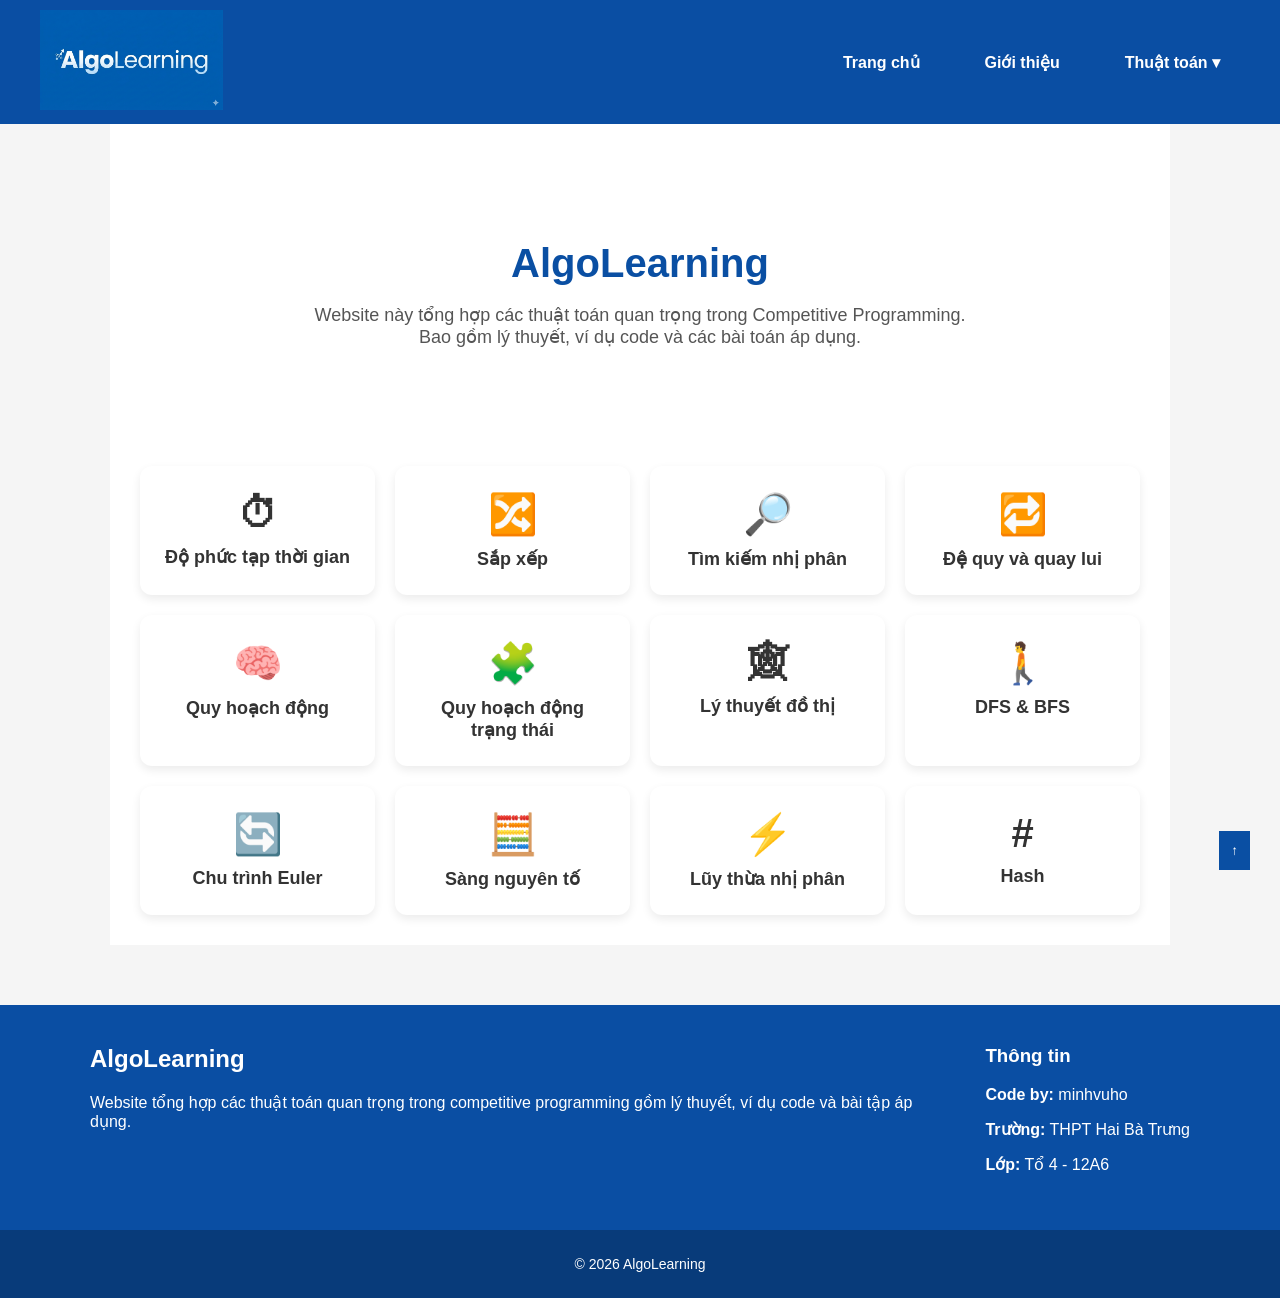
<file: index.html>
<!DOCTYPE html>
<html>
<head>

<title>AlgoLearning</title>

<link rel="stylesheet" href="style.css">
<script src="script.js"></script>

<style>

.hero{
text-align:center;
padding:60px 20px;
}

.hero h1{
font-size:40px;
margin-bottom:10px;
}

.hero p{
font-size:18px;
color:#555;
}

.algorithms-grid{

display:grid;

grid-template-columns:repeat(auto-fit,minmax(220px,1fr));

gap:20px;

margin-top:40px;

}

.card{
display:block;
background:white;
padding:25px;
border-radius:12px;
box-shadow:0 4px 10px rgba(0,0,0,0.08);
text-align:center;
transition:0.3s;
text-decoration:none;
color:#333;
font-weight:bold;
font-size:18px;
}

.card:hover{
transform:translateY(-6px);
box-shadow:0 8px 20px rgba(0,0,0,0.15);
}

.card span{
display:block;
font-size:40px;
margin-bottom:10px;
}

</style>

</head>

<body>

<header>

<a href="index.html">
<img src="logo.png" class="logo">
</a>

<nav>

<a href="index.html">Trang chủ</a>

<a href="about.html">Giới thiệu</a>
<div class="dropdown">
<a href="#">Thuật toán ▾</a>

<div class="dropdown-content">

<a href="complexity.html">Độ phức tạp thời gian</a>
<a href="sorting.html">Sắp xếp</a>
<a href="binarysearch.html">Tìm kiếm nhị phân</a>
<a href="recursion.html">Đệ quy và quay lui</a>
<a href="dp.html">Quy hoạch động</a>
<a href="dpbitmask.html">Quy hoạch động trạng thái</a>
<a href="graph.html">Lý thuyết đồ thị</a>
<a href="dfsandbfs.html">DFS & BFS</a>
<a href="euler.html">Chu trình Euler</a>
<a href="sieve.html">Sàng nguyên tố</a>
<a href="binarypower.html">Lũy thừa nhị phân</a>
<a href="hash.html">Hash</a>

</div>
</div>



</nav>

</header>


<div class="container">

<div class="hero">

<h1>AlgoLearning</h1>

<p>
Website này tổng hợp các thuật toán quan trọng trong Competitive Programming.
<br>
Bao gồm lý thuyết, ví dụ code và các bài toán áp dụng.
</p>

</div>



<div class="algorithms-grid">

<a href="complexity.html" class="card">
<span>⏱</span>
Độ phức tạp thời gian
</a>

<a href="sorting.html" class="card">
<span>🔀</span>
Sắp xếp
</a>

<a href="binarysearch.html" class="card">
<span>🔎</span>
Tìm kiếm nhị phân
</a>

<a href="recursion.html" class="card">
<span>🔁</span>
Đệ quy và quay lui
</a>

<a href="dp.html" class="card">
<span>🧠</span>
Quy hoạch động
</a>

<a href="dpbitmask.html" class="card">
<span>🧩</span>
Quy hoạch động trạng thái
</a>

<a href="graph.html" class="card">
<span>🕸</span>
Lý thuyết đồ thị
</a>

<a href="dfsandbfs.html" class="card">
<span>🚶</span>
DFS & BFS
</a>

<a href="euler.html" class="card">
<span>🔄</span>
Chu trình Euler
</a>

<a href="sieve.html" class="card">
<span>🧮</span>
Sàng nguyên tố
</a>

<a href="binarypower.html" class="card">
<span>⚡</span>
Lũy thừa nhị phân
</a>

<a href="hash.html" class="card">
<span>#</span>
Hash
</a>

</div>

</div>
<footer>

<div class="footer-container">

<div class="footer-left">

<h2>AlgoLearning</h2>

<p>
Website tổng hợp các thuật toán quan trọng trong 
competitive programming gồm lý thuyết, ví dụ code và bài tập áp dụng.
</p>

</div>

<div class="footer-right">

<h3>Thông tin</h3>

<p><b>Code by:</b> minhvuho</p>
<p><b>Trường:</b> THPT Hai Bà Trưng</p>
<p><b>Lớp:</b> Tổ 4 - 12A6</p>

</div>

</div>

<div class="footer-bottom">

<p>© 2026 AlgoLearning</p>

</div>

</footer>
<button id="topBtn" onclick="topFunction()">↑</button>

</body>
</html>
</file>
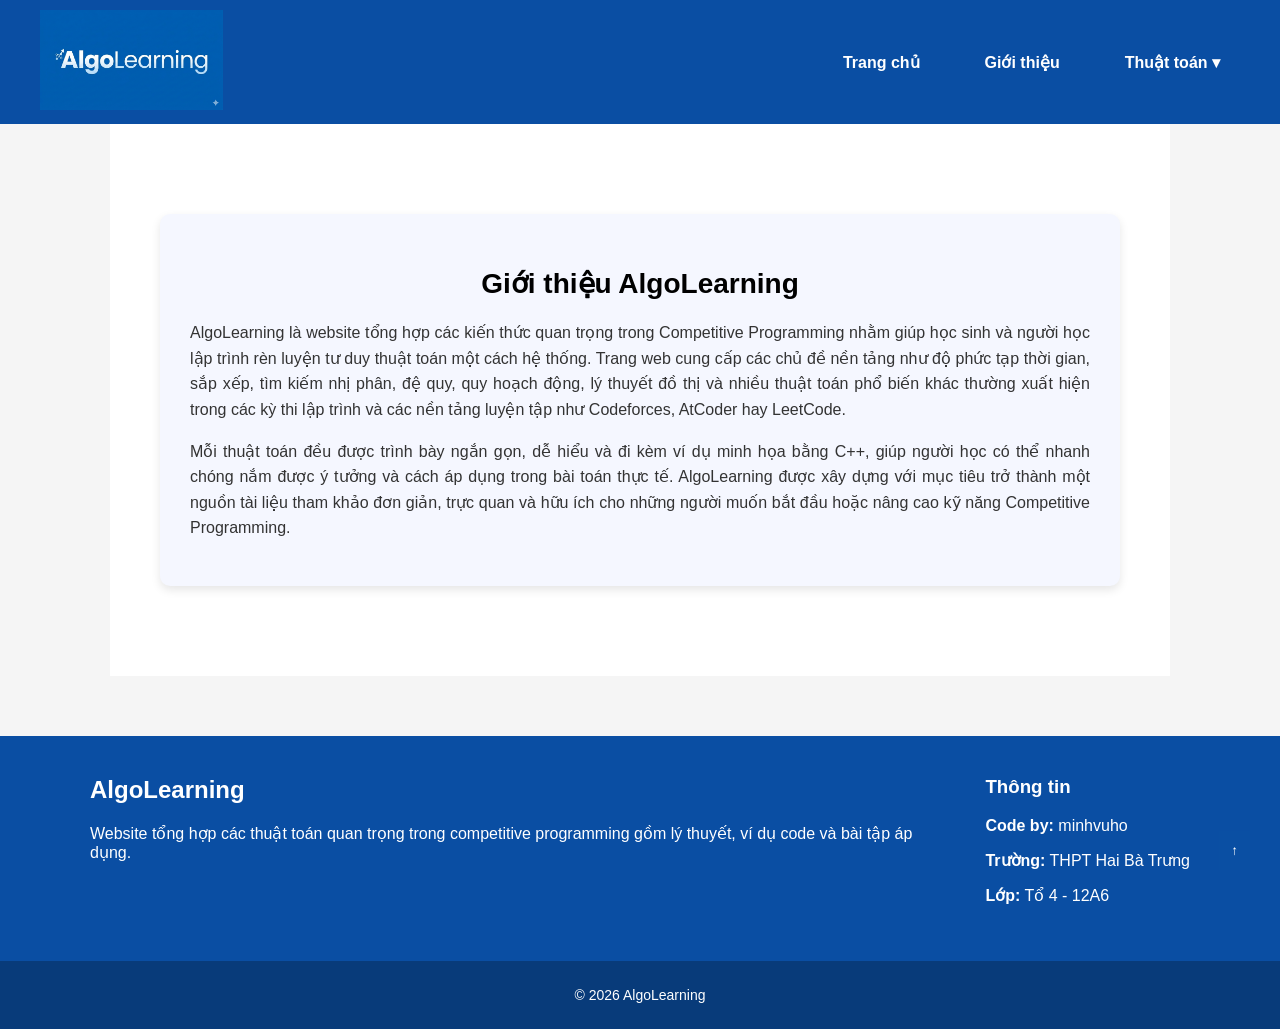
<file: about.html>
<!DOCTYPE html>
<html>
<head>

<title>AlgoLearning</title>

<link rel="stylesheet" href="style.css">
<script src="script.js"></script>

<style>

.hero{
text-align:center;
padding:60px 20px;
}

.hero h1{
font-size:40px;
margin-bottom:10px;
}
.about-site{
max-width:900px;
margin:60px auto;
padding:30px;
background:#f5f7ff;
border-radius:10px;
box-shadow:0 4px 10px rgba(0,0,0,0.1);
}

.about-site h2{
text-align:center;
margin-bottom:20px;
font-size:28px;
}

.about-site p{
line-height:1.6;
margin-bottom:15px;
font-size:16px;
color:#333;
text-align:justify;
}
.hero p{
font-size:18px;
color:#555;
}

.algorithms-grid{

display:grid;

grid-template-columns:repeat(auto-fit,minmax(220px,1fr));

gap:20px;

margin-top:40px;

}

.card{
display:block;
background:white;
padding:25px;
border-radius:12px;
box-shadow:0 4px 10px rgba(0,0,0,0.08);
text-align:center;
transition:0.3s;
text-decoration:none;
color:#333;
font-weight:bold;
font-size:18px;
}

.card:hover{
transform:translateY(-6px);
box-shadow:0 8px 20px rgba(0,0,0,0.15);
}

.card span{
display:block;
font-size:40px;
margin-bottom:10px;
}

</style>

</head>

<body>

<header>

<a href="index.html">
<img src="logo.png" class="logo">
</a>

<nav>

<a href="index.html">Trang chủ</a>

<a href="about.html">Giới thiệu</a>
<div class="dropdown">
<a href="#">Thuật toán ▾</a>

<div class="dropdown-content">

<a href="complexity.html">Độ phức tạp thời gian</a>
<a href="sorting.html">Sắp xếp</a>
<a href="binarysearch.html">Tìm kiếm nhị phân</a>
<a href="recursion.html">Đệ quy và quay lui</a>
<a href="dp.html">Quy hoạch động</a>
<a href="dpbitmask.html">Quy hoạch động trạng thái</a>
<a href="graph.html">Lý thuyết đồ thị</a>
<a href="dfsandbfs.html">DFS & BFS</a>
<a href="euler.html">Chu trình Euler</a>
<a href="sieve.html">Sàng nguyên tố</a>
<a href="binarypower.html">Lũy thừa nhị phân</a>
<a href="hash.html">Hash</a>

</div>
</div>



</nav>

</header>


<div class="container">

<section class="about-site">

<h2>Giới thiệu AlgoLearning</h2>

<p>
AlgoLearning là website tổng hợp các kiến thức quan trọng trong Competitive Programming 
nhằm giúp học sinh và người học lập trình rèn luyện tư duy thuật toán một cách hệ thống. 
Trang web cung cấp các chủ đề nền tảng như độ phức tạp thời gian, sắp xếp, tìm kiếm nhị phân, 
đệ quy, quy hoạch động, lý thuyết đồ thị và nhiều thuật toán phổ biến khác thường xuất hiện 
trong các kỳ thi lập trình và các nền tảng luyện tập như Codeforces, AtCoder hay LeetCode.
</p>

<p>
Mỗi thuật toán đều được trình bày ngắn gọn, dễ hiểu và đi kèm ví dụ minh họa bằng C++, 
giúp người học có thể nhanh chóng nắm được ý tưởng và cách áp dụng trong bài toán thực tế. 
AlgoLearning được xây dựng với mục tiêu trở thành một nguồn tài liệu tham khảo đơn giản, 
trực quan và hữu ích cho những người muốn bắt đầu hoặc nâng cao kỹ năng Competitive Programming.
</p>

</section>
</div>
<footer>

<div class="footer-container">

<div class="footer-left">

<h2>AlgoLearning</h2>

<p>
Website tổng hợp các thuật toán quan trọng trong 
competitive programming gồm lý thuyết, ví dụ code và bài tập áp dụng.
</p>

</div>

<div class="footer-right">

<h3>Thông tin</h3>

<p><b>Code by:</b> minhvuho</p>
<p><b>Trường:</b> THPT Hai Bà Trưng</p>
<p><b>Lớp:</b> Tổ 4 - 12A6</p>

</div>

</div>

<div class="footer-bottom">

<p>© 2026 AlgoLearning</p>

</div>

</footer>
<button id="topBtn" onclick="topFunction()">↑</button>

</body>
</html>
</file>
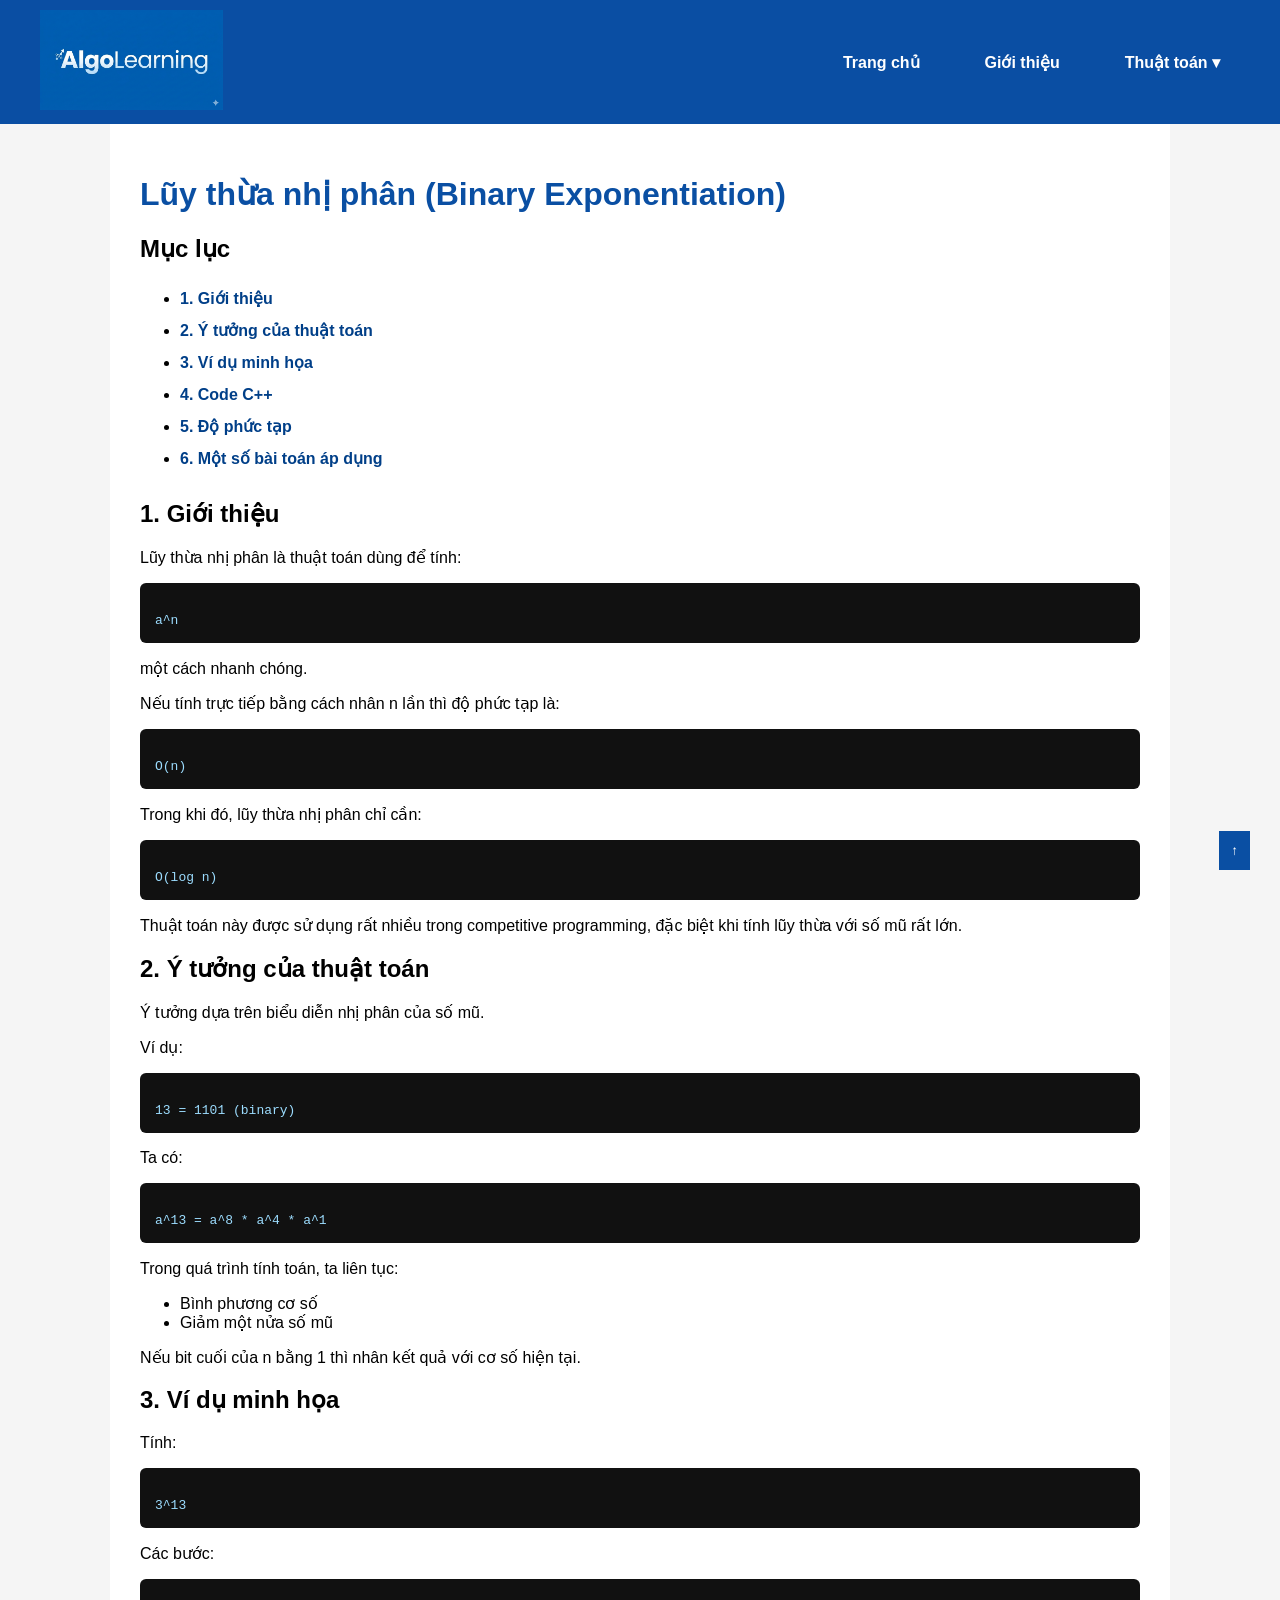
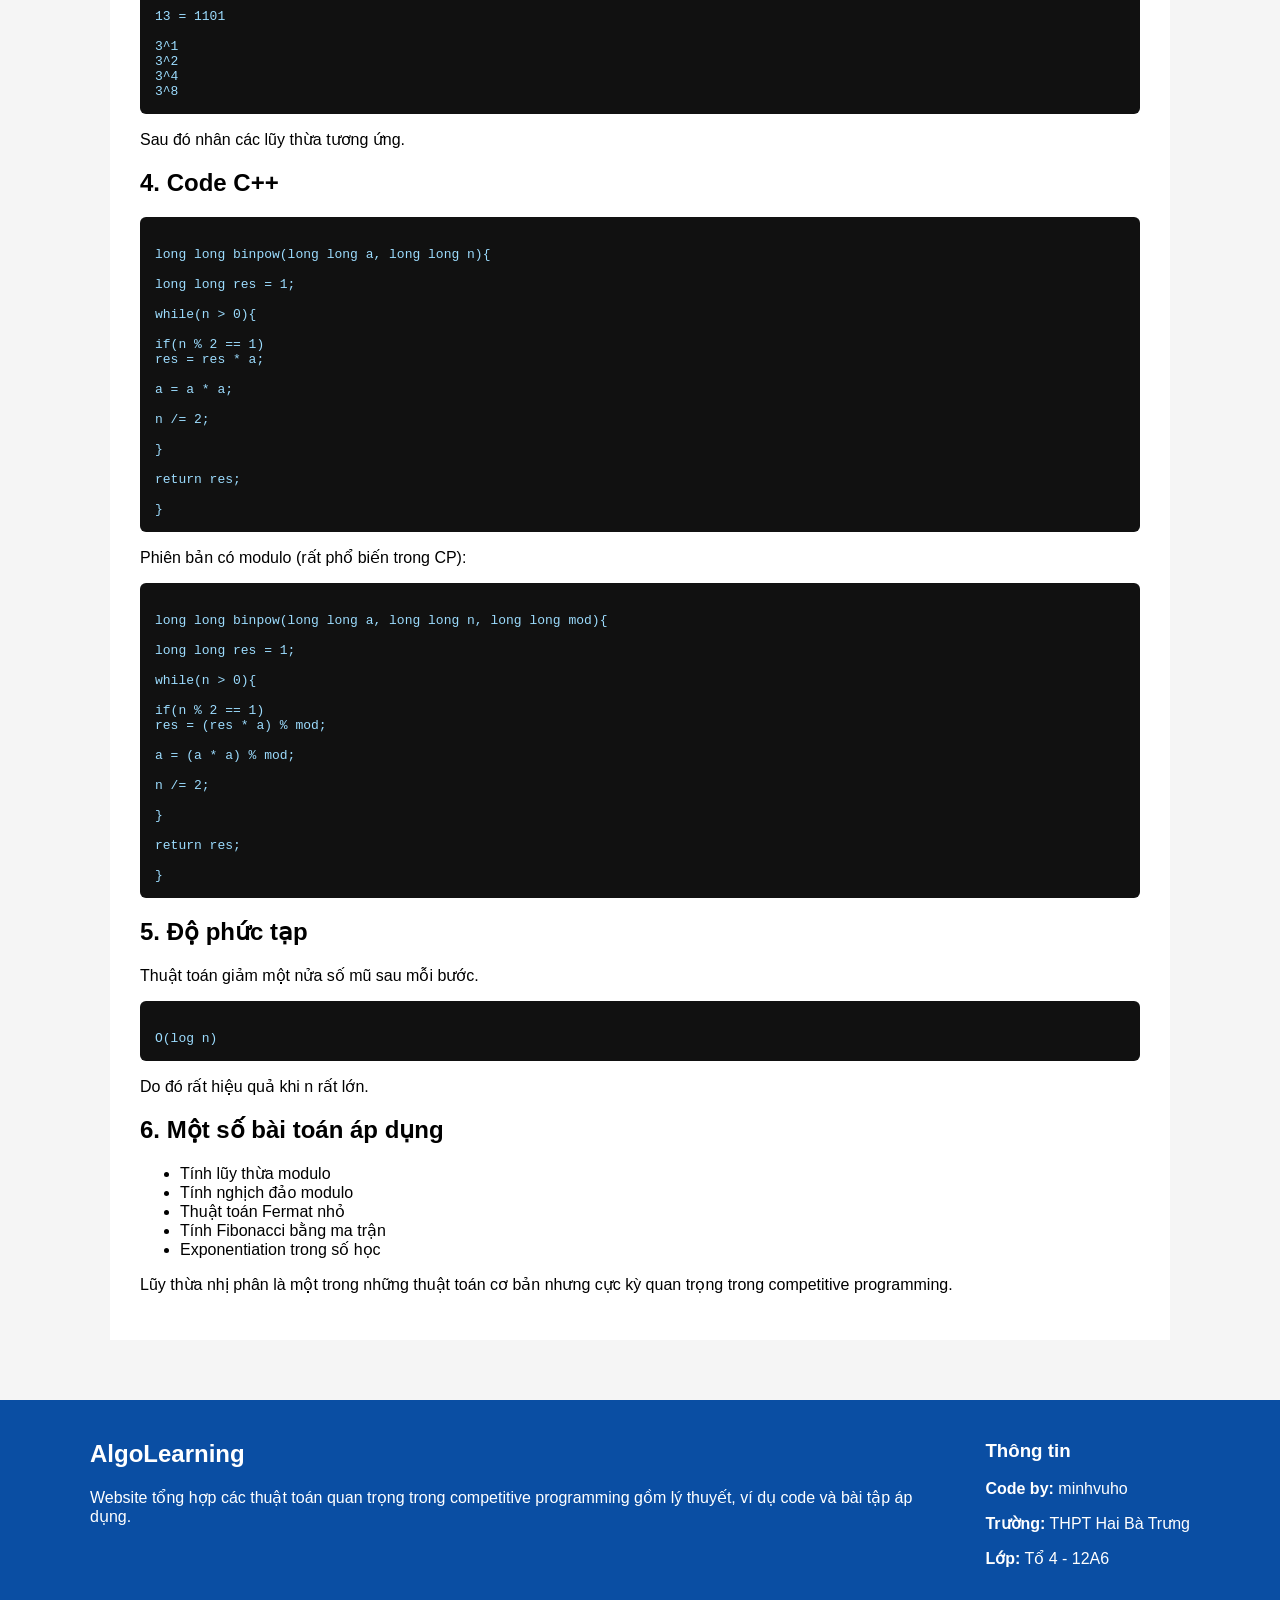
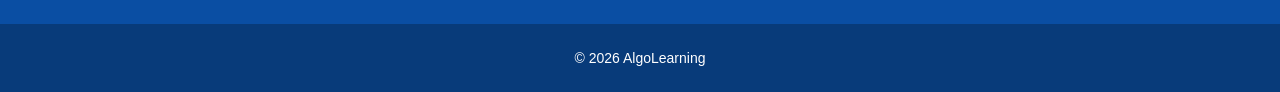
<file: binarypower.html>
<!DOCTYPE html>
<html>
<head>
<title>Binary Exponentiation</title>
<link rel="stylesheet" href="style.css">
<script src="script.js"></script>

<style>

.algo-list{
line-height:32px;
margin-bottom:25px;
}

.algo-list a{
text-decoration:none;
color:#003f88;
font-weight:bold;
font-size:16px;
}

.algo-list a:hover{
color:#ff7a00;
padding-left:6px;
transition:0.2s;
}

</style>

</head>

<body>

<header>

<a href="index.html"><img src="logo.png" class="logo"></a>

<nav>

<a href="index.html">Trang chủ</a>
<a href="about.html">Giới thiệu</a>
<div class="dropdown">
<a href="#">Thuật toán ▾</a>

<div class="dropdown-content">
<a href="complexity.html">Độ phức tạp thời gian</a>
<a href="sorting.html">Sắp xếp</a>
<a href="binarysearch.html">Tìm kiếm nhị phân</a>
<a href="recursion.html">Đệ quy và quay lui</a>
<a href="dp.html">Quy hoạch động</a>
<a href="dpbitmask.html">Quy hoạch động trạng thái</a>
<a href="graph.html">Lý thuyết đồ thị</a>
<a href="dfsandbfs.html">DFS & BFS</a>
<a href="euler.html">Chu trình Euler</a>
<a href="sieve.html">Sàng nguyên tố</a>
<a href="binarypower.html">Lũy thừa nhị phân</a>
<a href="hash.html">Hash</a>
</div>

</div>

 

</nav>
</header>



<div class="container">

<h1>Lũy thừa nhị phân (Binary Exponentiation)</h1>

<h2>Mục lục</h2>

<ul class="algo-list">

<li><a href="#intro">1. Giới thiệu</a></li>
<li><a href="#idea">2. Ý tưởng của thuật toán</a></li>
<li><a href="#example">3. Ví dụ minh họa</a></li>
<li><a href="#code">4. Code C++</a></li>
<li><a href="#complexity">5. Độ phức tạp</a></li>
<li><a href="#applications">6. Một số bài toán áp dụng</a></li>

</ul>



<h2 id="intro">1. Giới thiệu</h2>

<p>

Lũy thừa nhị phân là thuật toán dùng để tính:

</p>

<pre><code>
a^n
</code></pre>

<p>

một cách nhanh chóng.

</p>

<p>

Nếu tính trực tiếp bằng cách nhân n lần thì độ phức tạp là:

</p>

<pre><code>
O(n)
</code></pre>

<p>

Trong khi đó, lũy thừa nhị phân chỉ cần:

</p>

<pre><code>
O(log n)
</code></pre>

<p>

Thuật toán này được sử dụng rất nhiều trong competitive programming,
đặc biệt khi tính lũy thừa với số mũ rất lớn.

</p>



<h2 id="idea">2. Ý tưởng của thuật toán</h2>

<p>

Ý tưởng dựa trên biểu diễn nhị phân của số mũ.

</p>

<p>

Ví dụ:

</p>

<pre><code>
13 = 1101 (binary)
</code></pre>

<p>

Ta có:

</p>

<pre><code>
a^13 = a^8 * a^4 * a^1
</code></pre>

<p>

Trong quá trình tính toán, ta liên tục:

</p>

<ul>

<li>Bình phương cơ số</li>
<li>Giảm một nửa số mũ</li>

</ul>

<p>

Nếu bit cuối của n bằng 1 thì nhân kết quả với cơ số hiện tại.

</p>



<h2 id="example">3. Ví dụ minh họa</h2>

<p>

Tính:

</p>

<pre><code>
3^13
</code></pre>

<p>

Các bước:

</p>

<pre><code>
13 = 1101

3^1
3^2
3^4
3^8
</code></pre>

<p>

Sau đó nhân các lũy thừa tương ứng.

</p>



<h2 id="code">4. Code C++</h2>

<pre><code>
long long binpow(long long a, long long n){

long long res = 1;

while(n > 0){

if(n % 2 == 1)
res = res * a;

a = a * a;

n /= 2;

}

return res;

}
</code></pre>

<p>

Phiên bản có modulo (rất phổ biến trong CP):

</p>

<pre><code>
long long binpow(long long a, long long n, long long mod){

long long res = 1;

while(n > 0){

if(n % 2 == 1)
res = (res * a) % mod;

a = (a * a) % mod;

n /= 2;

}

return res;

}
</code></pre>



<h2 id="complexity">5. Độ phức tạp</h2>

<p>

Thuật toán giảm một nửa số mũ sau mỗi bước.

</p>

<pre><code>
O(log n)
</code></pre>

<p>

Do đó rất hiệu quả khi n rất lớn.

</p>



<h2 id="applications">6. Một số bài toán áp dụng</h2>

<ul>

<li>Tính lũy thừa modulo</li>
<li>Tính nghịch đảo modulo</li>
<li>Thuật toán Fermat nhỏ</li>
<li>Tính Fibonacci bằng ma trận</li>
<li>Exponentiation trong số học</li>

</ul>

<p>

Lũy thừa nhị phân là một trong những thuật toán cơ bản nhưng cực kỳ quan trọng
trong competitive programming.

</p>

</div>
<footer>

<div class="footer-container">

<div class="footer-left">

<h2>AlgoLearning</h2>

<p>
Website tổng hợp các thuật toán quan trọng trong 
competitive programming gồm lý thuyết, ví dụ code và bài tập áp dụng.
</p>

</div>

<div class="footer-right">

<h3>Thông tin</h3>

<p><b>Code by:</b> minhvuho</p>
<p><b>Trường:</b> THPT Hai Bà Trưng</p>
<p><b>Lớp:</b> Tổ 4 - 12A6</p>

</div>

</div>

<div class="footer-bottom">

<p>© 2026 AlgoLearning</p>

</div>

</footer>
<button id="topBtn" onclick="topFunction()">↑</button>

</body>
</html>
</file>
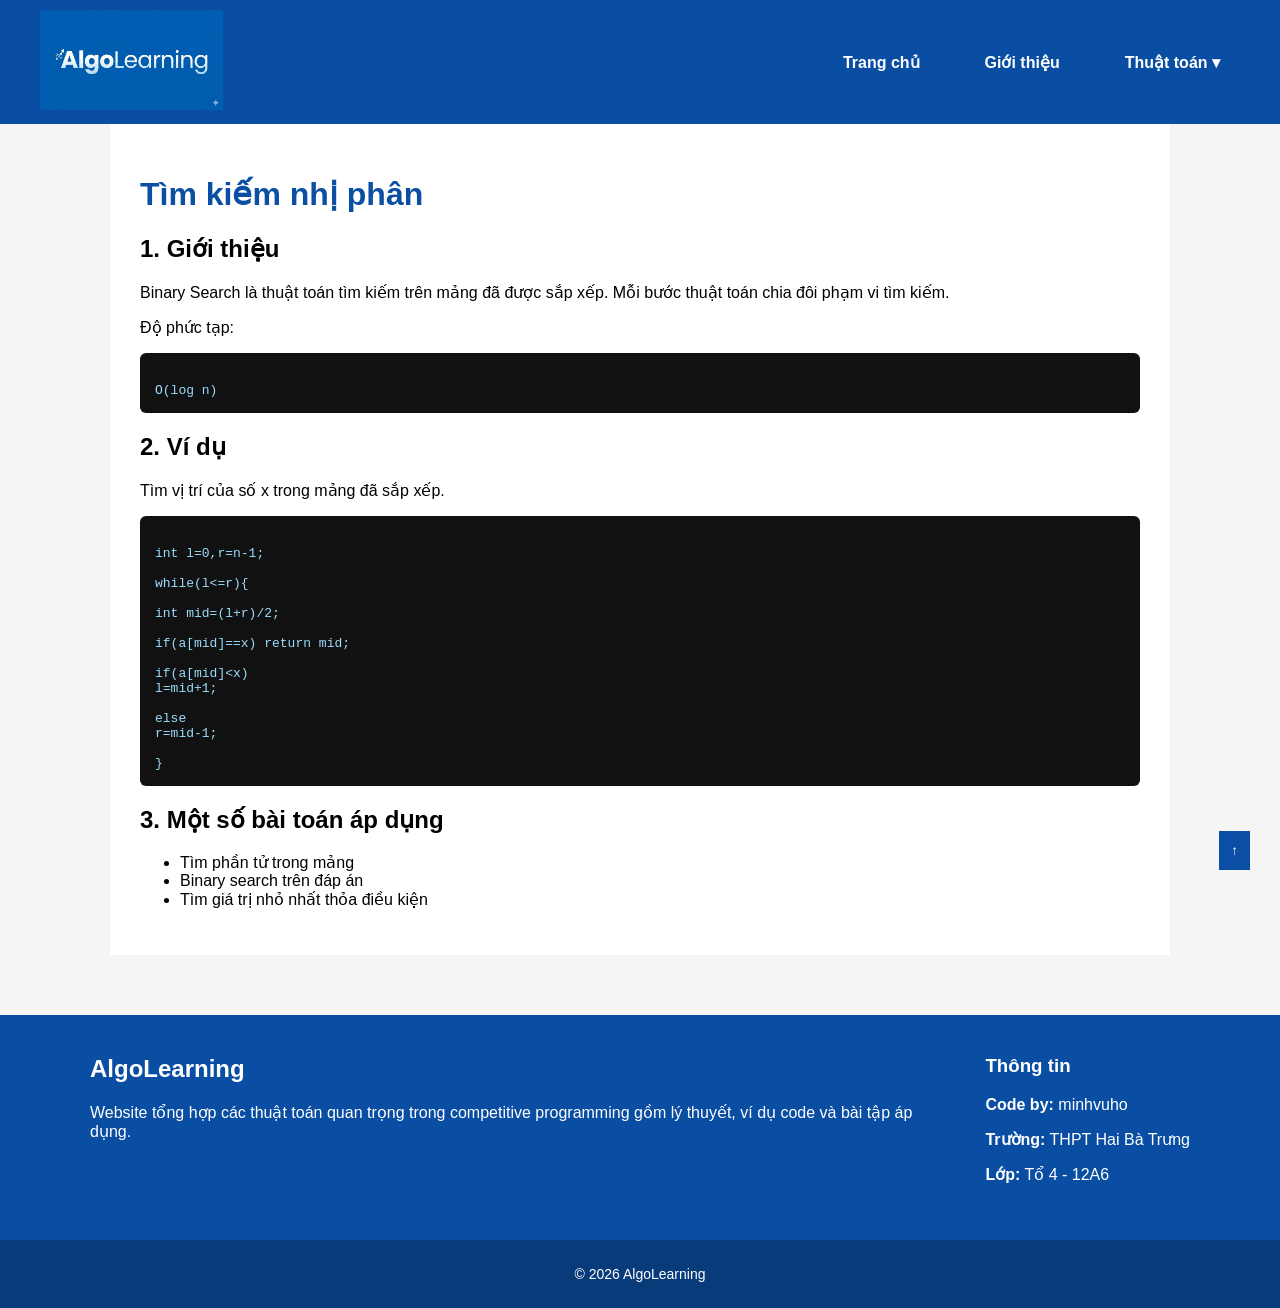
<file: binarysearch.html>
<!DOCTYPE html>
<html>
<head>
<title>Binary Search</title>
<link rel="stylesheet" href="style.css">
<script src="script.js"></script>
</head>

<body>

<header>
<a href="index.html"><img src="logo.png" class="logo"></a>

<nav>

<a href="index.html">Trang chủ</a>
<a href="about.html">Giới thiệu</a>
<div class="dropdown">
<a href="#">Thuật toán ▾</a>

<div class="dropdown-content">
<a href="complexity.html">Độ phức tạp thời gian</a>
<a href="sorting.html">Sắp xếp</a>
<a href="binarysearch.html">Tìm kiếm nhị phân</a>
<a href="recursion.html">Đệ quy và quay lui</a>
<a href="dp.html">Quy hoạch động</a>
<a href="dpbitmask.html">Quy hoạch động trạng thái</a>
<a href="graph.html">Lý thuyết đồ thị</a>
<a href="dfsandbfs.html">DFS & BFS</a>
<a href="euler.html">Chu trình Euler</a>
<a href="sieve.html">Sàng nguyên tố</a>
<a href="binarypower.html">Lũy thừa nhị phân</a>
<a href="hash.html">Hash</a>
</div>
</div>

 

</nav>
</header>


<div class="container">

<h1>Tìm kiếm nhị phân</h1>

<h2>1. Giới thiệu</h2>

<p>
Binary Search là thuật toán tìm kiếm trên mảng đã được sắp xếp.
Mỗi bước thuật toán chia đôi phạm vi tìm kiếm.
</p>

<p>
Độ phức tạp:
</p>

<pre><code>
O(log n)
</code></pre>


<h2>2. Ví dụ</h2>

<p>
Tìm vị trí của số x trong mảng đã sắp xếp.
</p>

<pre><code>
int l=0,r=n-1;

while(l&lt;=r){

int mid=(l+r)/2;

if(a[mid]==x) return mid;

if(a[mid]&lt;x)
l=mid+1;

else
r=mid-1;

}
</code></pre>


<h2>3. Một số bài toán áp dụng</h2>

<ul>
<li>Tìm phần tử trong mảng</li>
<li>Binary search trên đáp án</li>
<li>Tìm giá trị nhỏ nhất thỏa điều kiện</li>
</ul>

</div>
<footer>

<div class="footer-container">

<div class="footer-left">

<h2>AlgoLearning</h2>

<p>
Website tổng hợp các thuật toán quan trọng trong 
competitive programming gồm lý thuyết, ví dụ code và bài tập áp dụng.
</p>

</div>

<div class="footer-right">

<h3>Thông tin</h3>

<p><b>Code by:</b> minhvuho</p>
<p><b>Trường:</b> THPT Hai Bà Trưng</p>
<p><b>Lớp:</b> Tổ 4 - 12A6</p>

</div>

</div>

<div class="footer-bottom">

<p>© 2026 AlgoLearning</p>

</div>

</footer>
<button id="topBtn" onclick="topFunction()">↑</button>

</body>
</html>
</file>
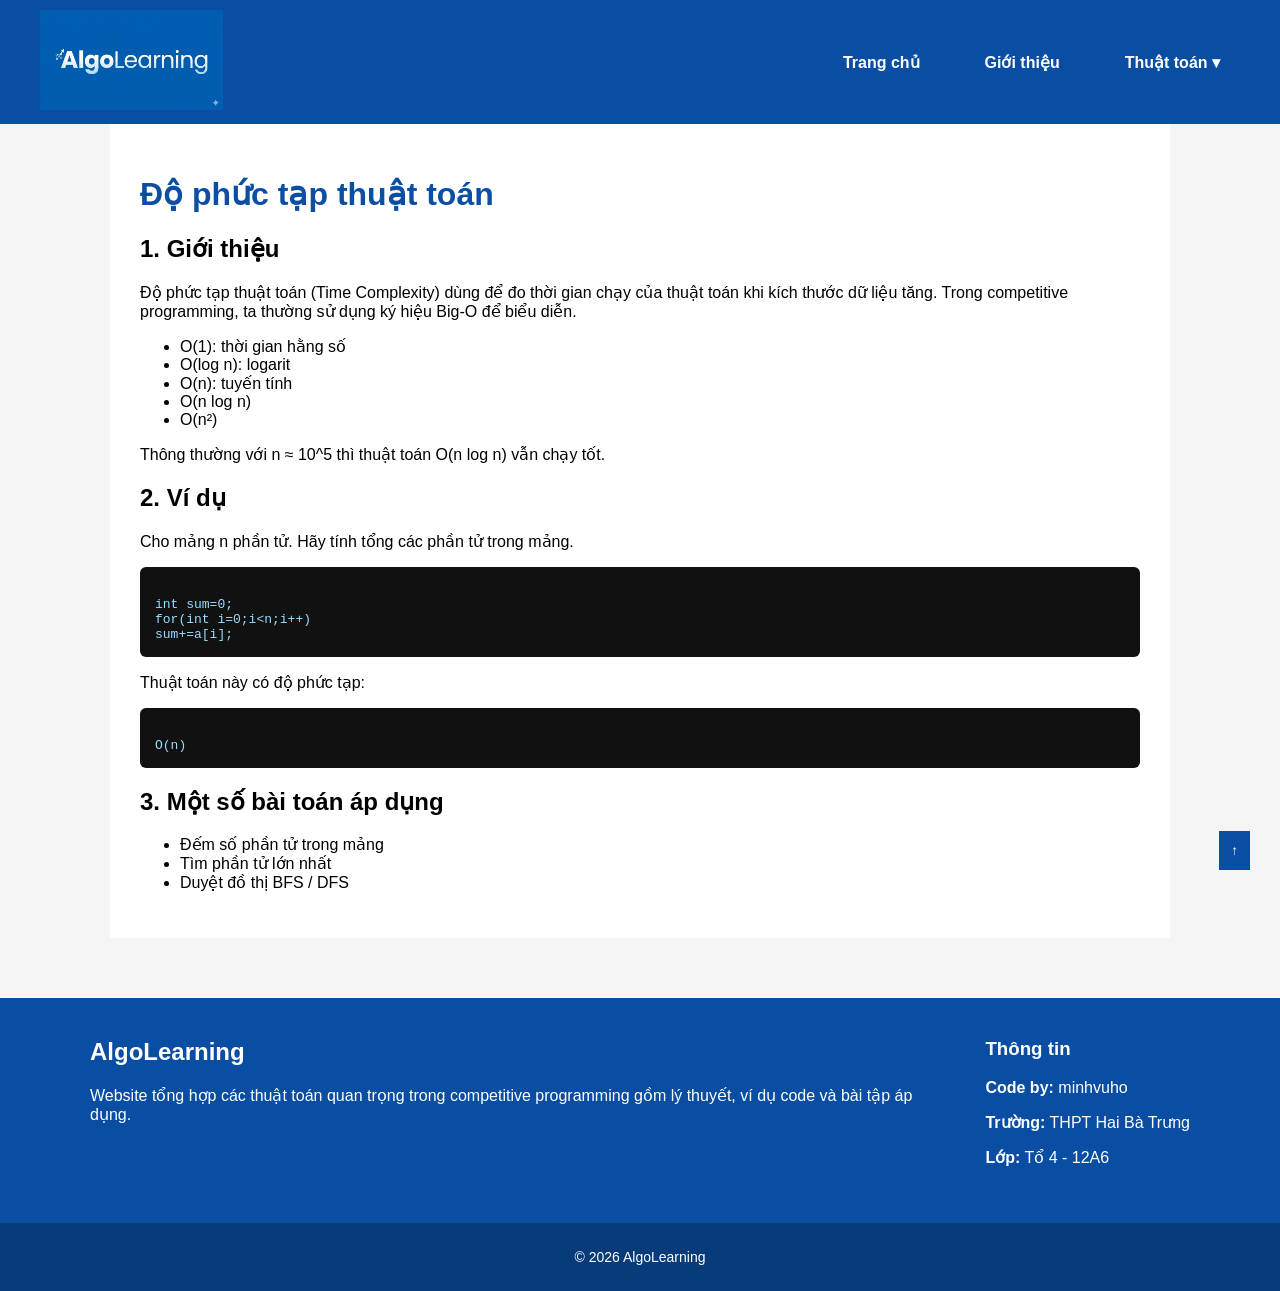
<file: complexity.html>
<!DOCTYPE html>
<html>
<head>
<title>Độ phức tạp thuật toán</title>
<link rel="stylesheet" href="style.css">
<script src="script.js"></script>
</head>

<body>

<header>
<a href="index.html"><img src="logo.png" class="logo"></a>

<nav>

<a href="index.html">Trang chủ</a>
<a href="about.html">Giới thiệu</a>
<div class="dropdown">
<a href="#">Thuật toán ▾</a>

<div class="dropdown-content">
<a href="complexity.html">Độ phức tạp thời gian</a>
<a href="sorting.html">Sắp xếp</a>
<a href="binarysearch.html">Tìm kiếm nhị phân</a>
<a href="recursion.html">Đệ quy và quay lui</a>
<a href="dp.html">Quy hoạch động</a>
<a href="dpbitmask.html">Quy hoạch động trạng thái</a>
<a href="graph.html">Lý thuyết đồ thị</a>
<a href="dfsandbfs.html">DFS & BFS</a>
<a href="euler.html">Chu trình Euler</a>
<a href="sieve.html">Sàng nguyên tố</a>
<a href="binarypower.html">Lũy thừa nhị phân</a>
<a href="hash.html">Hash</a>
</div>
</div>

 

</nav>
</header>


<div class="container">

<h1>Độ phức tạp thuật toán</h1>

<h2>1. Giới thiệu</h2>

<p>
Độ phức tạp thuật toán (Time Complexity) dùng để đo thời gian chạy của thuật toán khi kích thước dữ liệu tăng.
Trong competitive programming, ta thường sử dụng ký hiệu Big-O để biểu diễn.
</p>

<ul>
<li>O(1): thời gian hằng số</li>
<li>O(log n): logarit</li>
<li>O(n): tuyến tính</li>
<li>O(n log n)</li>
<li>O(n²)</li>
</ul>

<p>
Thông thường với n ≈ 10^5 thì thuật toán O(n log n) vẫn chạy tốt.
</p>


<h2>2. Ví dụ</h2>

<p>
Cho mảng n phần tử. Hãy tính tổng các phần tử trong mảng.
</p>

<pre><code>
int sum=0;
for(int i=0;i&lt;n;i++)
sum+=a[i];
</code></pre>

<p>
Thuật toán này có độ phức tạp:
</p>

<pre><code>
O(n)
</code></pre>


<h2>3. Một số bài toán áp dụng</h2>

<ul>
<li>Đếm số phần tử trong mảng</li>
<li>Tìm phần tử lớn nhất</li>
<li>Duyệt đồ thị BFS / DFS</li>
</ul>

</div>
<footer>

<div class="footer-container">

<div class="footer-left">

<h2>AlgoLearning</h2>

<p>
Website tổng hợp các thuật toán quan trọng trong 
competitive programming gồm lý thuyết, ví dụ code và bài tập áp dụng.
</p>

</div>

<div class="footer-right">

<h3>Thông tin</h3>

<p><b>Code by:</b> minhvuho</p>
<p><b>Trường:</b> THPT Hai Bà Trưng</p>
<p><b>Lớp:</b> Tổ 4 - 12A6</p>

</div>

</div>

<div class="footer-bottom">

<p>© 2026 AlgoLearning</p>

</div>

</footer>
<button id="topBtn" onclick="topFunction()">↑</button>

</body>
</html>
</file>
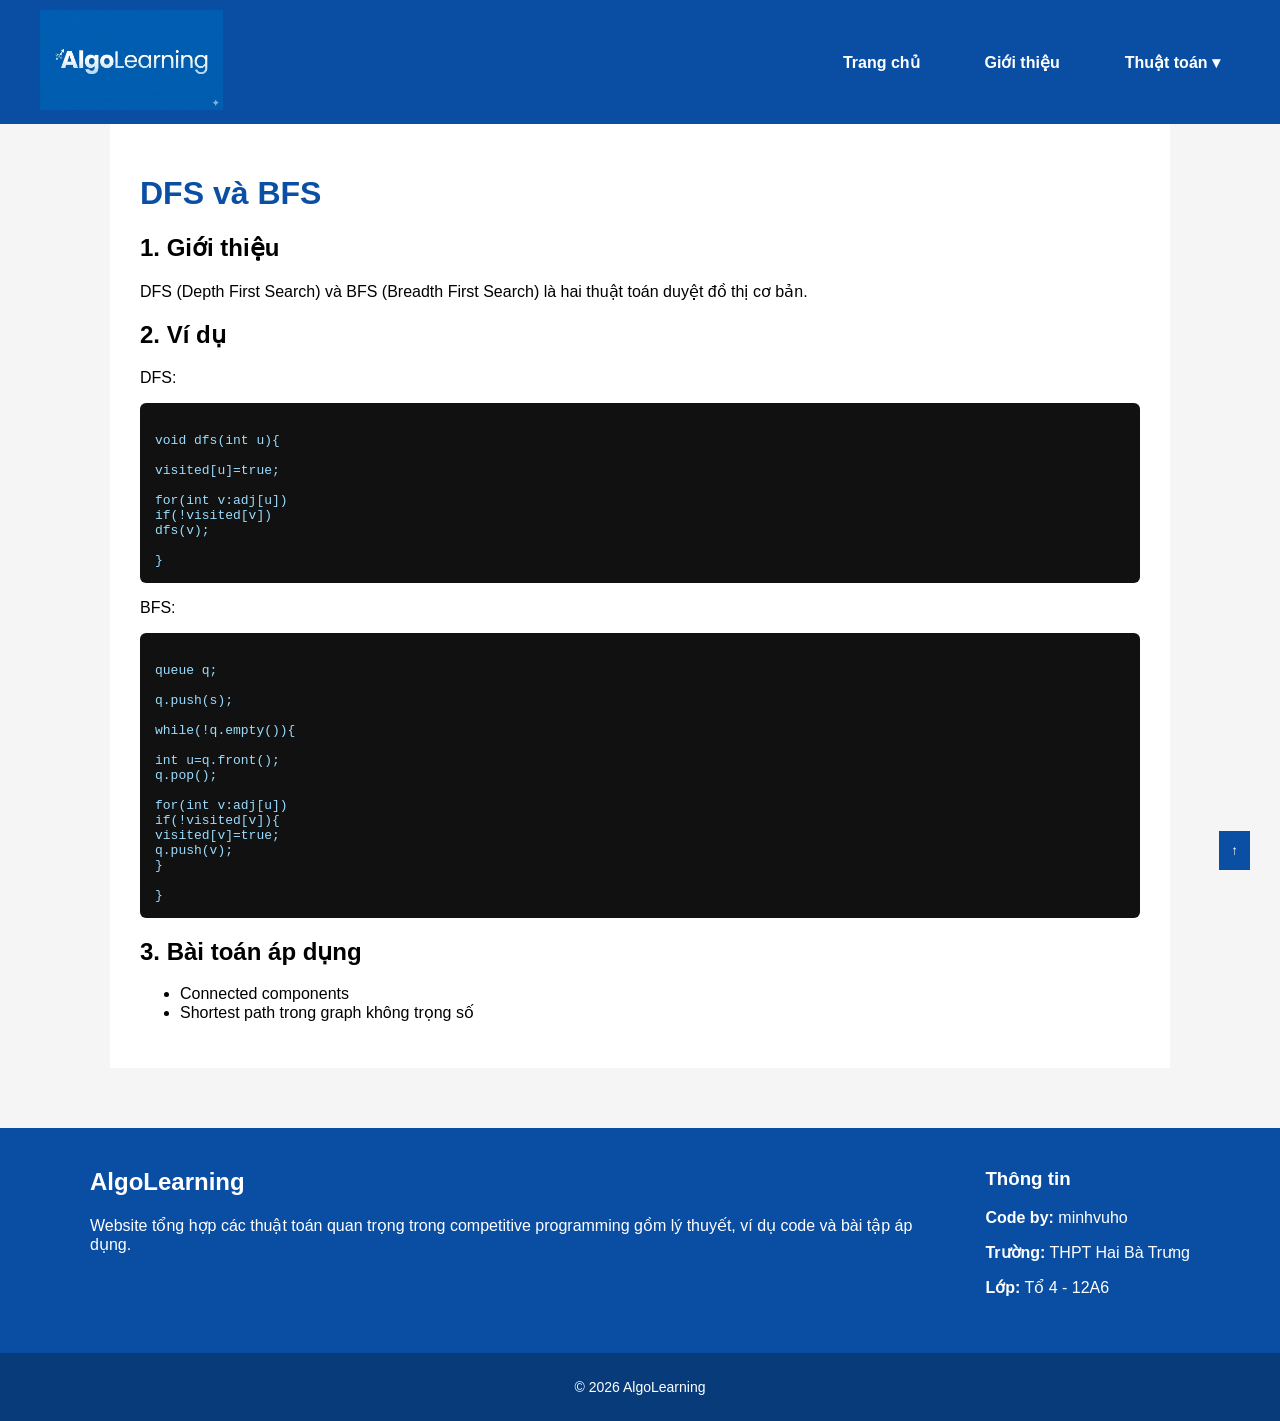
<file: dfsandbfs.html>
<!DOCTYPE html>
<html>
<head>
<title>DFS & BFS</title>
<link rel="stylesheet" href="style.css">
<script src="script.js"></script>
</head>

<body>

<header>
<a href="index.html"><img src="logo.png" class="logo"></a>

<nav>
<a href="index.html">Trang chủ</a>
<a href="about.html">Giới thiệu</a>
<div class="dropdown">
<a href="#">Thuật toán ▾</a>

<div class="dropdown-content">
<a href="complexity.html">Độ phức tạp thời gian</a>
<a href="sorting.html">Sắp xếp</a>
<a href="binarysearch.html">Tìm kiếm nhị phân</a>
<a href="recursion.html">Đệ quy và quay lui</a>
<a href="dp.html">Quy hoạch động</a>
<a href="dpbitmask.html">Quy hoạch động trạng thái</a>
<a href="graph.html">Lý thuyết đồ thị</a>
<a href="dfsandbfs.html">DFS & BFS</a>
<a href="euler.html">Chu trình Euler</a>
<a href="sieve.html">Sàng nguyên tố</a>
<a href="binarypower.html">Lũy thừa nhị phân</a>
<a href="hash.html">Hash</a>
</div>

</div>

 

</nav>
</header>

<div class="container">

<h1>DFS và BFS</h1>

<h2>1. Giới thiệu</h2>

<p>
DFS (Depth First Search) và BFS (Breadth First Search) là hai thuật toán duyệt đồ thị cơ bản.
</p>

<h2>2. Ví dụ</h2>

<p>DFS:</p>

<pre><code>
void dfs(int u){

visited[u]=true;

for(int v:adj[u])
if(!visited[v])
dfs(v);

}
</code></pre>

<p>BFS:</p>

<pre><code>
queue<int> q;

q.push(s);

while(!q.empty()){

int u=q.front();
q.pop();

for(int v:adj[u])
if(!visited[v]){
visited[v]=true;
q.push(v);
}

}
</code></pre>

<h2>3. Bài toán áp dụng</h2>

<ul>

<li>Connected components</li>

<li>Shortest path trong graph không trọng số</li>

</ul>

</div>
<footer>

<div class="footer-container">

<div class="footer-left">

<h2>AlgoLearning</h2>

<p>
Website tổng hợp các thuật toán quan trọng trong 
competitive programming gồm lý thuyết, ví dụ code và bài tập áp dụng.
</p>

</div>

<div class="footer-right">

<h3>Thông tin</h3>

<p><b>Code by:</b> minhvuho</p>
<p><b>Trường:</b> THPT Hai Bà Trưng</p>
<p><b>Lớp:</b> Tổ 4 - 12A6</p>

</div>

</div>

<div class="footer-bottom">

<p>© 2026 AlgoLearning</p>

</div>

</footer>
<button id="topBtn" onclick="topFunction()">↑</button>

</body>
</html>
</file>
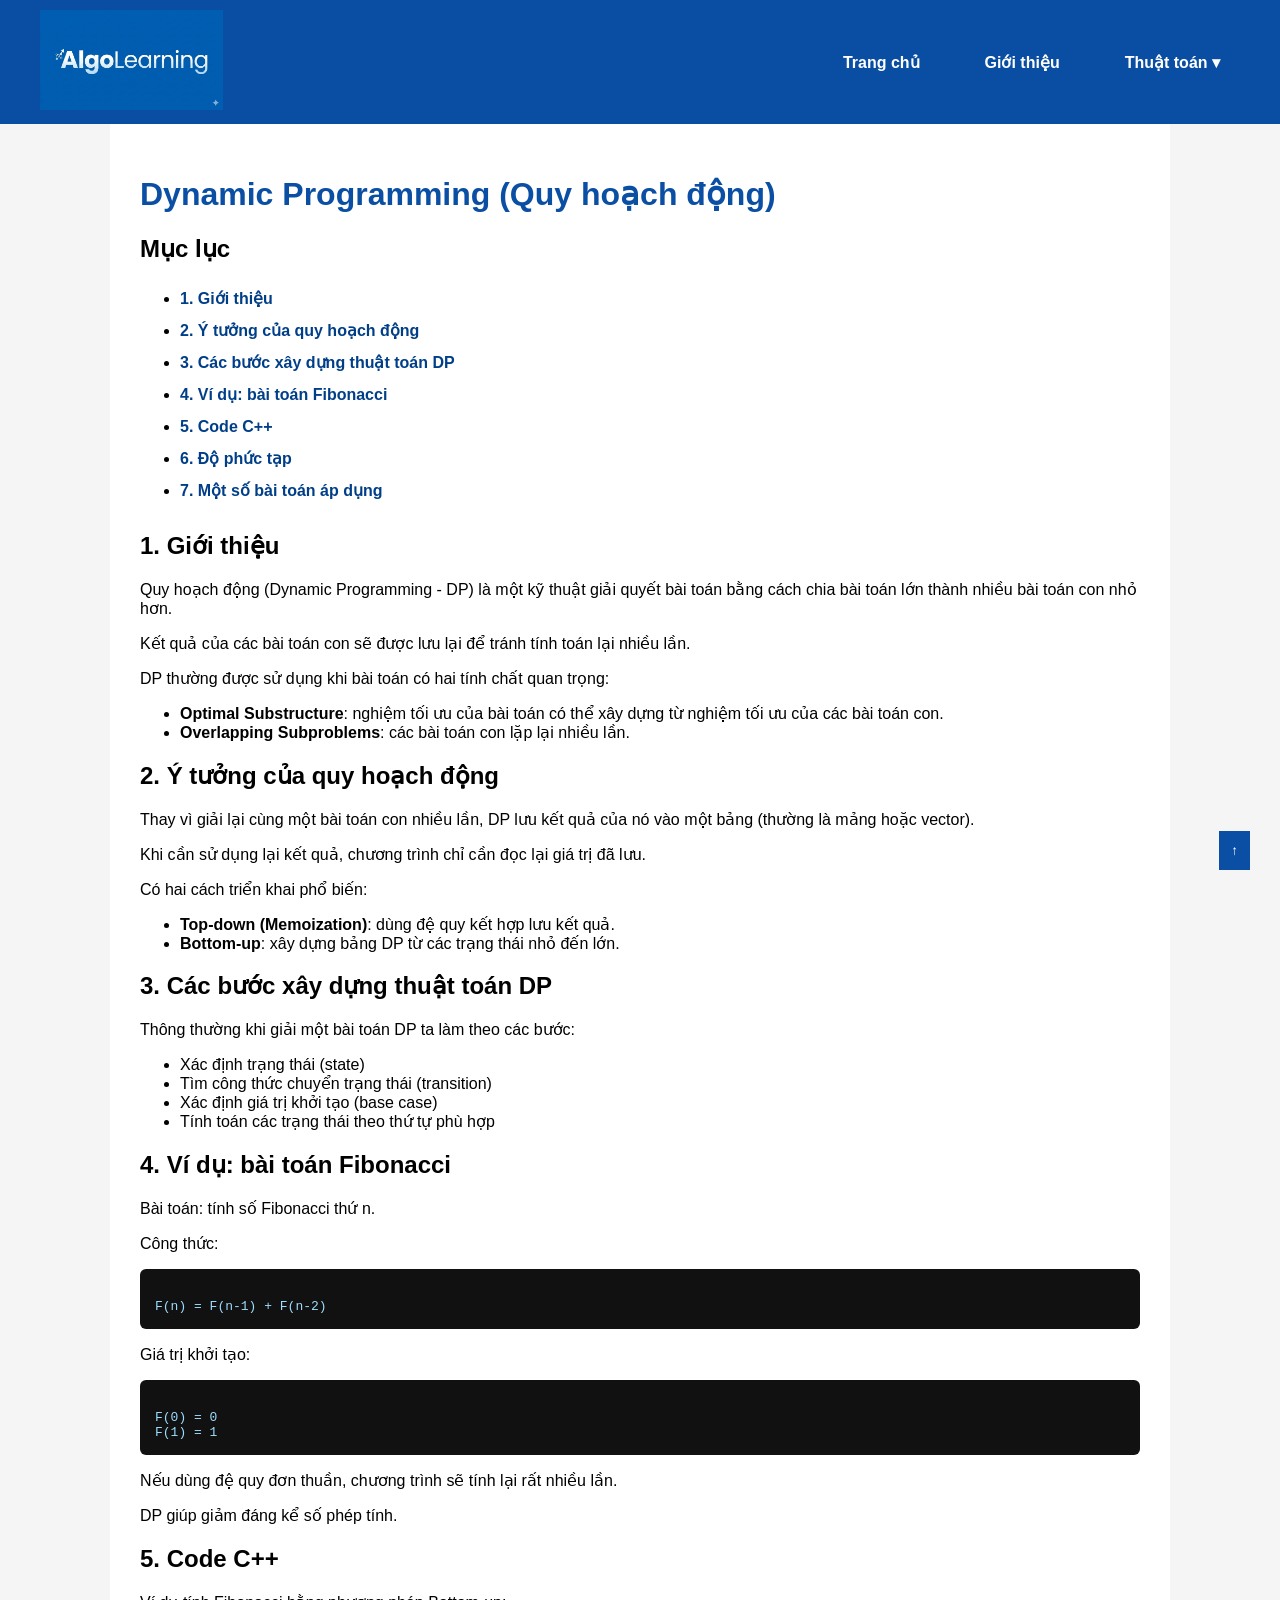
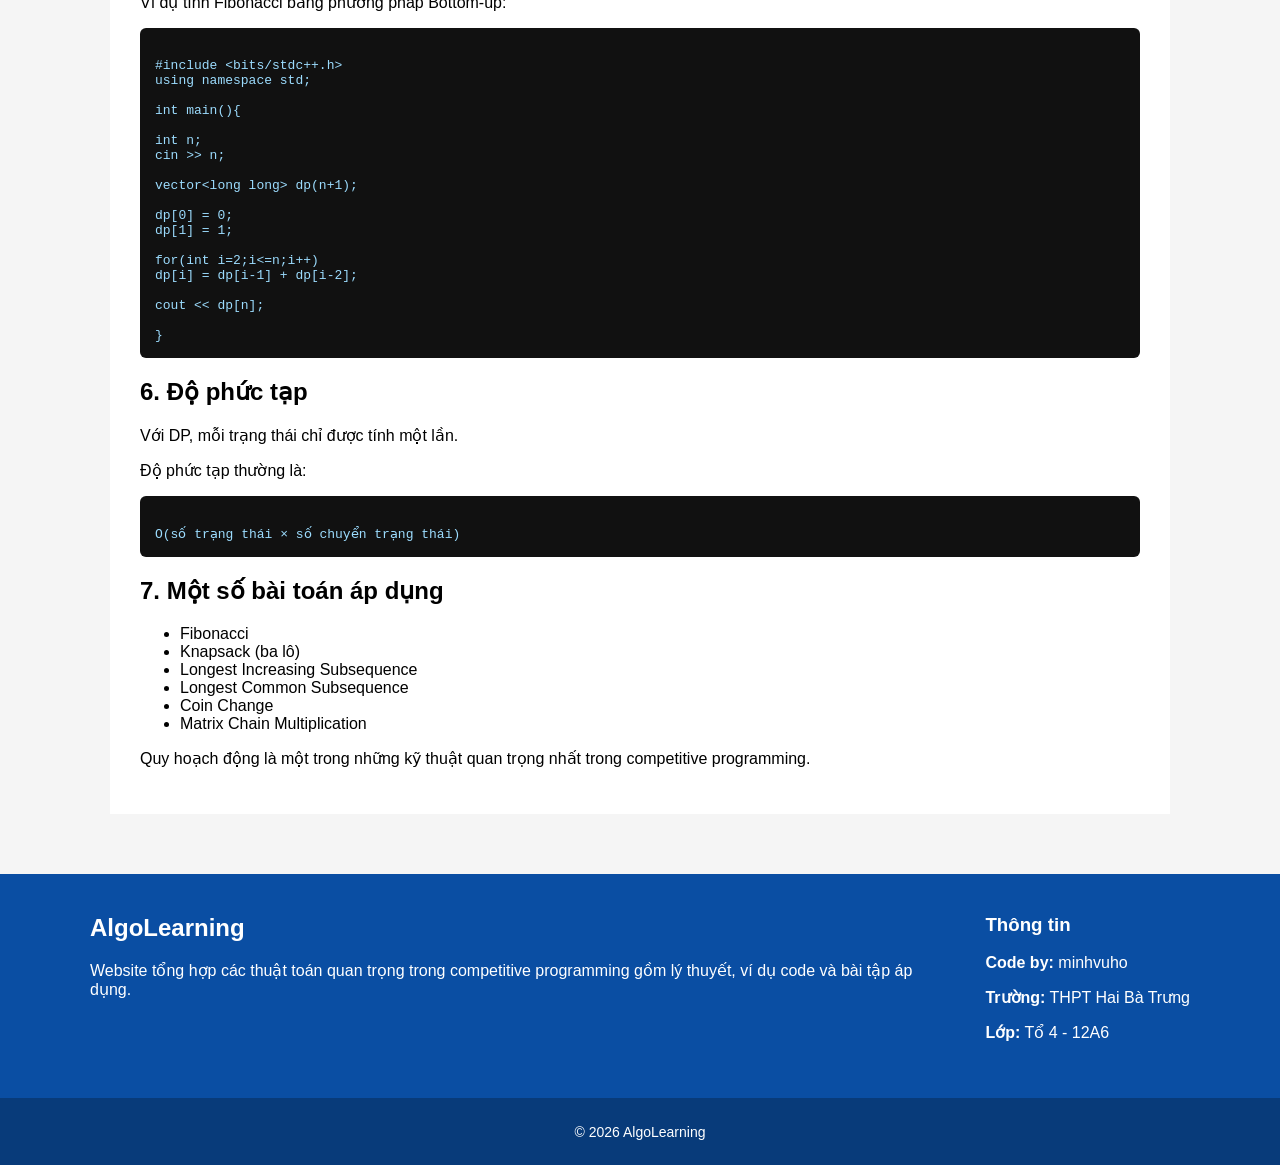
<file: dp.html>
<!DOCTYPE html>
<html>
<head>
<title>Dynamic Programming</title>
<link rel="stylesheet" href="style.css">
<script src="script.js"></script>

<style>

.algo-list{
line-height:32px;
margin-bottom:25px;
}

.algo-list a{
text-decoration:none;
color:#003f88;
font-weight:bold;
font-size:16px;
}

.algo-list a:hover{
color:#ff7a00;
padding-left:6px;
transition:0.2s;
}

</style>

</head>

<body>

<header>

<a href="index.html"><img src="logo.png" class="logo"></a>

<nav>

<a href="index.html">Trang chủ</a>
<a href="about.html">Giới thiệu</a>
<div class="dropdown">

<a href="#">Thuật toán ▾</a>

<div class="dropdown-content">
<a href="complexity.html">Độ phức tạp thời gian</a>
<a href="sorting.html">Sắp xếp</a>
<a href="binarysearch.html">Tìm kiếm nhị phân</a>
<a href="recursion.html">Đệ quy và quay lui</a>
<a href="dp.html">Quy hoạch động</a>
<a href="dpbitmask.html">Quy hoạch động trạng thái</a>
<a href="graph.html">Lý thuyết đồ thị</a>
<a href="dfsandbfs.html">DFS & BFS</a>
<a href="euler.html">Chu trình Euler</a>
<a href="sieve.html">Sàng nguyên tố</a>
<a href="binarypower.html">Lũy thừa nhị phân</a>
<a href="hash.html">Hash</a>
</div>

</div>

 

</nav>

</header>



<div class="container">

<h1>Dynamic Programming (Quy hoạch động)</h1>


<h2>Mục lục</h2>

<ul class="algo-list">

<li><a href="#intro">1. Giới thiệu</a></li>
<li><a href="#idea">2. Ý tưởng của quy hoạch động</a></li>
<li><a href="#steps">3. Các bước xây dựng thuật toán DP</a></li>
<li><a href="#example">4. Ví dụ: bài toán Fibonacci</a></li>
<li><a href="#code">5. Code C++</a></li>
<li><a href="#complexity">6. Độ phức tạp</a></li>
<li><a href="#applications">7. Một số bài toán áp dụng</a></li>

</ul>



<h2 id="intro">1. Giới thiệu</h2>

<p>
Quy hoạch động (Dynamic Programming - DP) là một kỹ thuật giải quyết bài toán bằng cách
chia bài toán lớn thành nhiều bài toán con nhỏ hơn.
</p>

<p>
Kết quả của các bài toán con sẽ được lưu lại để tránh tính toán lại nhiều lần.
</p>

<p>
DP thường được sử dụng khi bài toán có hai tính chất quan trọng:
</p>

<ul>

<li><b>Optimal Substructure</b>: nghiệm tối ưu của bài toán có thể xây dựng từ nghiệm tối ưu của các bài toán con.</li>

<li><b>Overlapping Subproblems</b>: các bài toán con lặp lại nhiều lần.</li>

</ul>



<h2 id="idea">2. Ý tưởng của quy hoạch động</h2>

<p>
Thay vì giải lại cùng một bài toán con nhiều lần, DP lưu kết quả của nó vào một bảng
(thường là mảng hoặc vector).
</p>

<p>
Khi cần sử dụng lại kết quả, chương trình chỉ cần đọc lại giá trị đã lưu.
</p>

<p>
Có hai cách triển khai phổ biến:
</p>

<ul>

<li><b>Top-down (Memoization)</b>: dùng đệ quy kết hợp lưu kết quả.</li>

<li><b>Bottom-up</b>: xây dựng bảng DP từ các trạng thái nhỏ đến lớn.</li>

</ul>



<h2 id="steps">3. Các bước xây dựng thuật toán DP</h2>

<p>
Thông thường khi giải một bài toán DP ta làm theo các bước:
</p>

<ul>

<li>Xác định trạng thái (state)</li>

<li>Tìm công thức chuyển trạng thái (transition)</li>

<li>Xác định giá trị khởi tạo (base case)</li>

<li>Tính toán các trạng thái theo thứ tự phù hợp</li>

</ul>



<h2 id="example">4. Ví dụ: bài toán Fibonacci</h2>

<p>
Bài toán: tính số Fibonacci thứ n.
</p>

<p>
Công thức:
</p>

<pre><code>
F(n) = F(n-1) + F(n-2)
</code></pre>

<p>
Giá trị khởi tạo:
</p>

<pre><code>
F(0) = 0
F(1) = 1
</code></pre>

<p>
Nếu dùng đệ quy đơn thuần, chương trình sẽ tính lại rất nhiều lần.
</p>

<p>
DP giúp giảm đáng kể số phép tính.
</p>



<h2 id="code">5. Code C++</h2>

<p>
Ví dụ tính Fibonacci bằng phương pháp Bottom-up:
</p>

<pre><code>
#include &lt;bits/stdc++.h&gt;
using namespace std;

int main(){

int n;
cin >> n;

vector&lt;long long&gt; dp(n+1);

dp[0] = 0;
dp[1] = 1;

for(int i=2;i&lt;=n;i++)
dp[i] = dp[i-1] + dp[i-2];

cout << dp[n];

}
</code></pre>



<h2 id="complexity">6. Độ phức tạp</h2>

<p>

Với DP, mỗi trạng thái chỉ được tính một lần.

</p>

<p>

Độ phức tạp thường là:

</p>

<pre><code>
O(số trạng thái × số chuyển trạng thái)
</code></pre>



<h2 id="applications">7. Một số bài toán áp dụng</h2>

<ul>

<li>Fibonacci</li>

<li>Knapsack (ba lô)</li>

<li>Longest Increasing Subsequence</li>

<li>Longest Common Subsequence</li>

<li>Coin Change</li>

<li>Matrix Chain Multiplication</li>

</ul>

<p>

Quy hoạch động là một trong những kỹ thuật quan trọng nhất trong competitive programming.

</p>

</div>
<footer>

<div class="footer-container">

<div class="footer-left">

<h2>AlgoLearning</h2>

<p>
Website tổng hợp các thuật toán quan trọng trong 
competitive programming gồm lý thuyết, ví dụ code và bài tập áp dụng.
</p>

</div>

<div class="footer-right">

<h3>Thông tin</h3>

<p><b>Code by:</b> minhvuho</p>
<p><b>Trường:</b> THPT Hai Bà Trưng</p>
<p><b>Lớp:</b> Tổ 4 - 12A6</p>

</div>

</div>

<div class="footer-bottom">

<p>© 2026 AlgoLearning</p>

</div>

</footer>

<button id="topBtn" onclick="topFunction()">↑</button>

</body>
</html>
</file>
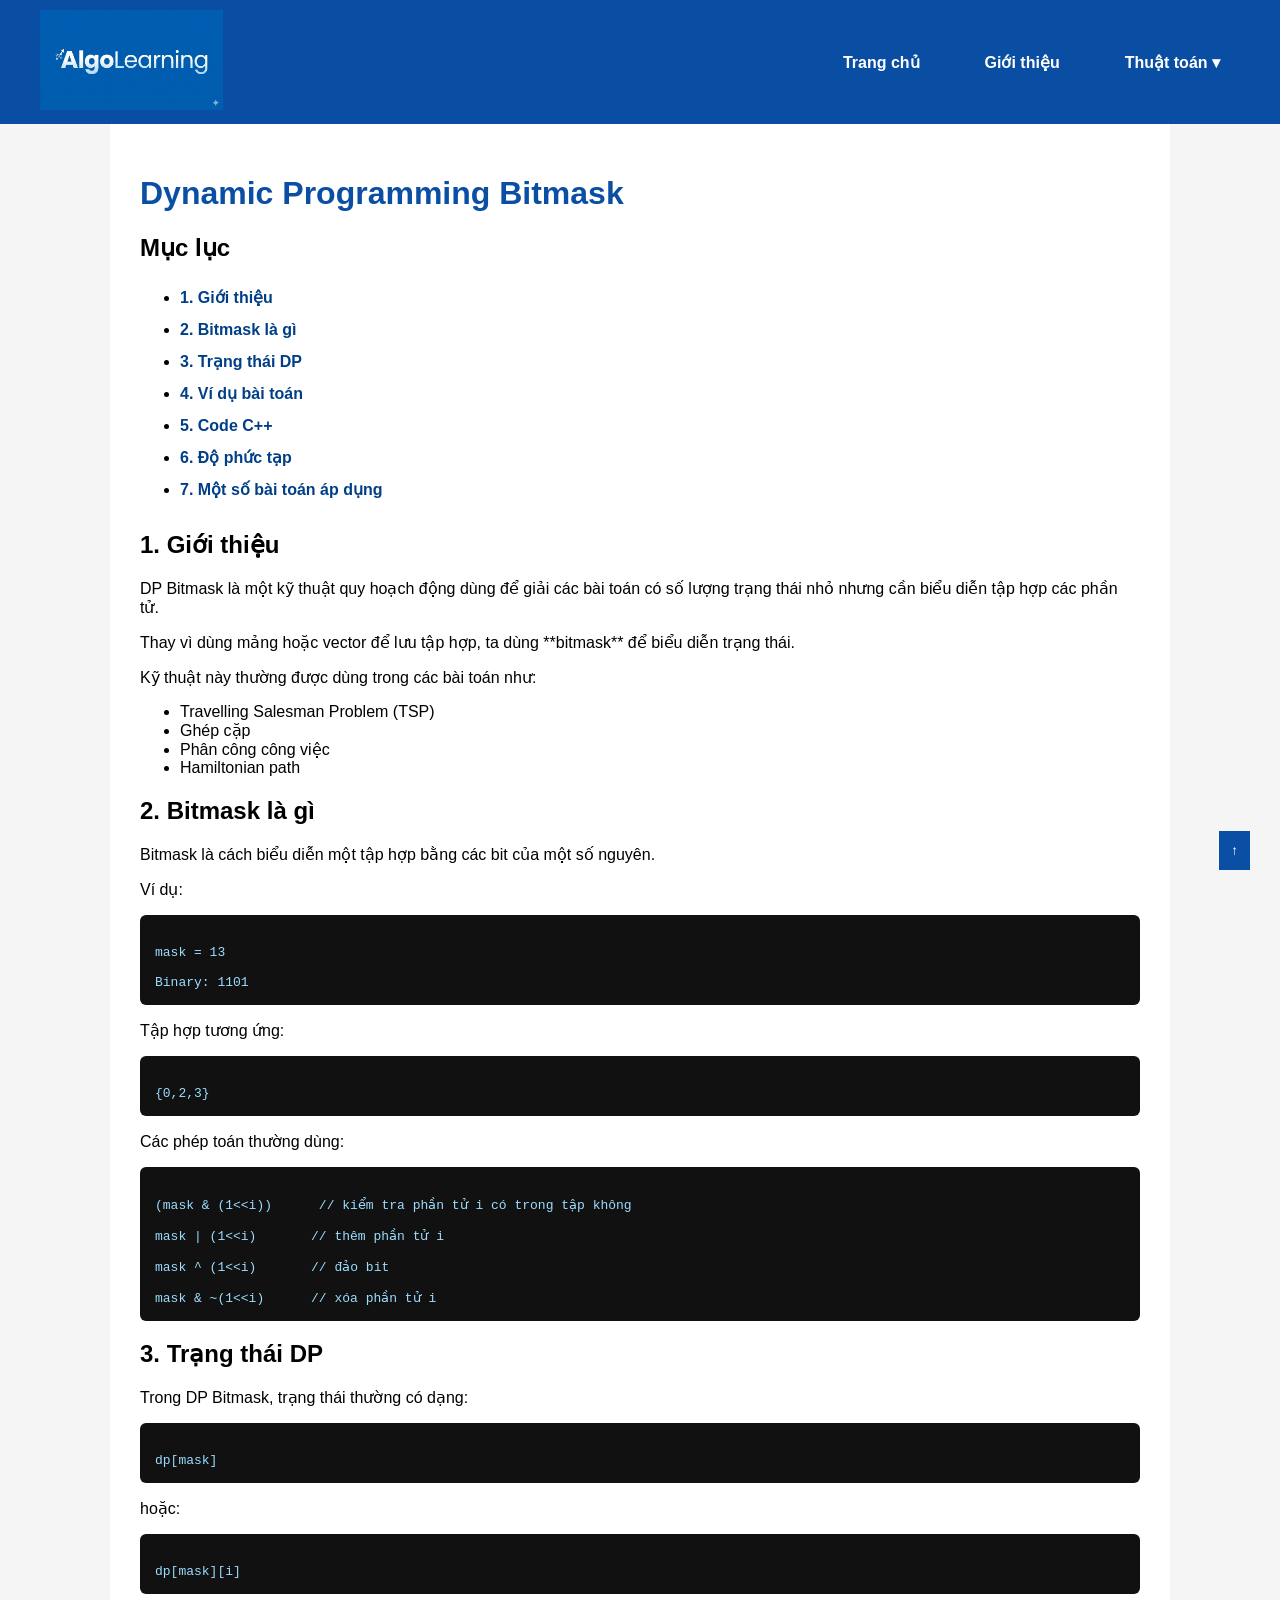
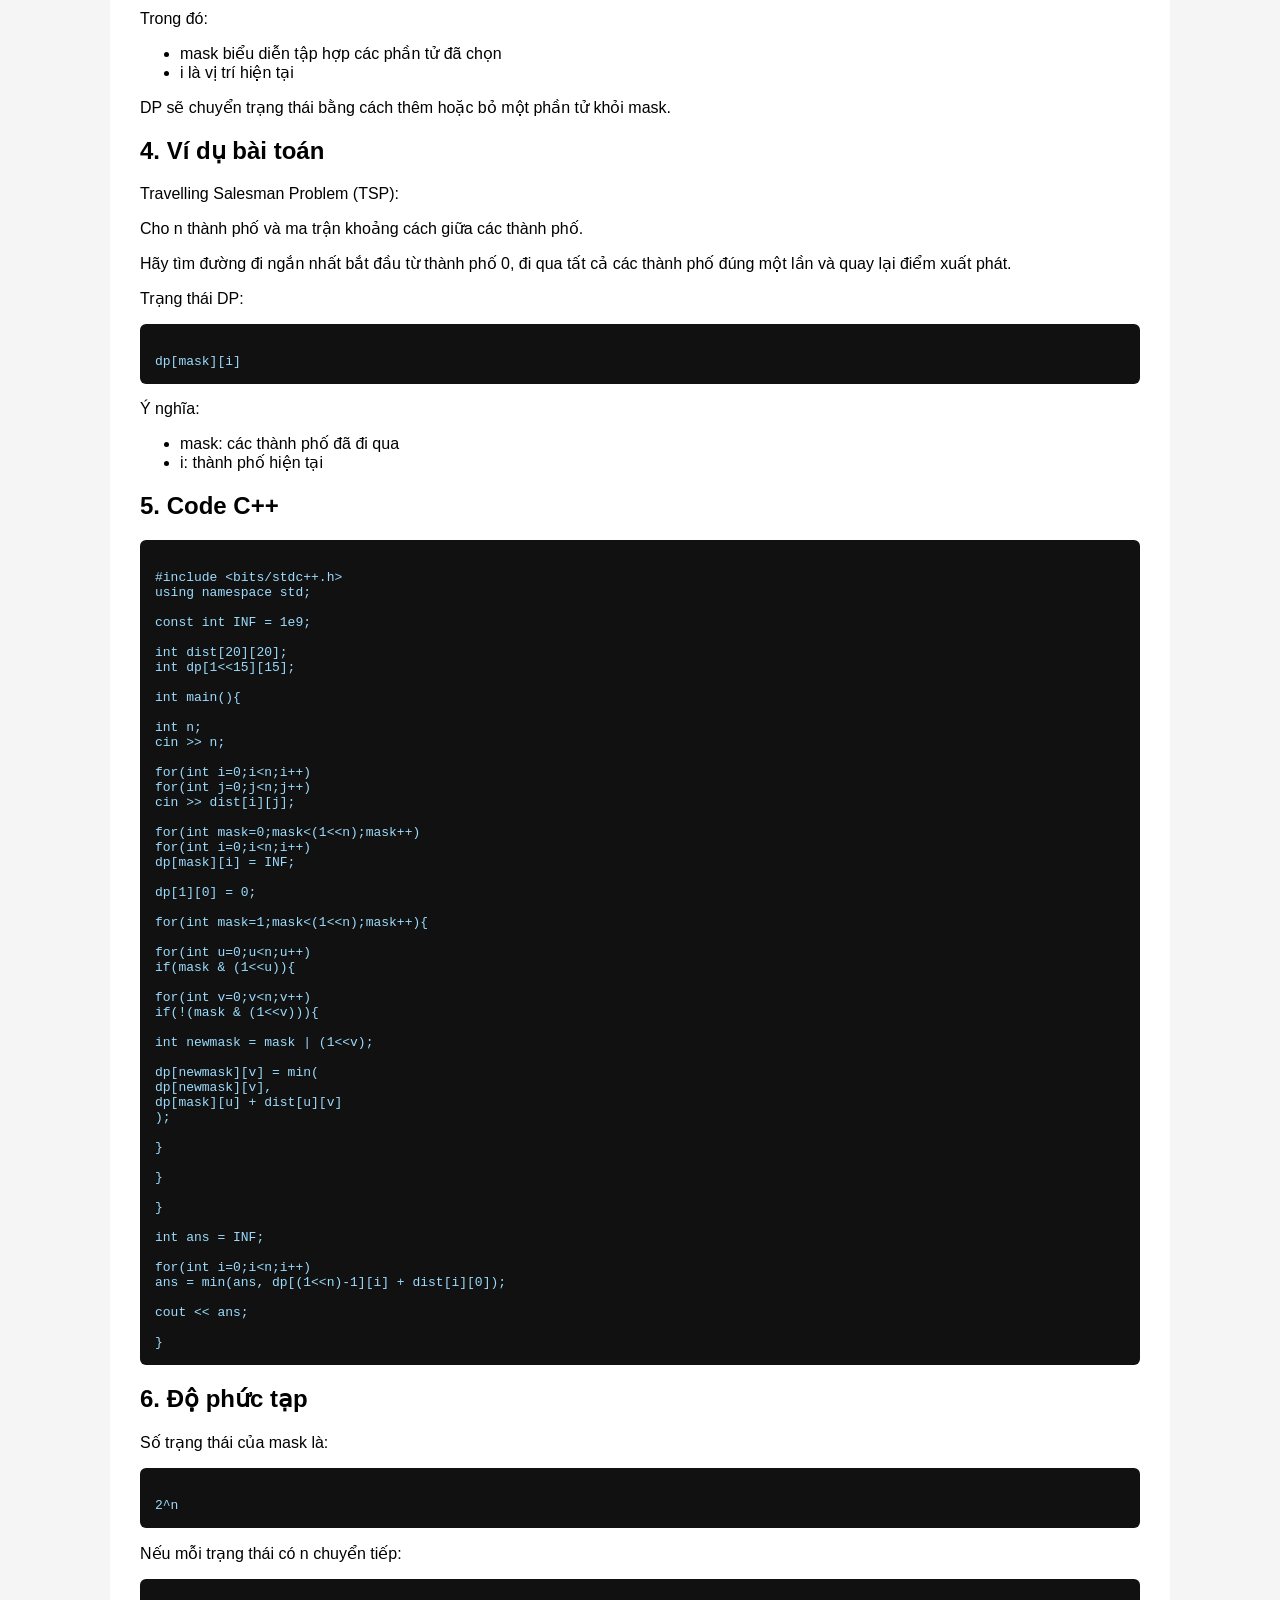
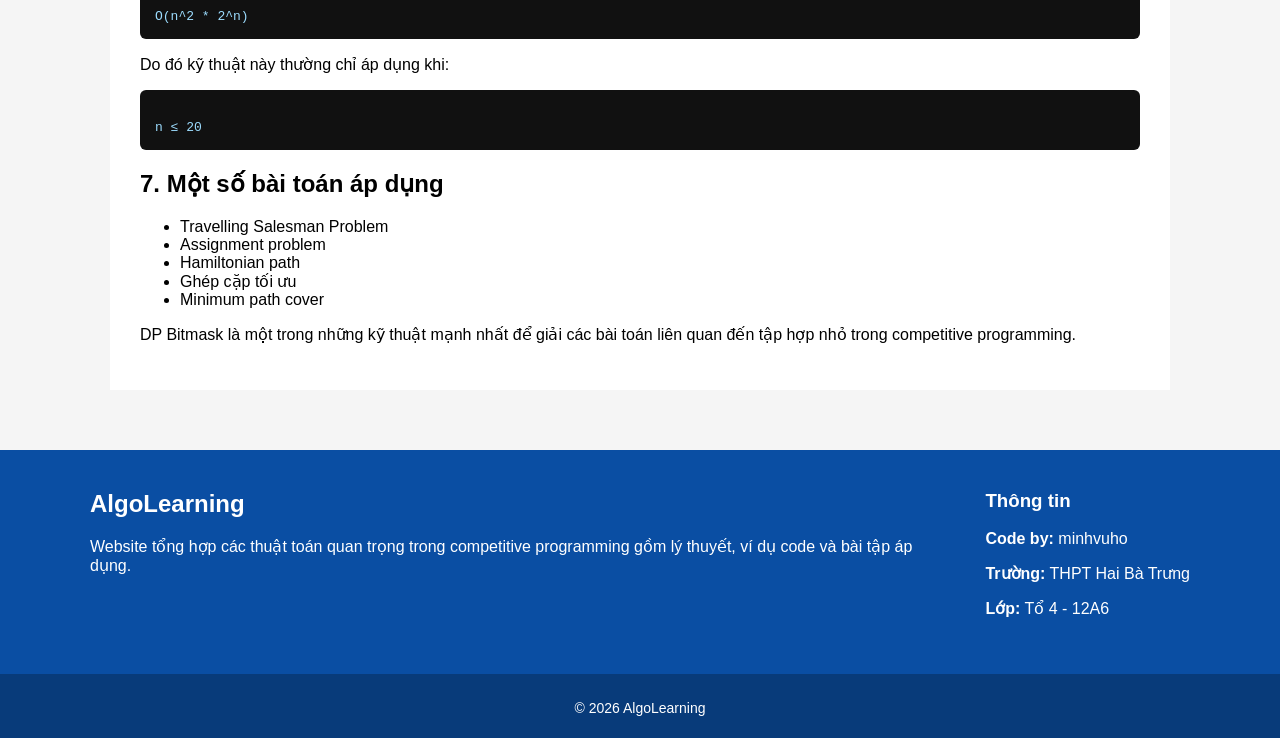
<file: dpbitmask.html>
<!DOCTYPE html>
<html>
<head>
<title>DP Bitmask</title>
<link rel="stylesheet" href="style.css">
<script src="script.js"></script>

<style>

.algo-list{
line-height:32px;
margin-bottom:25px;
}

.algo-list a{
text-decoration:none;
color:#003f88;
font-weight:bold;
font-size:16px;
}

.algo-list a:hover{
color:#ff7a00;
padding-left:6px;
transition:0.2s;
}

</style>

</head>

<body>

<header>

<a href="index.html"><img src="logo.png" class="logo"></a>

<nav>

<a href="index.html">Trang chủ</a>
<a href="about.html">Giới thiệu</a>
<div class="dropdown">

<a href="#">Thuật toán ▾</a>

<div class="dropdown-content">
<a href="complexity.html">Độ phức tạp thời gian</a>
<a href="sorting.html">Sắp xếp</a>
<a href="binarysearch.html">Tìm kiếm nhị phân</a>
<a href="recursion.html">Đệ quy và quay lui</a>
<a href="dp.html">Quy hoạch động</a>
<a href="dpbitmask.html">Quy hoạch động trạng thái</a>
<a href="graph.html">Lý thuyết đồ thị</a>
<a href="dfsandbfs.html">DFS & BFS</a>
<a href="euler.html">Chu trình Euler</a>
<a href="sieve.html">Sàng nguyên tố</a>
<a href="binarypower.html">Lũy thừa nhị phân</a>
<a href="hash.html">Hash</a>
</div>

</div>

 

</nav>

</header>



<div class="container">

<h1>Dynamic Programming Bitmask</h1>


<h2>Mục lục</h2>

<ul class="algo-list">

<li><a href="#intro">1. Giới thiệu</a></li>
<li><a href="#bitmask">2. Bitmask là gì</a></li>
<li><a href="#state">3. Trạng thái DP</a></li>
<li><a href="#example">4. Ví dụ bài toán</a></li>
<li><a href="#code">5. Code C++</a></li>
<li><a href="#complexity">6. Độ phức tạp</a></li>
<li><a href="#applications">7. Một số bài toán áp dụng</a></li>

</ul>



<h2 id="intro">1. Giới thiệu</h2>

<p>

DP Bitmask là một kỹ thuật quy hoạch động dùng để giải các bài toán có số lượng trạng thái nhỏ
nhưng cần biểu diễn tập hợp các phần tử.

</p>

<p>

Thay vì dùng mảng hoặc vector để lưu tập hợp, ta dùng **bitmask** để biểu diễn trạng thái.

</p>

<p>

Kỹ thuật này thường được dùng trong các bài toán như:

</p>

<ul>

<li>Travelling Salesman Problem (TSP)</li>
<li>Ghép cặp</li>
<li>Phân công công việc</li>
<li>Hamiltonian path</li>

</ul>



<h2 id="bitmask">2. Bitmask là gì</h2>

<p>

Bitmask là cách biểu diễn một tập hợp bằng các bit của một số nguyên.

</p>

<p>

Ví dụ:

</p>

<pre><code>
mask = 13

Binary: 1101
</code></pre>

<p>

Tập hợp tương ứng:

</p>

<pre><code>
{0,2,3}
</code></pre>

<p>

Các phép toán thường dùng:

</p>

<pre><code>
(mask & (1&lt;&lt;i))      // kiểm tra phần tử i có trong tập không

mask | (1&lt;&lt;i)       // thêm phần tử i

mask ^ (1&lt;&lt;i)       // đảo bit

mask & ~(1&lt;&lt;i)      // xóa phần tử i
</code></pre>



<h2 id="state">3. Trạng thái DP</h2>

<p>

Trong DP Bitmask, trạng thái thường có dạng:

</p>

<pre><code>
dp[mask]
</code></pre>

<p>

hoặc:

</p>

<pre><code>
dp[mask][i]
</code></pre>

<p>

Trong đó:

</p>

<ul>

<li>mask biểu diễn tập hợp các phần tử đã chọn</li>

<li>i là vị trí hiện tại</li>

</ul>

<p>

DP sẽ chuyển trạng thái bằng cách thêm hoặc bỏ một phần tử khỏi mask.

</p>



<h2 id="example">4. Ví dụ bài toán</h2>

<p>

Travelling Salesman Problem (TSP):

</p>

<p>

Cho n thành phố và ma trận khoảng cách giữa các thành phố.

</p>

<p>

Hãy tìm đường đi ngắn nhất bắt đầu từ thành phố 0,
đi qua tất cả các thành phố đúng một lần và quay lại điểm xuất phát.

</p>

<p>

Trạng thái DP:

</p>

<pre><code>
dp[mask][i]
</code></pre>

<p>

Ý nghĩa:

</p>

<ul>

<li>mask: các thành phố đã đi qua</li>

<li>i: thành phố hiện tại</li>

</ul>



<h2 id="code">5. Code C++</h2>

<pre><code>
#include &lt;bits/stdc++.h&gt;
using namespace std;

const int INF = 1e9;

int dist[20][20];
int dp[1&lt;&lt;15][15];

int main(){

int n;
cin >> n;

for(int i=0;i&lt;n;i++)
for(int j=0;j&lt;n;j++)
cin >> dist[i][j];

for(int mask=0;mask&lt;(1&lt;&lt;n);mask++)
for(int i=0;i&lt;n;i++)
dp[mask][i] = INF;

dp[1][0] = 0;

for(int mask=1;mask&lt;(1&lt;&lt;n);mask++){

for(int u=0;u&lt;n;u++)
if(mask & (1&lt;&lt;u)){

for(int v=0;v&lt;n;v++)
if(!(mask & (1&lt;&lt;v))){

int newmask = mask | (1&lt;&lt;v);

dp[newmask][v] = min(
dp[newmask][v],
dp[mask][u] + dist[u][v]
);

}

}

}

int ans = INF;

for(int i=0;i&lt;n;i++)
ans = min(ans, dp[(1&lt;&lt;n)-1][i] + dist[i][0]);

cout << ans;

}
</code></pre>



<h2 id="complexity">6. Độ phức tạp</h2>

<p>

Số trạng thái của mask là:

</p>

<pre><code>
2^n
</code></pre>

<p>

Nếu mỗi trạng thái có n chuyển tiếp:

</p>

<pre><code>
O(n^2 * 2^n)
</code></pre>

<p>

Do đó kỹ thuật này thường chỉ áp dụng khi:

</p>

<pre><code>
n ≤ 20
</code></pre>



<h2 id="applications">7. Một số bài toán áp dụng</h2>

<ul>

<li>Travelling Salesman Problem</li>

<li>Assignment problem</li>

<li>Hamiltonian path</li>

<li>Ghép cặp tối ưu</li>

<li>Minimum path cover</li>

</ul>

<p>

DP Bitmask là một trong những kỹ thuật mạnh nhất để giải các bài toán
liên quan đến tập hợp nhỏ trong competitive programming.

</p>

</div>
<footer>

<div class="footer-container">

<div class="footer-left">

<h2>AlgoLearning</h2>

<p>
Website tổng hợp các thuật toán quan trọng trong 
competitive programming gồm lý thuyết, ví dụ code và bài tập áp dụng.
</p>

</div>

<div class="footer-right">

<h3>Thông tin</h3>

<p><b>Code by:</b> minhvuho</p>
<p><b>Trường:</b> THPT Hai Bà Trưng</p>
<p><b>Lớp:</b> Tổ 4 - 12A6</p>

</div>

</div>

<div class="footer-bottom">

<p>© 2026 AlgoLearning</p>

</div>

</footer>

<button id="topBtn" onclick="topFunction()">↑</button>

</body>
</html>
</file>
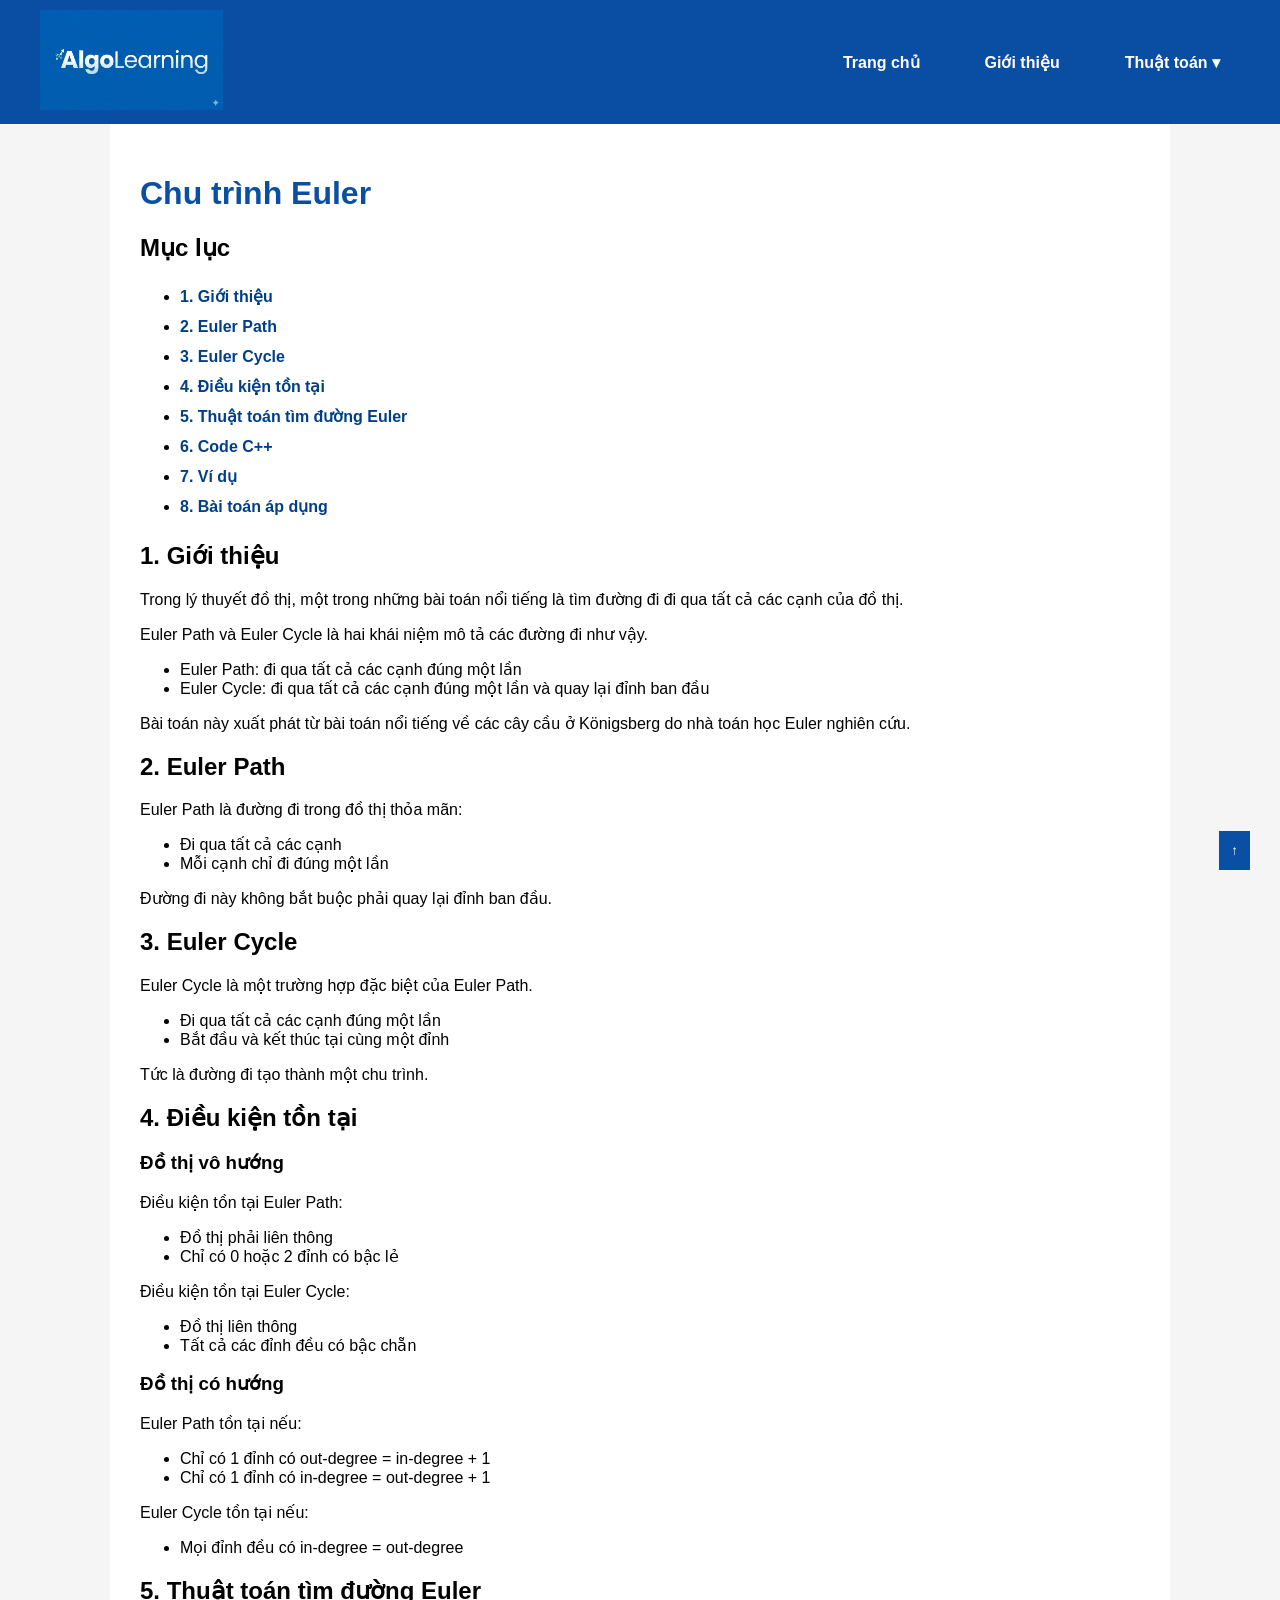
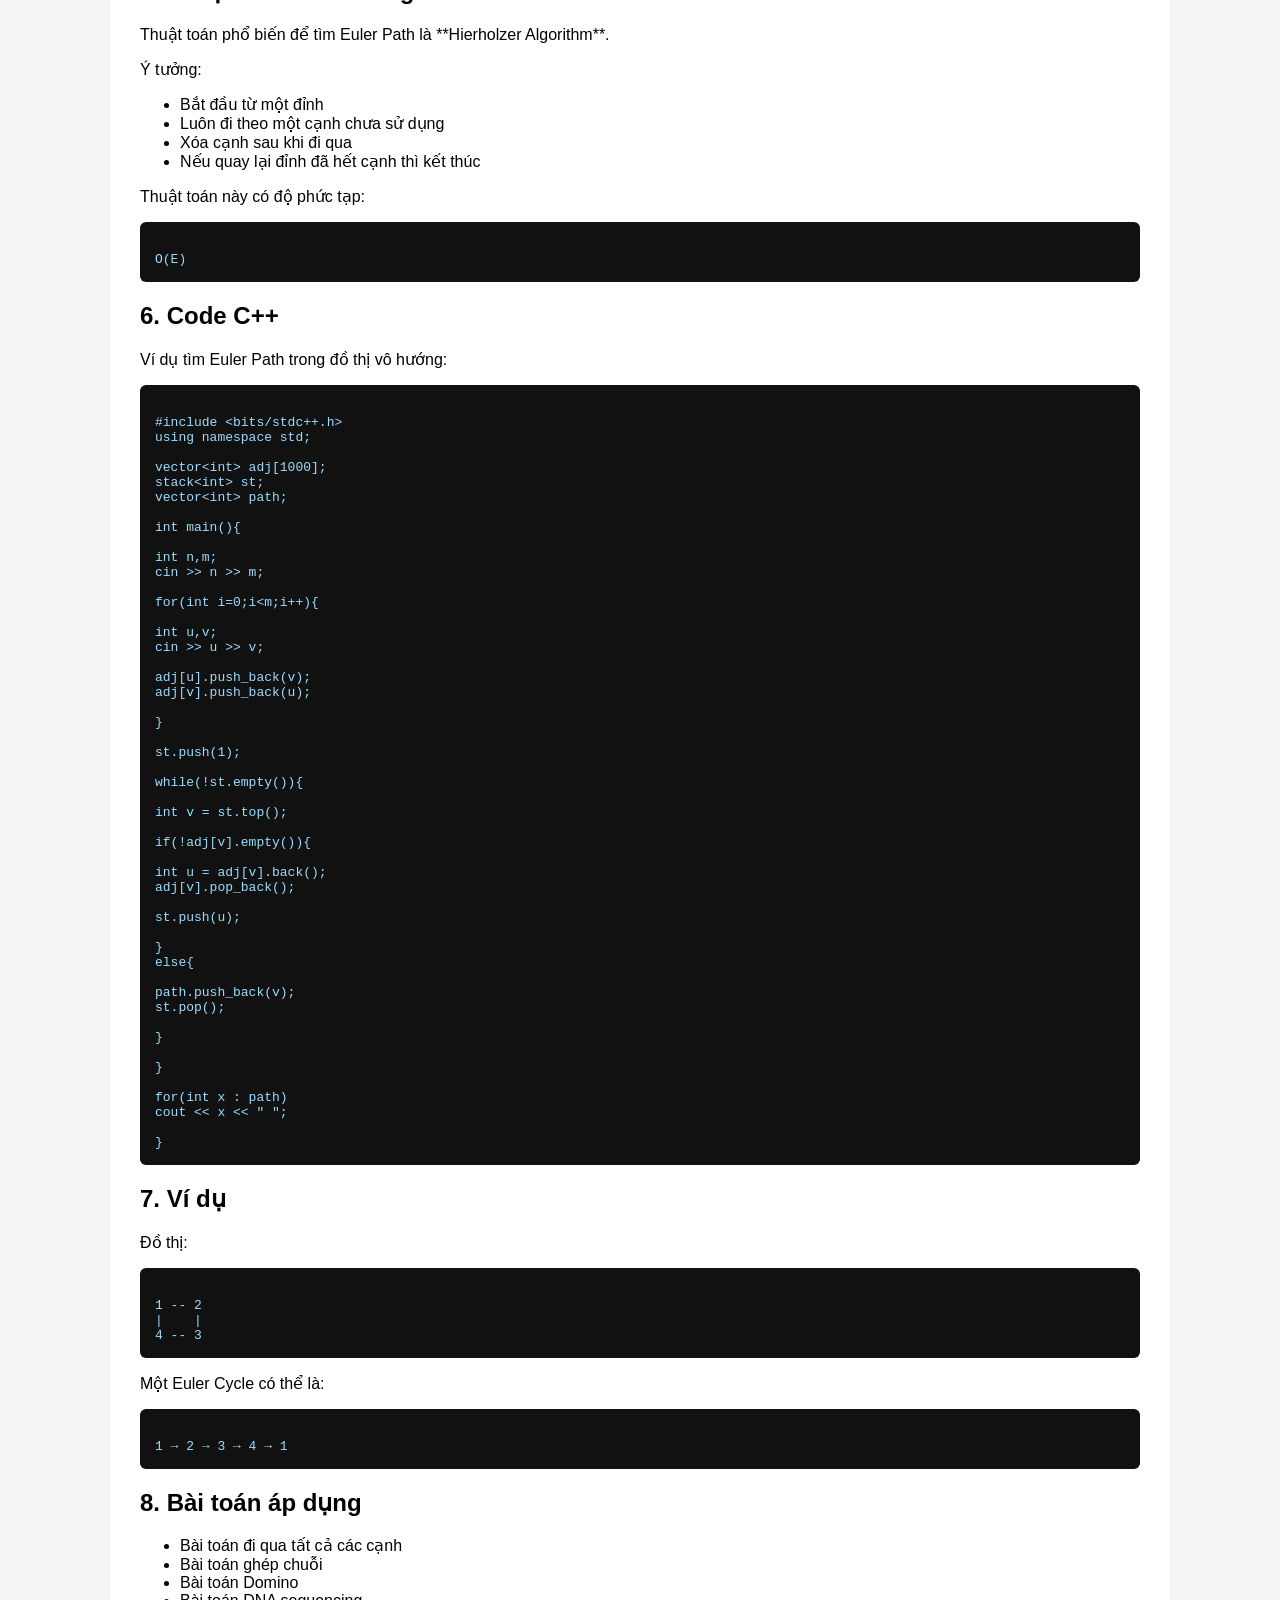
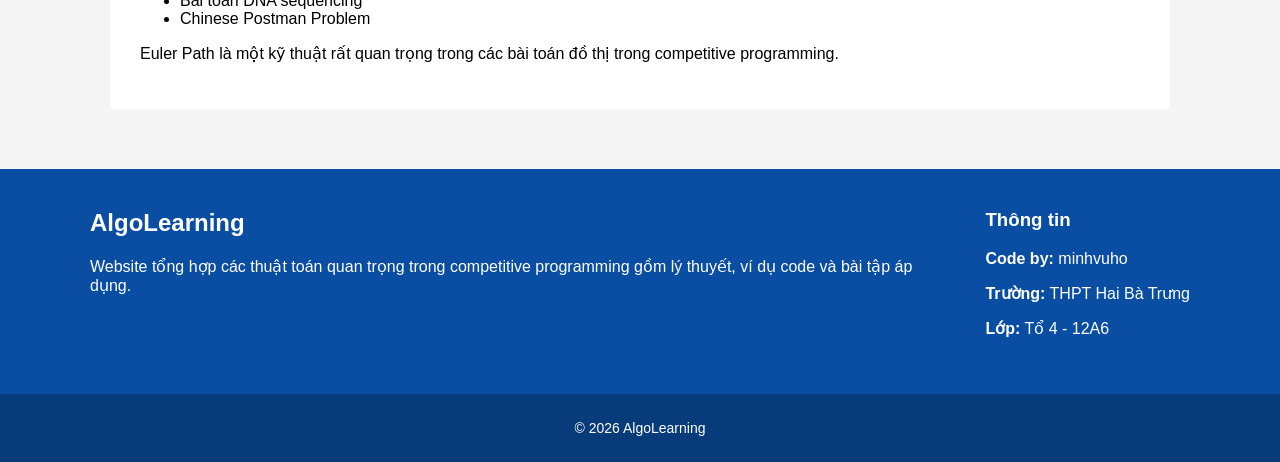
<file: euler.html>
<!DOCTYPE html>
<html>
<head>
<title>Chu trình Euler</title>
<link rel="stylesheet" href="style.css">
<script src="script.js"></script>
<style>.algo-list{
line-height:30px;
}

.algo-list a{
text-decoration:none;
color:#003f88;
font-weight:bold;
}

.algo-list a:hover{
color:#ff7a00;
padding-left:6px;
transition:0.2s;
}</style>
</head>

<body>

<header>

<a href="index.html"><img src="logo.png" class="logo"></a>

<nav>

<a href="index.html">Trang chủ</a>
<a href="about.html">Giới thiệu</a>
<div class="dropdown">

<a href="#">Thuật toán ▾</a>

<div class="dropdown-content">
<a href="complexity.html">Độ phức tạp thời gian</a>
<a href="sorting.html">Sắp xếp</a>
<a href="binarysearch.html">Tìm kiếm nhị phân</a>
<a href="recursion.html">Đệ quy và quay lui</a>
<a href="dp.html">Quy hoạch động</a>
<a href="dpbitmask.html">Quy hoạch động trạng thái</a>
<a href="graph.html">Lý thuyết đồ thị</a>
<a href="dfsandbfs.html">DFS & BFS</a>
<a href="euler.html">Chu trình Euler</a>
<a href="sieve.html">Sàng nguyên tố</a>
<a href="binarypower.html">Lũy thừa nhị phân</a>
<a href="hash.html">Hash</a>
</div>

</div>

 

</nav>

</header>



<div class="container">

<h1>Chu trình Euler</h1>


<h2>Mục lục</h2>

<ul class="algo-list">

<li><a href="#intro">1. Giới thiệu</a></li>
<li><a href="#path">2. Euler Path</a></li>
<li><a href="#cycle">3. Euler Cycle</a></li>
<li><a href="#condition">4. Điều kiện tồn tại</a></li>
<li><a href="#algorithm">5. Thuật toán tìm đường Euler</a></li>
<li><a href="#code">6. Code C++</a></li>
<li><a href="#example">7. Ví dụ</a></li>
<li><a href="#applications">8. Bài toán áp dụng</a></li>

</ul>



<h2 id="intro">1. Giới thiệu</h2>

<p>

Trong lý thuyết đồ thị, một trong những bài toán nổi tiếng là tìm đường đi đi qua tất cả các cạnh của đồ thị.

</p>

<p>

Euler Path và Euler Cycle là hai khái niệm mô tả các đường đi như vậy.

</p>

<ul>

<li>Euler Path: đi qua tất cả các cạnh đúng một lần</li>

<li>Euler Cycle: đi qua tất cả các cạnh đúng một lần và quay lại đỉnh ban đầu</li>

</ul>

<p>

Bài toán này xuất phát từ bài toán nổi tiếng về các cây cầu ở Königsberg do nhà toán học Euler nghiên cứu.

</p>



<h2 id="path">2. Euler Path</h2>

<p>

Euler Path là đường đi trong đồ thị thỏa mãn:

</p>

<ul>

<li>Đi qua tất cả các cạnh</li>

<li>Mỗi cạnh chỉ đi đúng một lần</li>

</ul>

<p>

Đường đi này không bắt buộc phải quay lại đỉnh ban đầu.

</p>



<h2 id="cycle">3. Euler Cycle</h2>

<p>

Euler Cycle là một trường hợp đặc biệt của Euler Path.

</p>

<ul>

<li>Đi qua tất cả các cạnh đúng một lần</li>
<li>Bắt đầu và kết thúc tại cùng một đỉnh</li>

</ul>

<p>

Tức là đường đi tạo thành một chu trình.

</p>



<h2 id="condition">4. Điều kiện tồn tại</h2>

<h3>Đồ thị vô hướng</h3>

<p>

Điều kiện tồn tại Euler Path:

</p>

<ul>

<li>Đồ thị phải liên thông</li>
<li>Chỉ có 0 hoặc 2 đỉnh có bậc lẻ</li>

</ul>

<p>

Điều kiện tồn tại Euler Cycle:

</p>

<ul>

<li>Đồ thị liên thông</li>
<li>Tất cả các đỉnh đều có bậc chẵn</li>

</ul>



<h3>Đồ thị có hướng</h3>

<p>

Euler Path tồn tại nếu:

</p>

<ul>

<li>Chỉ có 1 đỉnh có out-degree = in-degree + 1</li>
<li>Chỉ có 1 đỉnh có in-degree = out-degree + 1</li>

</ul>

<p>

Euler Cycle tồn tại nếu:

</p>

<ul>

<li>Mọi đỉnh đều có in-degree = out-degree</li>

</ul>



<h2 id="algorithm">5. Thuật toán tìm đường Euler</h2>

<p>

Thuật toán phổ biến để tìm Euler Path là **Hierholzer Algorithm**.

</p>

<p>

Ý tưởng:

</p>

<ul>

<li>Bắt đầu từ một đỉnh</li>

<li>Luôn đi theo một cạnh chưa sử dụng</li>

<li>Xóa cạnh sau khi đi qua</li>

<li>Nếu quay lại đỉnh đã hết cạnh thì kết thúc</li>

</ul>

<p>

Thuật toán này có độ phức tạp:

</p>

<pre><code>
O(E)
</code></pre>



<h2 id="code">6. Code C++</h2>

<p>

Ví dụ tìm Euler Path trong đồ thị vô hướng:

</p>

<pre><code>
#include &lt;bits/stdc++.h&gt;
using namespace std;

vector&lt;int&gt; adj[1000];
stack&lt;int&gt; st;
vector&lt;int&gt; path;

int main(){

int n,m;
cin >> n >> m;

for(int i=0;i&lt;m;i++){

int u,v;
cin >> u >> v;

adj[u].push_back(v);
adj[v].push_back(u);

}

st.push(1);

while(!st.empty()){

int v = st.top();

if(!adj[v].empty()){

int u = adj[v].back();
adj[v].pop_back();

st.push(u);

}
else{

path.push_back(v);
st.pop();

}

}

for(int x : path)
cout << x << " ";

}
</code></pre>



<h2 id="example">7. Ví dụ</h2>

<p>

Đồ thị:

</p>

<pre><code>
1 -- 2
|    |
4 -- 3
</code></pre>

<p>

Một Euler Cycle có thể là:

</p>

<pre><code>
1 → 2 → 3 → 4 → 1
</code></pre>



<h2 id="applications">8. Bài toán áp dụng</h2>

<ul>

<li>Bài toán đi qua tất cả các cạnh</li>

<li>Bài toán ghép chuỗi</li>

<li>Bài toán Domino</li>

<li>Bài toán DNA sequencing</li>

<li>Chinese Postman Problem</li>

</ul>

<p>

Euler Path là một kỹ thuật rất quan trọng trong các bài toán đồ thị trong competitive programming.

</p>

</div>

<footer>

<div class="footer-container">

<div class="footer-left">

<h2>AlgoLearning</h2>

<p>
Website tổng hợp các thuật toán quan trọng trong 
competitive programming gồm lý thuyết, ví dụ code và bài tập áp dụng.
</p>

</div>

<div class="footer-right">

<h3>Thông tin</h3>

<p><b>Code by:</b> minhvuho</p>
<p><b>Trường:</b> THPT Hai Bà Trưng</p>
<p><b>Lớp:</b> Tổ 4 - 12A6</p>

</div>

</div>

<div class="footer-bottom">

<p>© 2026 AlgoLearning</p>

</div>

</footer>
<button id="topBtn" onclick="topFunction()">↑</button>

</body>
</html>
</file>
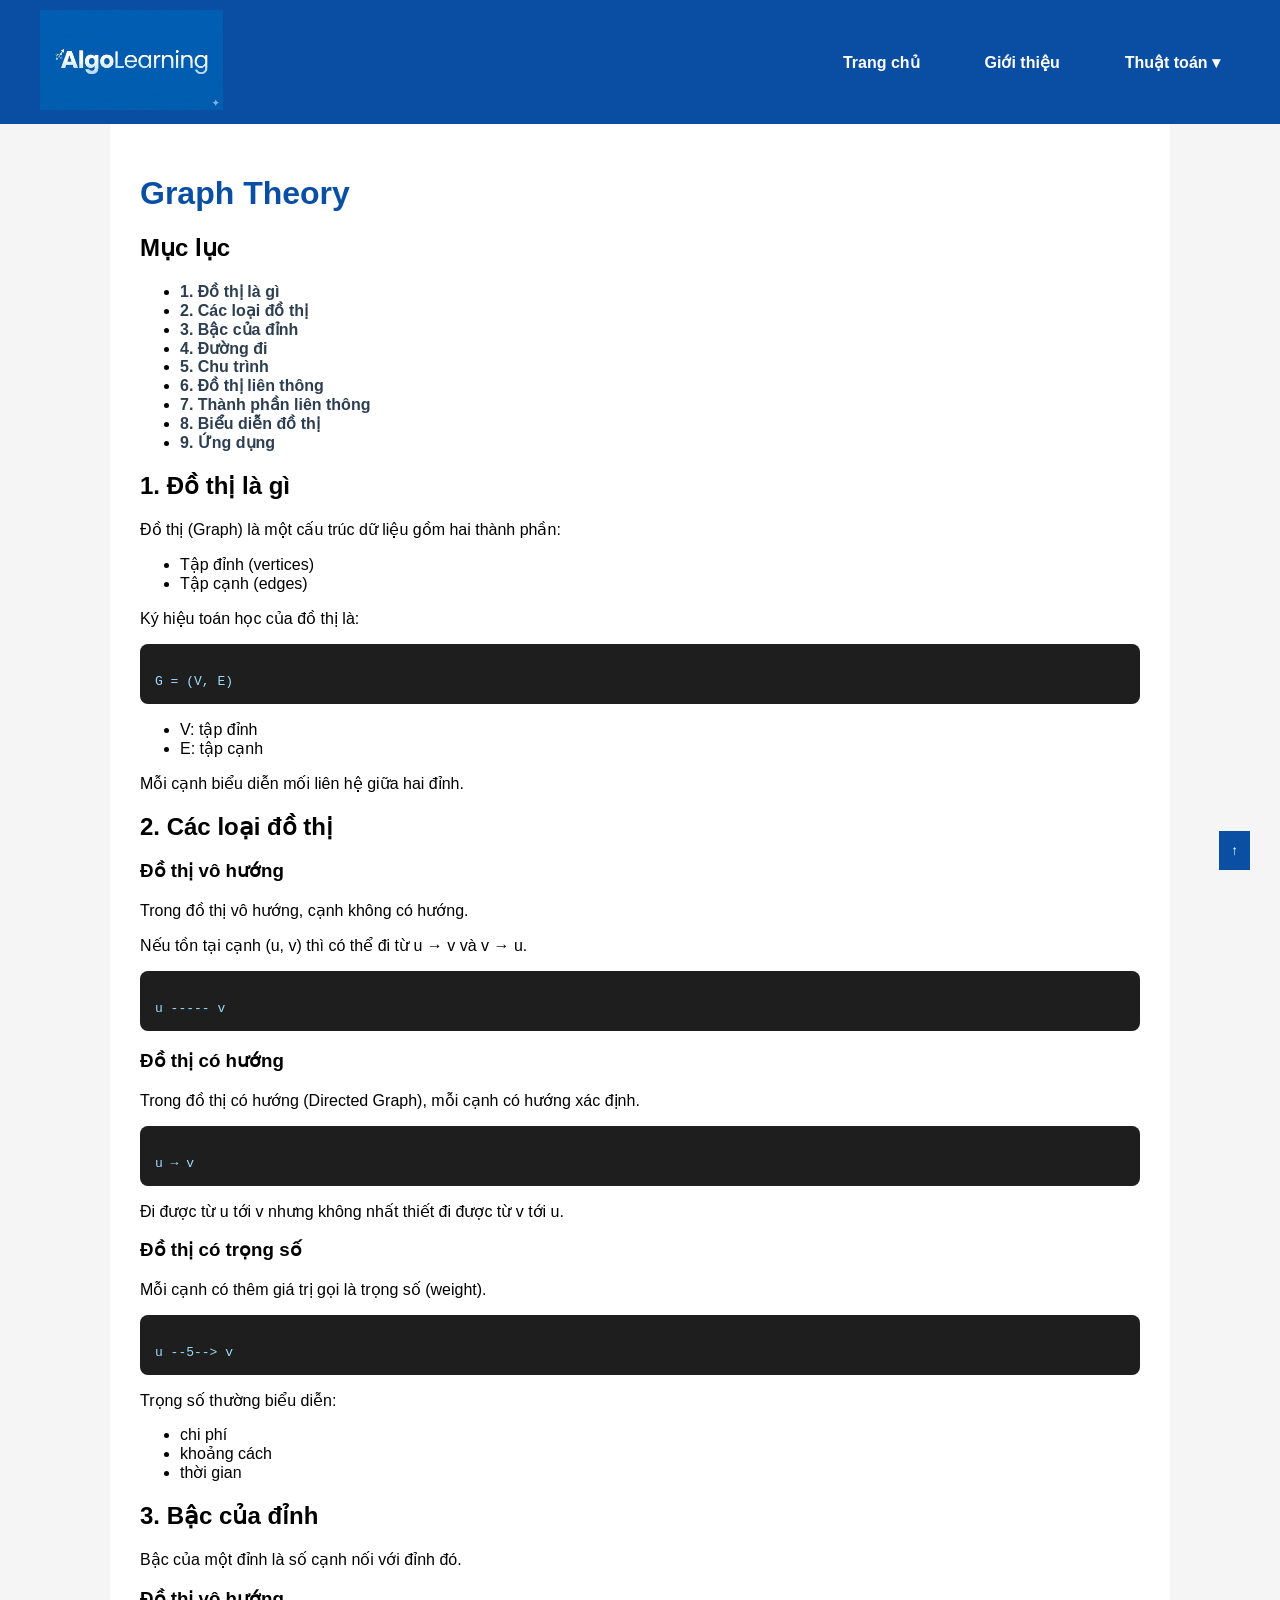
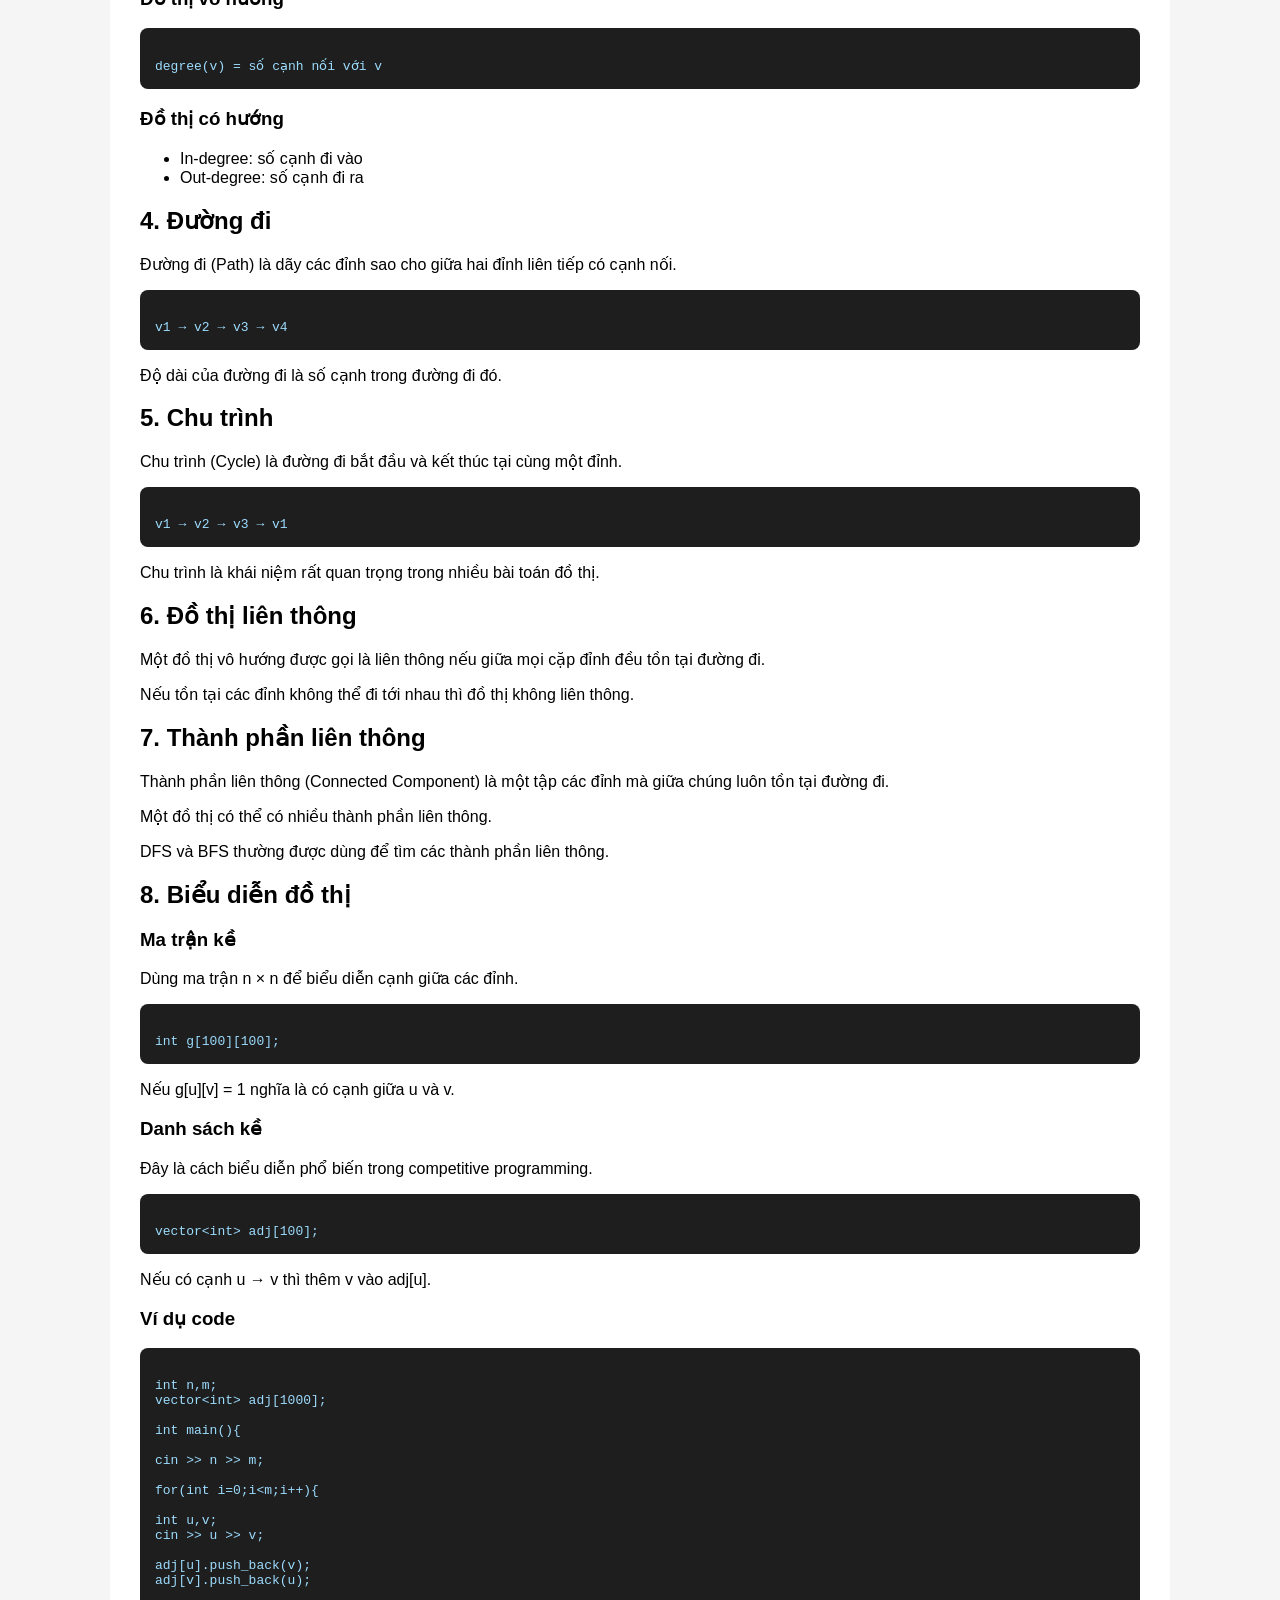
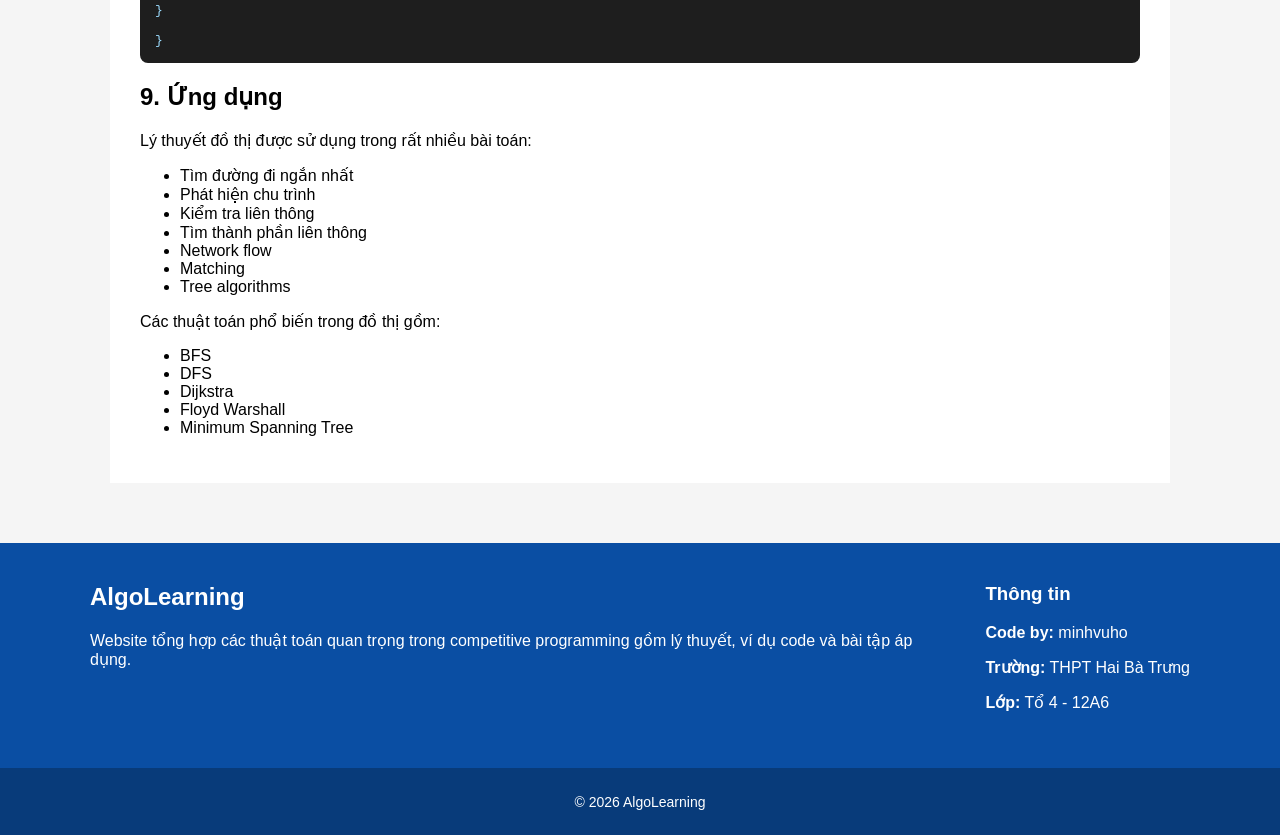
<file: graph.html>
<!DOCTYPE html>
<html>
<head>
<title>Graph Theory</title>
<link rel="stylesheet" href="style.css">
<script src="script.js"></script>
<style>
	.algo-list a{
text-decoration:none;
color:#2c3e50;
font-weight:bold;
}

.algo-list a:hover{
color:#e67e22;
padding-left:5px;
transition:0.2s;
}

pre{
background:#1e1e1e;
color:#00ff9c;
padding:15px;
border-radius:8px;
overflow-x:auto;
}</style>
</head>

<body>

<header>

<a href="index.html"><img src="logo.png" class="logo"></a>

<nav>

<a href="index.html">Trang chủ</a>
<a href="about.html">Giới thiệu</a>
<div class="dropdown">

<a href="#">Thuật toán ▾</a>

<div class="dropdown-content">
<a href="complexity.html">Độ phức tạp thời gian</a>
<a href="sorting.html">Sắp xếp</a>
<a href="binarysearch.html">Tìm kiếm nhị phân</a>
<a href="recursion.html">Đệ quy và quay lui</a>
<a href="dp.html">Quy hoạch động</a>
<a href="dpbitmask.html">Quy hoạch động trạng thái</a>
<a href="graph.html">Lý thuyết đồ thị</a>
<a href="dfsandbfs.html">DFS & BFS</a>
<a href="euler.html">Chu trình Euler</a>
<a href="sieve.html">Sàng nguyên tố</a>
<a href="binarypower.html">Lũy thừa nhị phân</a>
<a href="hash.html">Hash</a>
</div>

</div>

 

</nav>

</header>


<div class="container">

<h1>Graph Theory</h1>

<h2>Mục lục</h2>

<ul class="algo-list">
<li><a href="#intro">1. Đồ thị là gì</a></li>
<li><a href="#types">2. Các loại đồ thị</a></li>
<li><a href="#degree">3. Bậc của đỉnh</a></li>
<li><a href="#path">4. Đường đi</a></li>
<li><a href="#cycle">5. Chu trình</a></li>
<li><a href="#connected">6. Đồ thị liên thông</a></li>
<li><a href="#component">7. Thành phần liên thông</a></li>
<li><a href="#representation">8. Biểu diễn đồ thị</a></li>
<li><a href="#applications">9. Ứng dụng</a></li>
</ul>



<h2 id="intro">1. Đồ thị là gì</h2>

<p>
Đồ thị (Graph) là một cấu trúc dữ liệu gồm hai thành phần:
</p>

<ul>
<li>Tập đỉnh (vertices)</li>
<li>Tập cạnh (edges)</li>
</ul>

<p>
Ký hiệu toán học của đồ thị là:
</p>

<pre><code>
G = (V, E)
</code></pre>

<ul>
<li>V: tập đỉnh</li>
<li>E: tập cạnh</li>
</ul>

<p>
Mỗi cạnh biểu diễn mối liên hệ giữa hai đỉnh.
</p>



<h2 id="types">2. Các loại đồ thị</h2>

<h3>Đồ thị vô hướng</h3>

<p>
Trong đồ thị vô hướng, cạnh không có hướng.
</p>

<p>
Nếu tồn tại cạnh (u, v) thì có thể đi từ u → v và v → u.
</p>

<pre><code>
u ----- v
</code></pre>



<h3>Đồ thị có hướng</h3>

<p>
Trong đồ thị có hướng (Directed Graph), mỗi cạnh có hướng xác định.
</p>

<pre><code>
u → v
</code></pre>

<p>
Đi được từ u tới v nhưng không nhất thiết đi được từ v tới u.
</p>



<h3>Đồ thị có trọng số</h3>

<p>
Mỗi cạnh có thêm giá trị gọi là trọng số (weight).
</p>

<pre><code>
u --5--> v
</code></pre>

<p>
Trọng số thường biểu diễn:
</p>

<ul>
<li>chi phí</li>
<li>khoảng cách</li>
<li>thời gian</li>
</ul>



<h2 id="degree">3. Bậc của đỉnh</h2>

<p>
Bậc của một đỉnh là số cạnh nối với đỉnh đó.
</p>

<h3>Đồ thị vô hướng</h3>

<pre><code>
degree(v) = số cạnh nối với v
</code></pre>

<h3>Đồ thị có hướng</h3>

<ul>
<li>In-degree: số cạnh đi vào</li>
<li>Out-degree: số cạnh đi ra</li>
</ul>



<h2 id="path">4. Đường đi</h2>

<p>
Đường đi (Path) là dãy các đỉnh sao cho giữa hai đỉnh liên tiếp có cạnh nối.
</p>

<pre><code>
v1 → v2 → v3 → v4
</code></pre>

<p>
Độ dài của đường đi là số cạnh trong đường đi đó.
</p>



<h2 id="cycle">5. Chu trình</h2>

<p>
Chu trình (Cycle) là đường đi bắt đầu và kết thúc tại cùng một đỉnh.
</p>

<pre><code>
v1 → v2 → v3 → v1
</code></pre>

<p>
Chu trình là khái niệm rất quan trọng trong nhiều bài toán đồ thị.
</p>



<h2 id="connected">6. Đồ thị liên thông</h2>

<p>
Một đồ thị vô hướng được gọi là liên thông nếu giữa mọi cặp đỉnh đều tồn tại đường đi.
</p>

<p>
Nếu tồn tại các đỉnh không thể đi tới nhau thì đồ thị không liên thông.
</p>



<h2 id="component">7. Thành phần liên thông</h2>

<p>
Thành phần liên thông (Connected Component) là một tập các đỉnh mà giữa chúng luôn tồn tại đường đi.
</p>

<p>
Một đồ thị có thể có nhiều thành phần liên thông.
</p>

<p>
DFS và BFS thường được dùng để tìm các thành phần liên thông.
</p>



<h2 id="representation">8. Biểu diễn đồ thị</h2>

<h3>Ma trận kề</h3>

<p>
Dùng ma trận n × n để biểu diễn cạnh giữa các đỉnh.
</p>

<pre><code>
int g[100][100];
</code></pre>

<p>
Nếu g[u][v] = 1 nghĩa là có cạnh giữa u và v.
</p>



<h3>Danh sách kề</h3>

<p>
Đây là cách biểu diễn phổ biến trong competitive programming.
</p>

<pre><code>
vector&lt;int&gt; adj[100];
</code></pre>

<p>
Nếu có cạnh u → v thì thêm v vào adj[u].
</p>



<h3>Ví dụ code</h3>

<pre><code>
int n,m;
vector&lt;int&gt; adj[1000];

int main(){

cin >> n >> m;

for(int i=0;i&lt;m;i++){

int u,v;
cin >> u >> v;

adj[u].push_back(v);
adj[v].push_back(u);

}

}
</code></pre>



<h2 id="applications">9. Ứng dụng</h2>

<p>
Lý thuyết đồ thị được sử dụng trong rất nhiều bài toán:
</p>

<ul>
<li>Tìm đường đi ngắn nhất</li>
<li>Phát hiện chu trình</li>
<li>Kiểm tra liên thông</li>
<li>Tìm thành phần liên thông</li>
<li>Network flow</li>
<li>Matching</li>
<li>Tree algorithms</li>
</ul>

<p>
Các thuật toán phổ biến trong đồ thị gồm:
</p>

<ul>
<li>BFS</li>
<li>DFS</li>
<li>Dijkstra</li>
<li>Floyd Warshall</li>
<li>Minimum Spanning Tree</li>
</ul>

</div>



<footer>

<div class="footer-container">

<div class="footer-left">

<h2>AlgoLearning</h2>

<p>
Website tổng hợp các thuật toán quan trọng trong 
competitive programming gồm lý thuyết, ví dụ code và bài tập áp dụng.
</p>

</div>

<div class="footer-right">

<h3>Thông tin</h3>

<p><b>Code by:</b> minhvuho</p>
<p><b>Trường:</b> THPT Hai Bà Trưng</p>
<p><b>Lớp:</b> Tổ 4 - 12A6</p>

</div>

</div>

<div class="footer-bottom">

<p>© 2026 AlgoLearning</p>

</div>

</footer>

<button id="topBtn" onclick="topFunction()">↑</button>

</body>
</html>
</file>
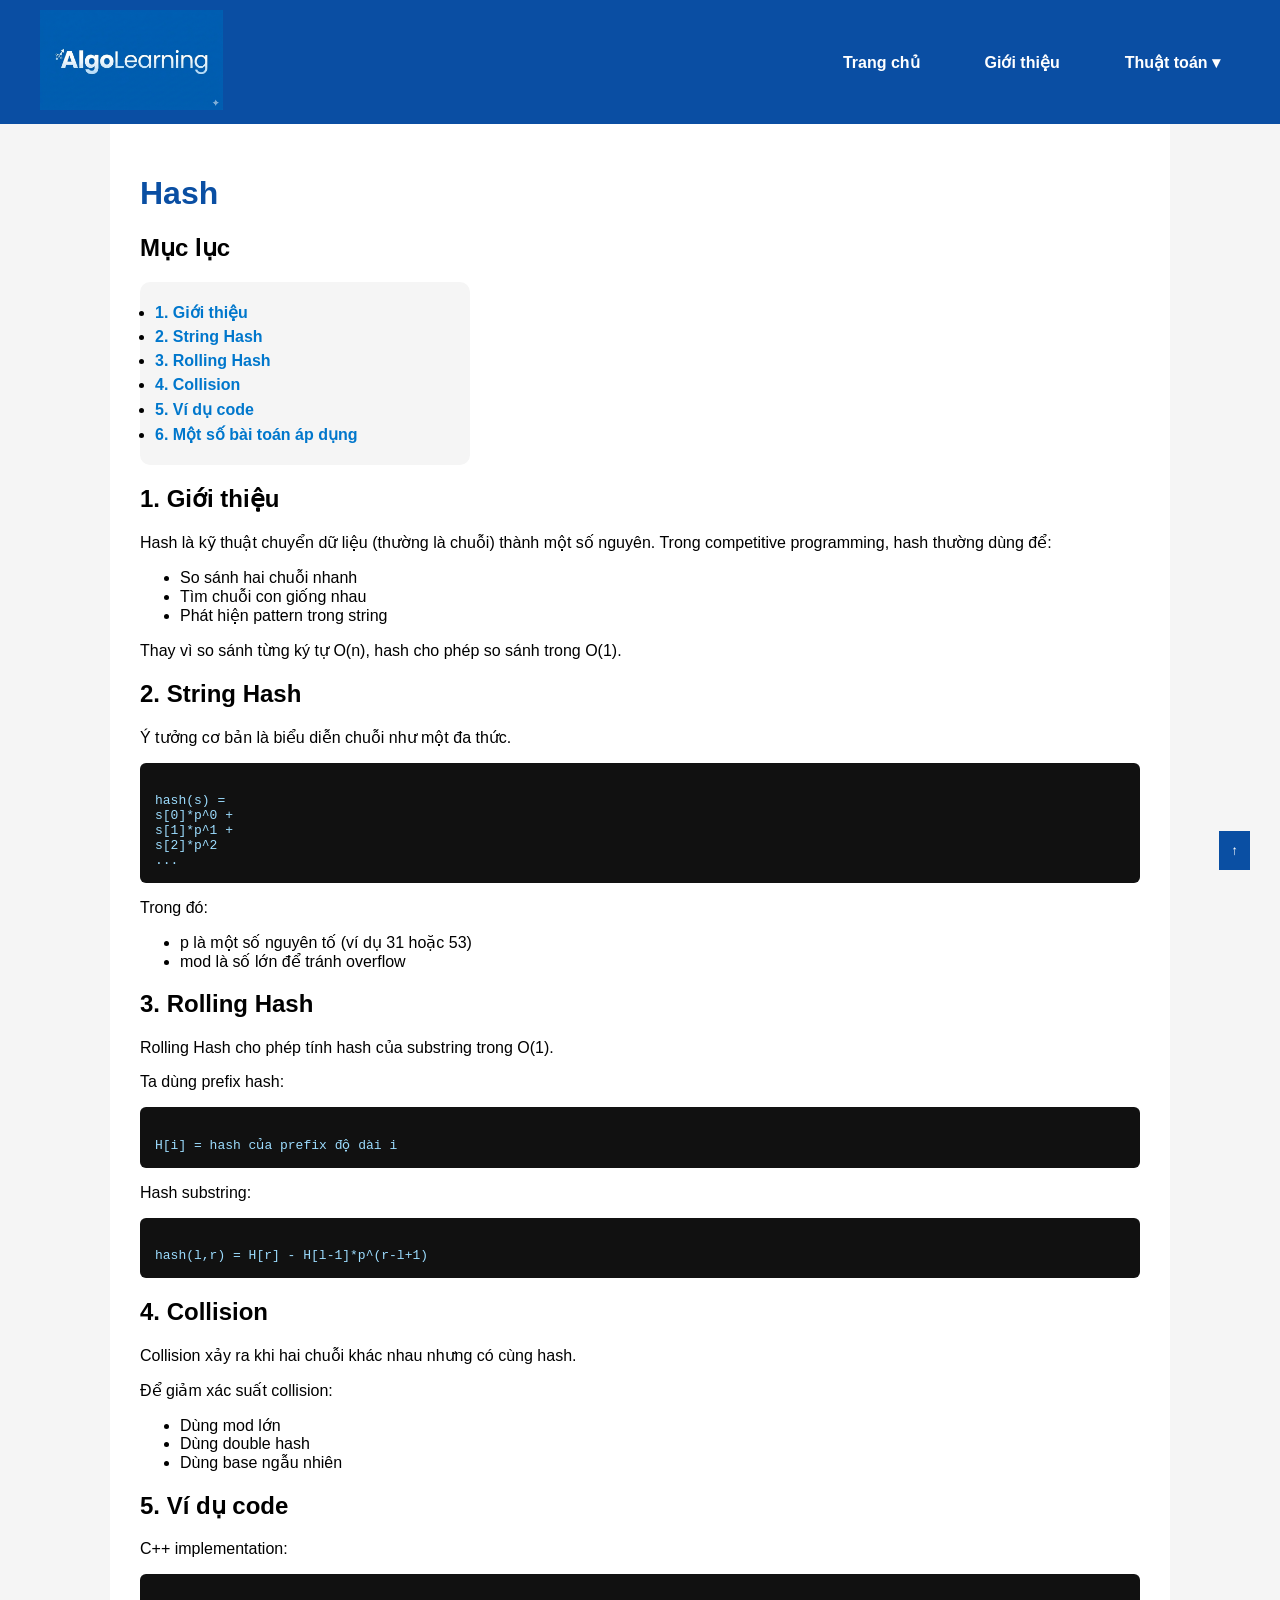
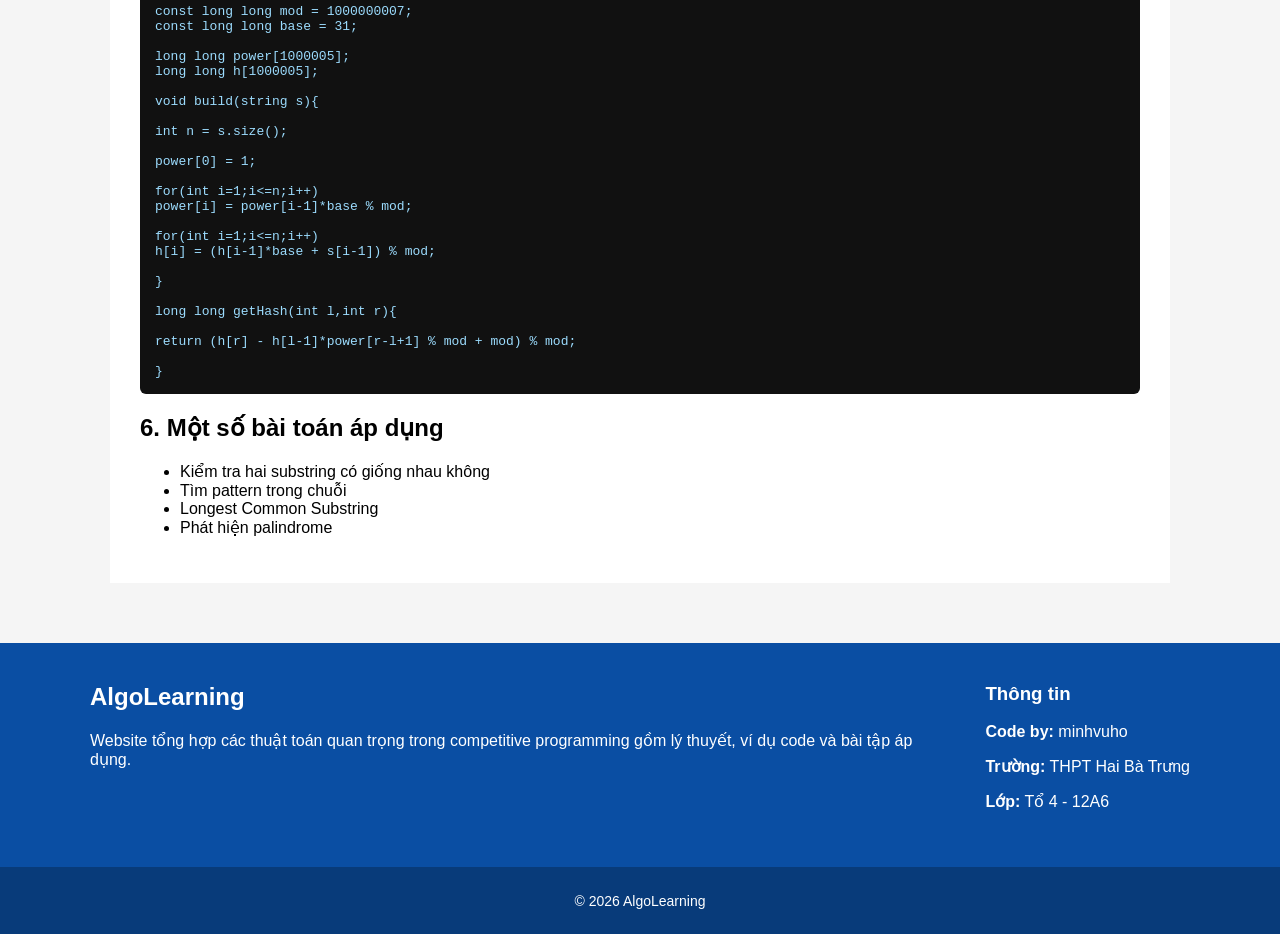
<file: hash.html>
<!DOCTYPE html>
<html>
<head>
<title>Hash Algorithm</title>
<link rel="stylesheet" href="style.css">
<script src="script.js"></script>

<style>

.toc{
background:#f5f5f5;
padding:15px;
border-radius:10px;
width:300px;
margin-bottom:20px;
}

.toc li{
margin:6px 0;
}

.toc a{
text-decoration:none;
color:#0077cc;
font-weight:bold;
}

.toc a:hover{
color:#ff6600;
}

</style>

</head>

<body>

<header>

<a href="index.html"><img src="logo.png" class="logo"></a>

<nav>

<a href="index.html">Trang chủ</a>
<a href="about.html">Giới thiệu</a>
<div class="dropdown">
<a href="#">Thuật toán ▾</a>

<div class="dropdown-content">

<a href="complexity.html">Độ phức tạp thời gian</a>
<a href="sorting.html">Sắp xếp</a>
<a href="binarysearch.html">Tìm kiếm nhị phân</a>
<a href="recursion.html">Đệ quy và quay lui</a>
<a href="dp.html">Quy hoạch động</a>
<a href="dpbitmask.html">Quy hoạch động trạng thái</a>
<a href="graph.html">Lý thuyết đồ thị</a>
<a href="dfsandbfs.html">DFS & BFS</a>
<a href="euler.html">Chu trình Euler</a>
<a href="sieve.html">Sàng nguyên tố</a>
<a href="binarypower.html">Lũy thừa nhị phân</a>
<a href="hash.html">Hash</a>

</div>
</div>

 

</nav>
</header>



<div class="container">

<h1>Hash</h1>

<h2>Mục lục</h2>

<ul class="toc">

<li><a href="#intro">1. Giới thiệu</a></li>
<li><a href="#stringhash">2. String Hash</a></li>
<li><a href="#rollinghash">3. Rolling Hash</a></li>
<li><a href="#collision">4. Collision</a></li>
<li><a href="#example">5. Ví dụ code</a></li>
<li><a href="#problems">6. Một số bài toán áp dụng</a></li>

</ul>



<h2 id="intro">1. Giới thiệu</h2>

<p>
Hash là kỹ thuật chuyển dữ liệu (thường là chuỗi) thành một số nguyên.
Trong competitive programming, hash thường dùng để:
</p>

<ul>
<li>So sánh hai chuỗi nhanh</li>
<li>Tìm chuỗi con giống nhau</li>
<li>Phát hiện pattern trong string</li>
</ul>

<p>
Thay vì so sánh từng ký tự O(n), hash cho phép so sánh trong O(1).
</p>



<h2 id="stringhash">2. String Hash</h2>

<p>
Ý tưởng cơ bản là biểu diễn chuỗi như một đa thức.
</p>

<pre><code>
hash(s) =
s[0]*p^0 +
s[1]*p^1 +
s[2]*p^2
...
</code></pre>

<p>
Trong đó:
</p>

<ul>
<li>p là một số nguyên tố (ví dụ 31 hoặc 53)</li>
<li>mod là số lớn để tránh overflow</li>
</ul>



<h2 id="rollinghash">3. Rolling Hash</h2>

<p>
Rolling Hash cho phép tính hash của substring trong O(1).
</p>

<p>
Ta dùng prefix hash:
</p>

<pre><code>
H[i] = hash của prefix độ dài i
</code></pre>

<p>
Hash substring:
</p>

<pre><code>
hash(l,r) = H[r] - H[l-1]*p^(r-l+1)
</code></pre>



<h2 id="collision">4. Collision</h2>

<p>
Collision xảy ra khi hai chuỗi khác nhau nhưng có cùng hash.
</p>

<p>
Để giảm xác suất collision:
</p>

<ul>
<li>Dùng mod lớn</li>
<li>Dùng double hash</li>
<li>Dùng base ngẫu nhiên</li>
</ul>



<h2 id="example">5. Ví dụ code</h2>

<p>
C++ implementation:
</p>

<pre><code>
const long long mod = 1000000007;
const long long base = 31;

long long power[1000005];
long long h[1000005];

void build(string s){

int n = s.size();

power[0] = 1;

for(int i=1;i<=n;i++)
power[i] = power[i-1]*base % mod;

for(int i=1;i<=n;i++)
h[i] = (h[i-1]*base + s[i-1]) % mod;

}

long long getHash(int l,int r){

return (h[r] - h[l-1]*power[r-l+1] % mod + mod) % mod;

}
</code></pre>



<h2 id="problems">6. Một số bài toán áp dụng</h2>

<ul>

<li>Kiểm tra hai substring có giống nhau không</li>

<li>Tìm pattern trong chuỗi</li>

<li>Longest Common Substring</li>

<li>Phát hiện palindrome</li>

</ul>

</div>

<footer>

<div class="footer-container">

<div class="footer-left">

<h2>AlgoLearning</h2>

<p>
Website tổng hợp các thuật toán quan trọng trong 
competitive programming gồm lý thuyết, ví dụ code và bài tập áp dụng.
</p>

</div>

<div class="footer-right">

<h3>Thông tin</h3>

<p><b>Code by:</b> minhvuho</p>
<p><b>Trường:</b> THPT Hai Bà Trưng</p>
<p><b>Lớp:</b> Tổ 4 - 12A6</p>

</div>

</div>

<div class="footer-bottom">

<p>© 2026 AlgoLearning</p>

</div>

</footer>

<button id="topBtn" onclick="topFunction()">↑</button>

</body>
</html>
</file>
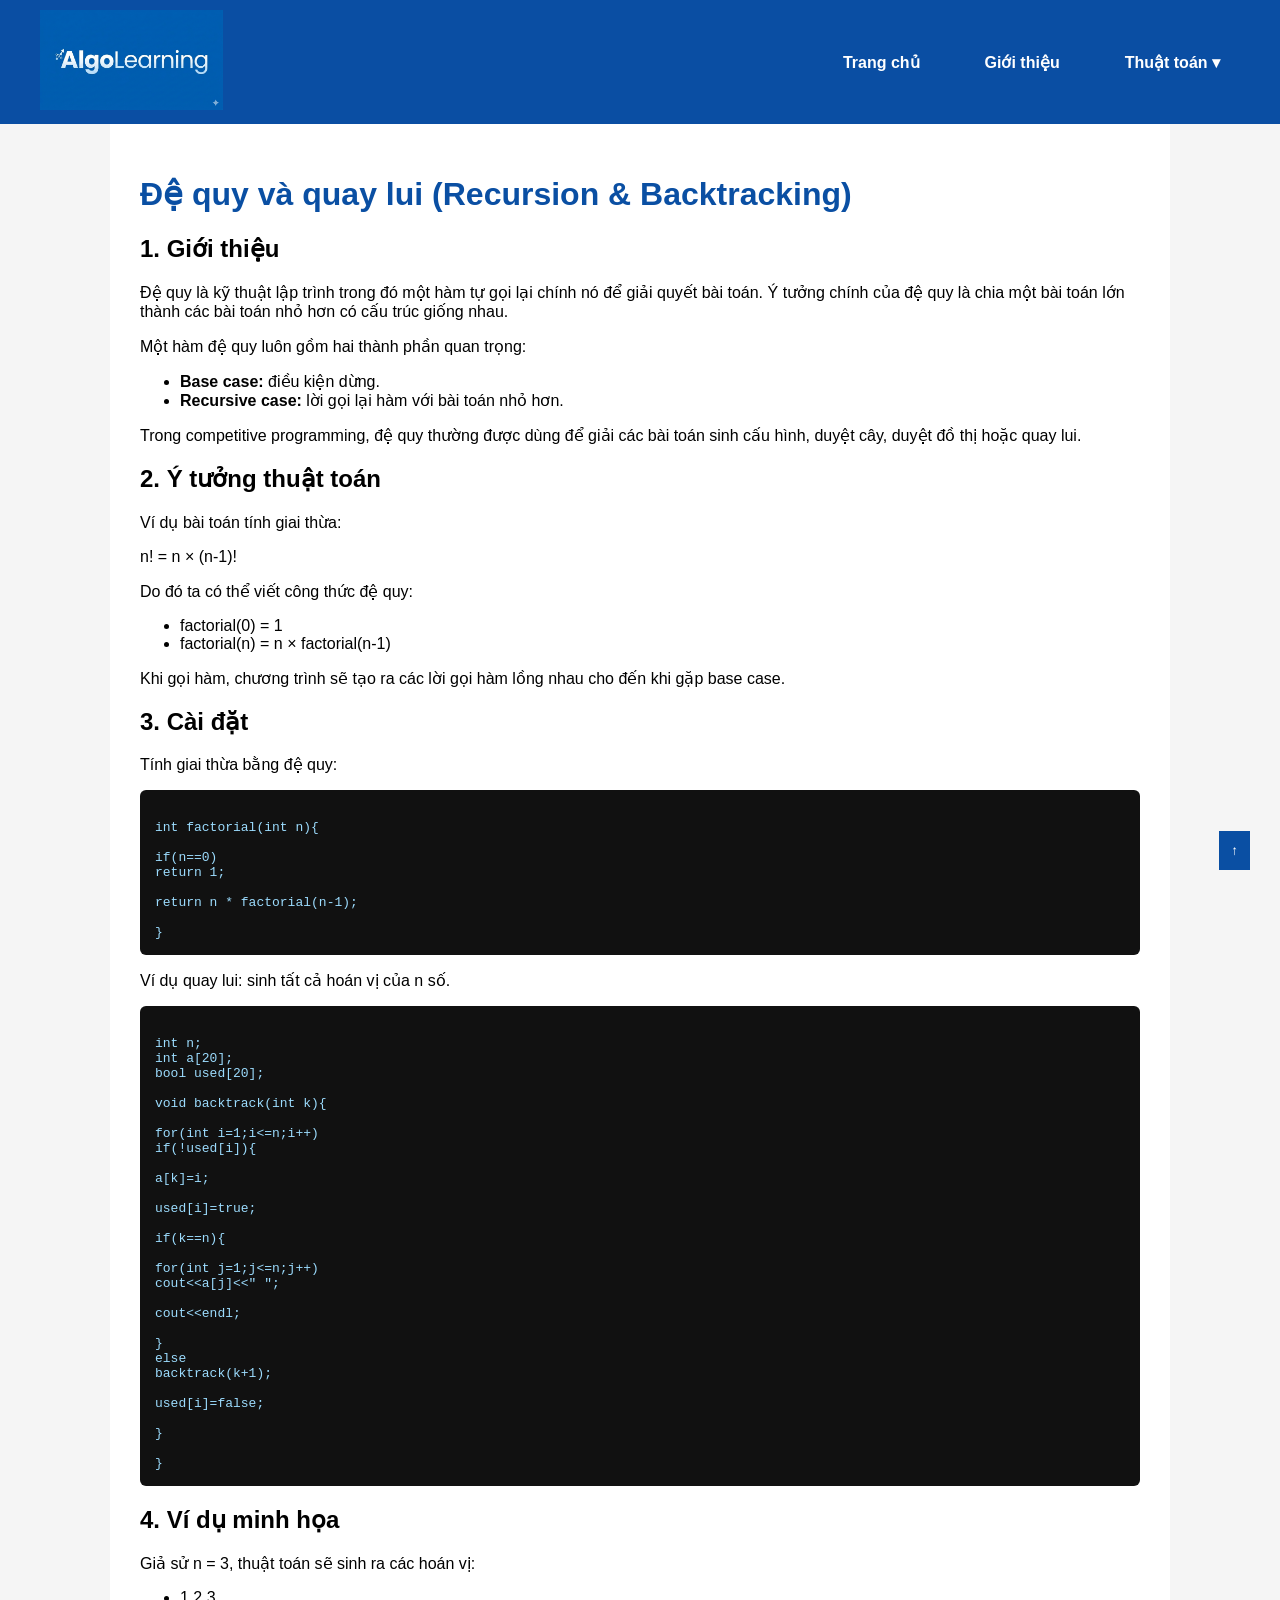
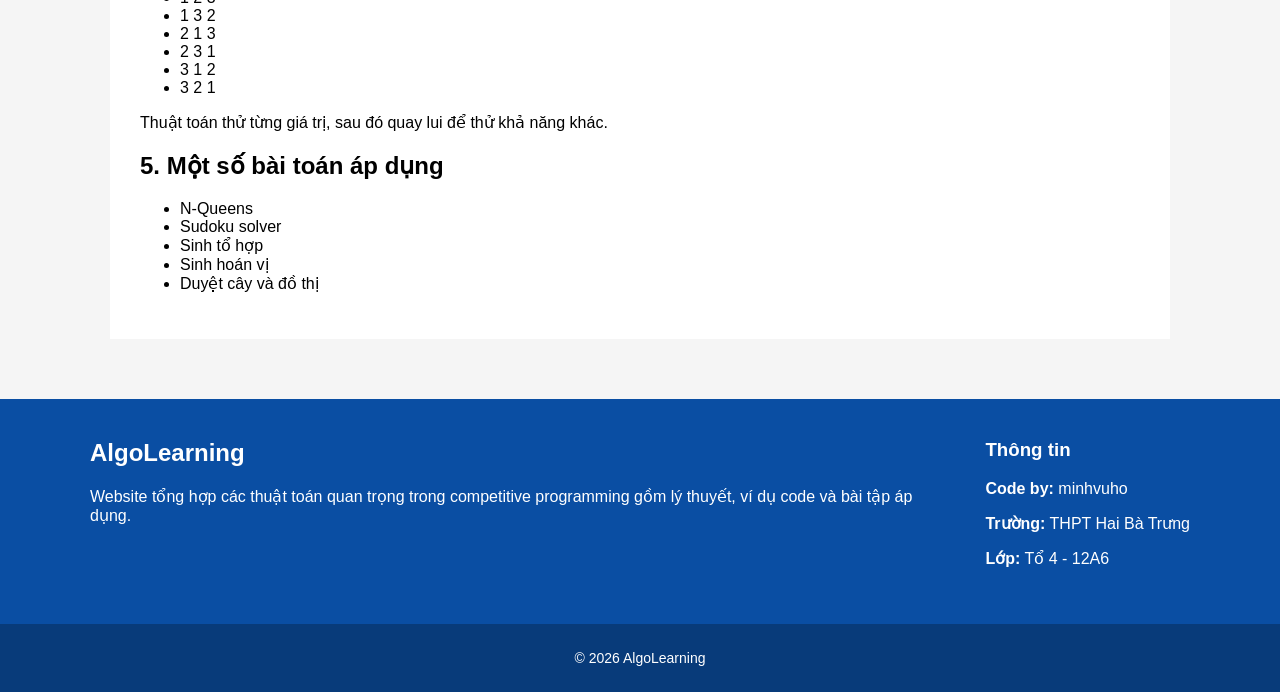
<file: recursion.html>
<!DOCTYPE html>
<html>
<head>
<title>Recursion & Backtracking</title>
<link rel="stylesheet" href="style.css">

<script src="script.js"></script>
</head>

<body>

<header>
<a href="index.html">                                          <img src="logo.png" class="logo"></a>

<nav>

<a href="index.html">Trang chủ</a>
<a href="about.html">Giới thiệu</a>
<div class="dropdown">
<a href="#">Thuật toán ▾</a>

<div class="dropdown-content">
<a href="complexity.html">Độ phức tạp thời gian</a>
<a href="sorting.html">Sắp xếp</a>
<a href="binarysearch.html">Tìm kiếm nhị phân</a>
<a href="recursion.html">Đệ quy và quay lui</a>
<a href="dp.html">Quy hoạch động</a>
<a href="dpbitmask.html">Quy hoạch động trạng thái</a>
<a href="graph.html">Lý thuyết đồ thị</a>
<a href="dfsandbfs.html">DFS & BFS</a>
<a href="euler.html">Chu trình Euler</a>
<a href="sieve.html">Sàng nguyên tố</a>
<a href="binarypower.html">Lũy thừa nhị phân</a>
<a href="hash.html">Hash</a>
</div>


</div>

<!-- <div class="search">
<input id="searchBox" onkeyup="searchPage()" placeholder="search algorithm">
</div> -->

</nav>
</header>

<div class="container">

<h1>Đệ quy và quay lui (Recursion & Backtracking)</h1>


<h2>1. Giới thiệu</h2>

<p>
Đệ quy là kỹ thuật lập trình trong đó một hàm tự gọi lại chính nó để giải quyết bài toán.
Ý tưởng chính của đệ quy là chia một bài toán lớn thành các bài toán nhỏ hơn có cấu trúc giống nhau.
</p>

<p>
Một hàm đệ quy luôn gồm hai thành phần quan trọng:
</p>

<ul>

<li><b>Base case:</b> điều kiện dừng.</li>

<li><b>Recursive case:</b> lời gọi lại hàm với bài toán nhỏ hơn.</li>

</ul>

<p>
Trong competitive programming, đệ quy thường được dùng để giải các bài toán sinh cấu hình, duyệt cây, duyệt đồ thị hoặc quay lui.
</p>


<h2>2. Ý tưởng thuật toán</h2>

<p>
Ví dụ bài toán tính giai thừa:
</p>

<p>
n! = n × (n-1)!
</p>

<p>
Do đó ta có thể viết công thức đệ quy:
</p>

<ul>

<li>factorial(0) = 1</li>

<li>factorial(n) = n × factorial(n-1)</li>

</ul>

<p>
Khi gọi hàm, chương trình sẽ tạo ra các lời gọi hàm lồng nhau cho đến khi gặp base case.
</p>


<h2>3. Cài đặt</h2>

<p>Tính giai thừa bằng đệ quy:</p>

<pre><code>
int factorial(int n){

if(n==0)
return 1;

return n * factorial(n-1);

}
</code></pre>


<p>
Ví dụ quay lui: sinh tất cả hoán vị của n số.
</p>

<pre><code>
int n;
int a[20];
bool used[20];

void backtrack(int k){

for(int i=1;i<=n;i++)
if(!used[i]){

a[k]=i;

used[i]=true;

if(k==n){

for(int j=1;j<=n;j++)
cout&lt;&lt;a[j]&lt;&lt;" ";

cout&lt;&lt;endl;

}
else
backtrack(k+1);

used[i]=false;

}

}
</code></pre>


<h2>4. Ví dụ minh họa</h2>

<p>
Giả sử n = 3, thuật toán sẽ sinh ra các hoán vị:
</p>

<ul>

<li>1 2 3</li>

<li>1 3 2</li>

<li>2 1 3</li>

<li>2 3 1</li>

<li>3 1 2</li>

<li>3 2 1</li>

</ul>

<p>
Thuật toán thử từng giá trị, sau đó quay lui để thử khả năng khác.
</p>


<h2>5. Một số bài toán áp dụng</h2>

<ul>

<li>N-Queens</li>

<li>Sudoku solver</li>

<li>Sinh tổ hợp</li>

<li>Sinh hoán vị</li>

<li>Duyệt cây và đồ thị</li>

</ul>

</div>

<footer>

<div class="footer-container">

<div class="footer-left">

<h2>AlgoLearning</h2>

<p>
Website tổng hợp các thuật toán quan trọng trong 
competitive programming gồm lý thuyết, ví dụ code và bài tập áp dụng.
</p>

</div>

<div class="footer-right">

<h3>Thông tin</h3>

<p><b>Code by:</b> minhvuho</p>
<p><b>Trường:</b> THPT Hai Bà Trưng</p>
<p><b>Lớp:</b> Tổ 4 - 12A6</p>

</div>

</div>

<div class="footer-bottom">

<p>© 2026 AlgoLearning</p>

</div>

</footer>
<button id="topBtn" onclick="topFunction()">↑</button>

</body>
</html>
</file>
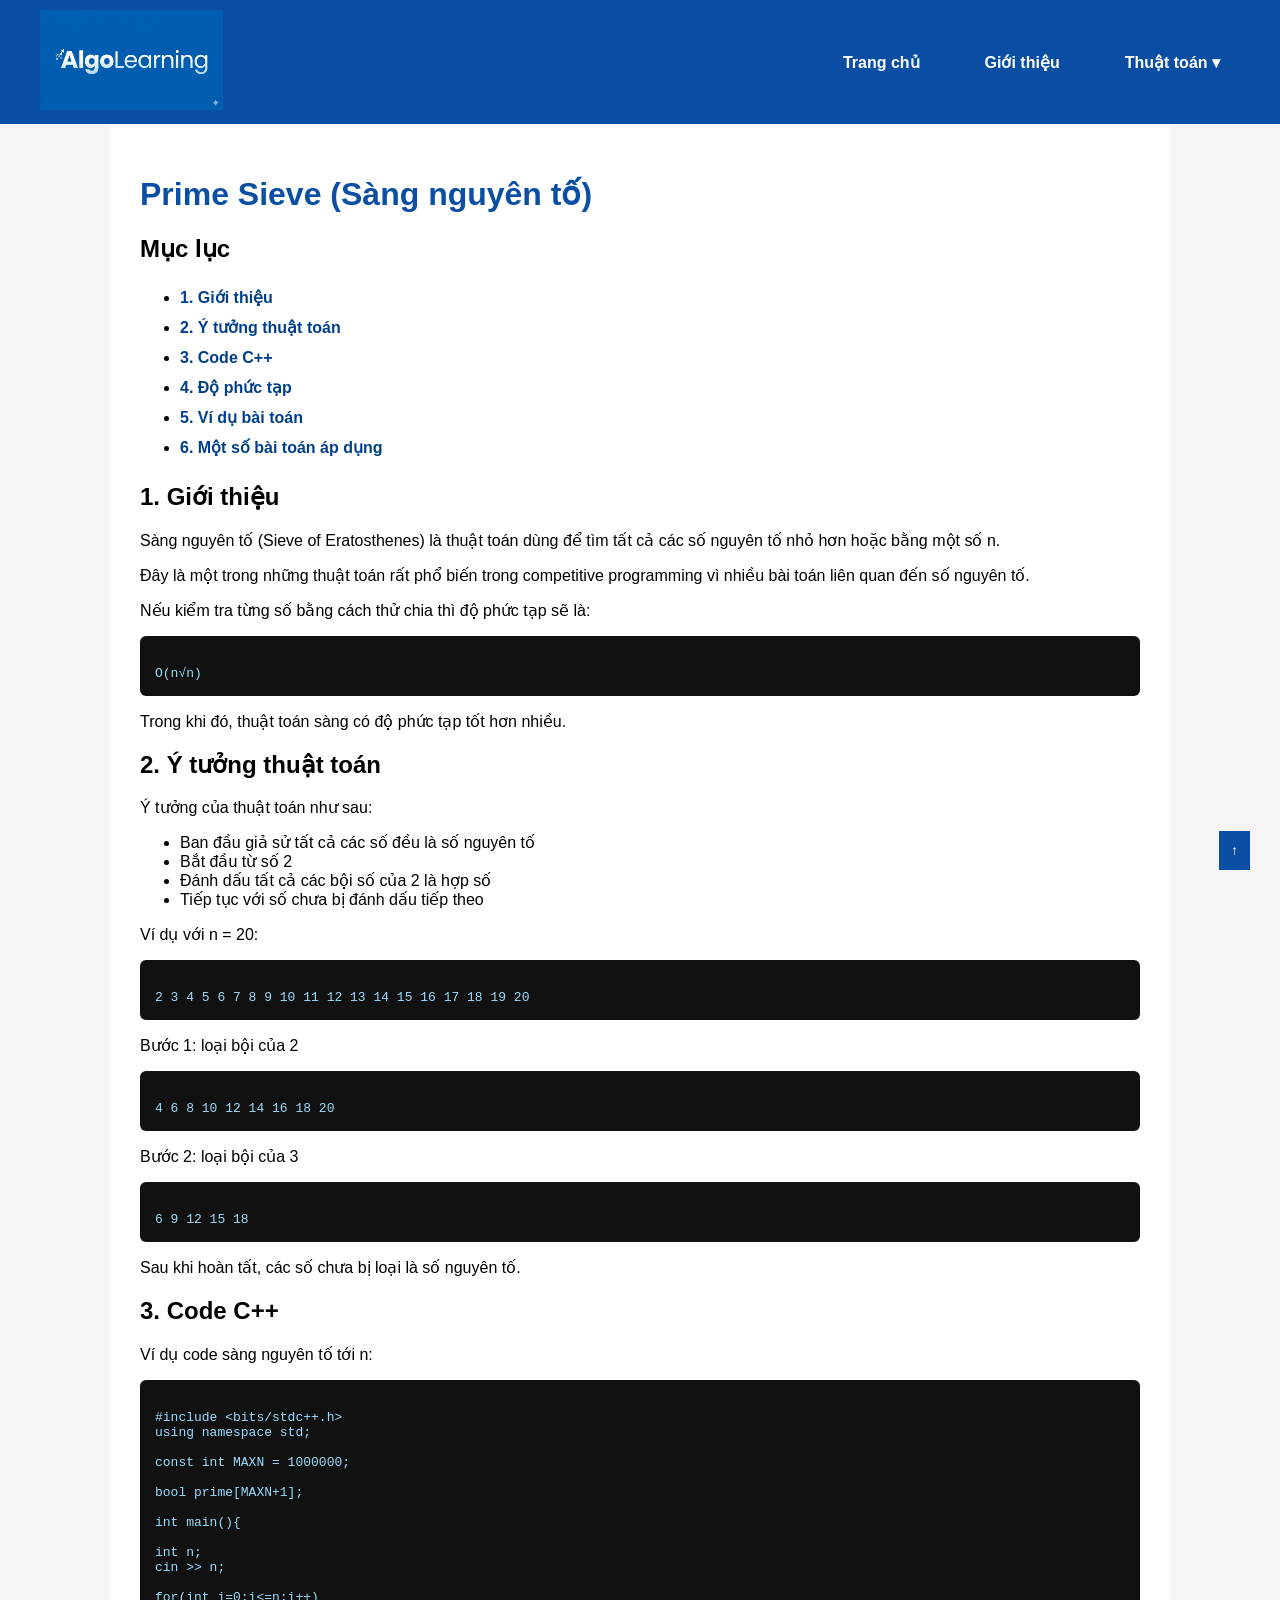
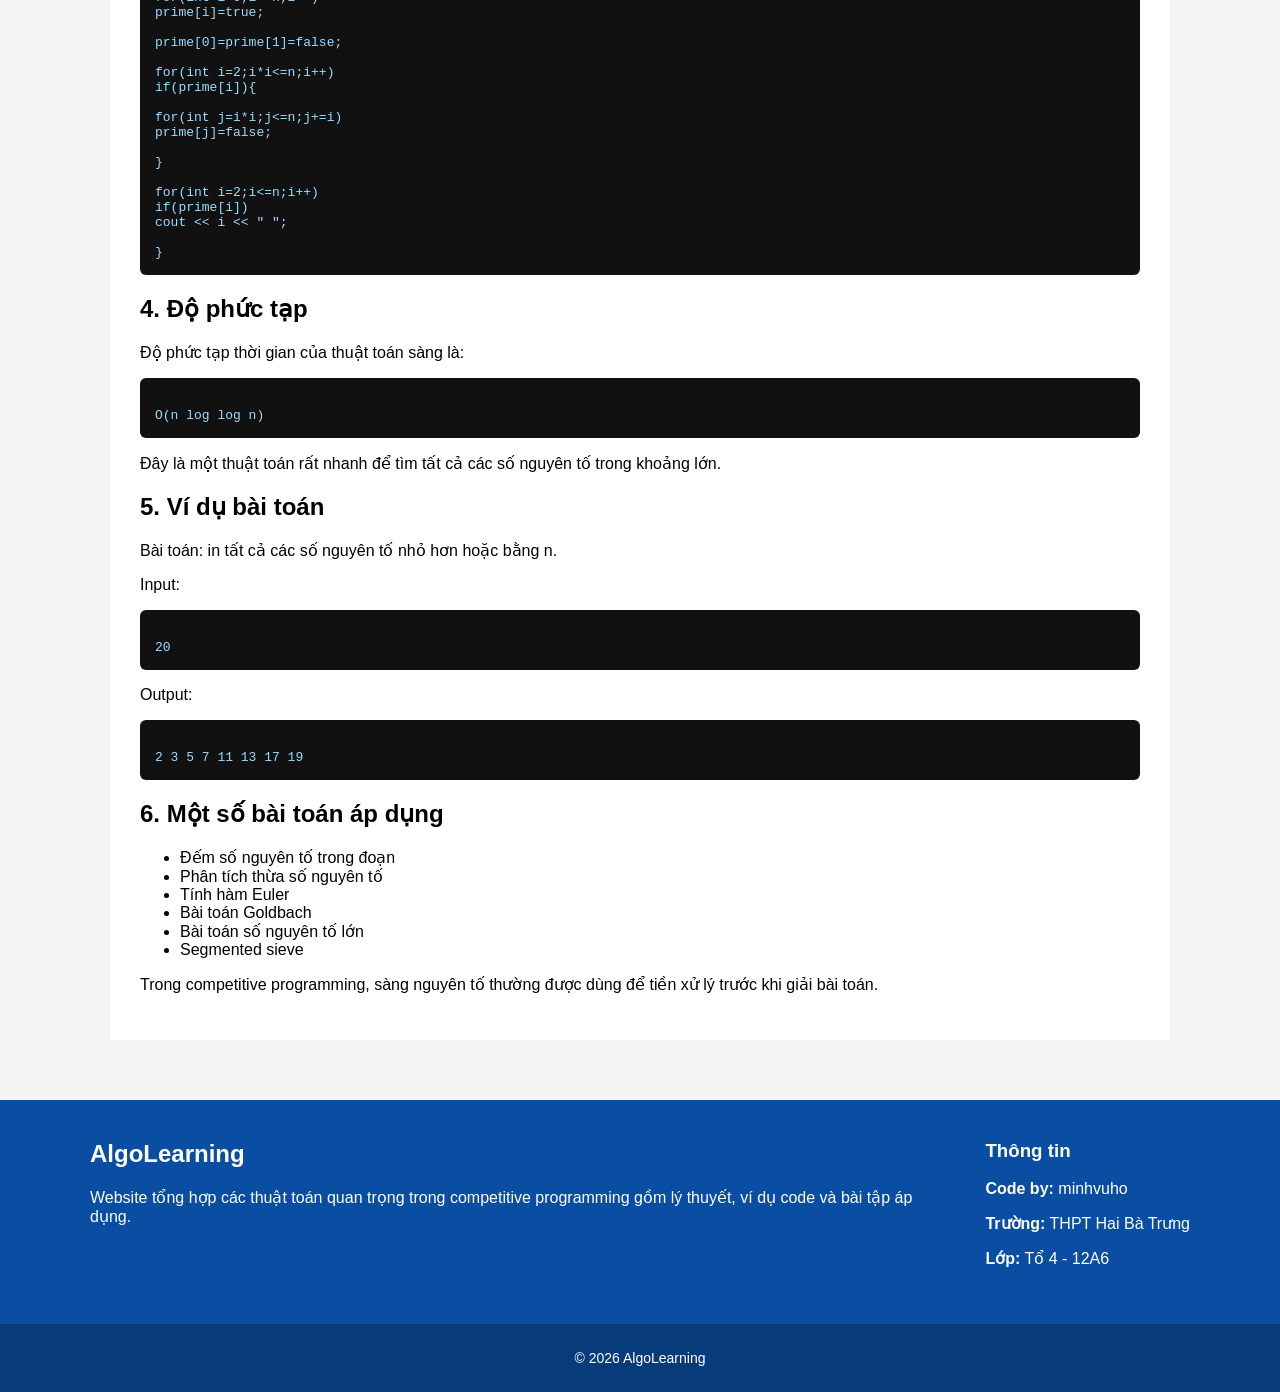
<file: sieve.html>
<!DOCTYPE html>
<html>
<head>
<title>Prime Sieve</title>
<link rel="stylesheet" href="style.css">
<script src="script.js"></script>
<style>
	

	.algo-list{
line-height:30px;
}

.algo-list a{
text-decoration:none;
color:#003f88;
font-weight:bold;
}

.algo-list a:hover{
color:#ff7a00;
padding-left:6px;
transition:0.2s;
}
</style>
</head>

<body>

<header>

<a href="index.html"><img src="logo.png" class="logo"></a>

<nav>

<a href="index.html">Trang chủ</a>

<a href="about.html">Giới thiệu</a>
<div class="dropdown">

<a href="#">Thuật toán ▾</a>

<div class="dropdown-content">
<a href="complexity.html">Độ phức tạp thời gian</a>
<a href="sorting.html">Sắp xếp</a>
<a href="binarysearch.html">Tìm kiếm nhị phân</a>
<a href="recursion.html">Đệ quy và quay lui</a>
<a href="dp.html">Quy hoạch động</a>
<a href="dpbitmask.html">Quy hoạch động trạng thái</a>
<a href="graph.html">Lý thuyết đồ thị</a>
<a href="dfsandbfs.html">DFS & BFS</a>
<a href="euler.html">Chu trình Euler</a>
<a href="sieve.html">Sàng nguyên tố</a>
<a href="binarypower.html">Lũy thừa nhị phân</a>
<a href="hash.html">Hash</a>
</div>

</div>

 

</nav>

</header>



<div class="container">

<h1>Prime Sieve (Sàng nguyên tố)</h1>


<h2>Mục lục</h2>

<ul class="algo-list">

<li><a href="#intro">1. Giới thiệu</a></li>
<li><a href="#idea">2. Ý tưởng thuật toán</a></li>
<li><a href="#code">3. Code C++</a></li>
<li><a href="#complexity">4. Độ phức tạp</a></li>
<li><a href="#example">5. Ví dụ bài toán</a></li>
<li><a href="#applications">6. Một số bài toán áp dụng</a></li>

</ul>



<h2 id="intro">1. Giới thiệu</h2>

<p>

Sàng nguyên tố (Sieve of Eratosthenes) là thuật toán dùng để tìm tất cả các số nguyên tố nhỏ hơn hoặc bằng một số n.

</p>

<p>

Đây là một trong những thuật toán rất phổ biến trong competitive programming vì nhiều bài toán liên quan đến số nguyên tố.

</p>

<p>

Nếu kiểm tra từng số bằng cách thử chia thì độ phức tạp sẽ là:

</p>

<pre><code>
O(n√n)
</code></pre>

<p>

Trong khi đó, thuật toán sàng có độ phức tạp tốt hơn nhiều.

</p>



<h2 id="idea">2. Ý tưởng thuật toán</h2>

<p>

Ý tưởng của thuật toán như sau:

</p>

<ul>

<li>Ban đầu giả sử tất cả các số đều là số nguyên tố</li>

<li>Bắt đầu từ số 2</li>

<li>Đánh dấu tất cả các bội số của 2 là hợp số</li>

<li>Tiếp tục với số chưa bị đánh dấu tiếp theo</li>

</ul>

<p>

Ví dụ với n = 20:

</p>

<pre><code>
2 3 4 5 6 7 8 9 10 11 12 13 14 15 16 17 18 19 20
</code></pre>

<p>

Bước 1: loại bội của 2

</p>

<pre><code>
4 6 8 10 12 14 16 18 20
</code></pre>

<p>

Bước 2: loại bội của 3

</p>

<pre><code>
6 9 12 15 18
</code></pre>

<p>

Sau khi hoàn tất, các số chưa bị loại là số nguyên tố.

</p>



<h2 id="code">3. Code C++</h2>

<p>

Ví dụ code sàng nguyên tố tới n:

</p>

<pre><code>
#include &lt;bits/stdc++.h&gt;
using namespace std;

const int MAXN = 1000000;

bool prime[MAXN+1];

int main(){

int n;
cin >> n;

for(int i=0;i<=n;i++)
prime[i]=true;

prime[0]=prime[1]=false;

for(int i=2;i*i<=n;i++)
if(prime[i]){

for(int j=i*i;j<=n;j+=i)
prime[j]=false;

}

for(int i=2;i<=n;i++)
if(prime[i])
cout << i << " ";

}
</code></pre>



<h2 id="complexity">4. Độ phức tạp</h2>

<p>

Độ phức tạp thời gian của thuật toán sàng là:

</p>

<pre><code>
O(n log log n)
</code></pre>

<p>

Đây là một thuật toán rất nhanh để tìm tất cả các số nguyên tố trong khoảng lớn.

</p>



<h2 id="example">5. Ví dụ bài toán</h2>

<p>

Bài toán: in tất cả các số nguyên tố nhỏ hơn hoặc bằng n.

</p>

<p>

Input:

</p>

<pre><code>
20
</code></pre>

<p>

Output:

</p>

<pre><code>
2 3 5 7 11 13 17 19
</code></pre>



<h2 id="applications">6. Một số bài toán áp dụng</h2>

<ul>

<li>Đếm số nguyên tố trong đoạn</li>

<li>Phân tích thừa số nguyên tố</li>

<li>Tính hàm Euler</li>

<li>Bài toán Goldbach</li>

<li>Bài toán số nguyên tố lớn</li>

<li>Segmented sieve</li>

</ul>

<p>

Trong competitive programming, sàng nguyên tố thường được dùng để tiền xử lý trước khi giải bài toán.

</p>

</div>
<footer>

<div class="footer-container">

<div class="footer-left">

<h2>AlgoLearning</h2>

<p>
Website tổng hợp các thuật toán quan trọng trong 
competitive programming gồm lý thuyết, ví dụ code và bài tập áp dụng.
</p>

</div>

<div class="footer-right">

<h3>Thông tin</h3>

<p><b>Code by:</b> minhvuho</p>
<p><b>Trường:</b> THPT Hai Bà Trưng</p>
<p><b>Lớp:</b> Tổ 4 - 12A6</p>

</div>

</div>

<div class="footer-bottom">

<p>© 2026 AlgoLearning</p>

</div>

</footer>

<button id="topBtn" onclick="topFunction()">↑</button>

</body>
</html>
</file>
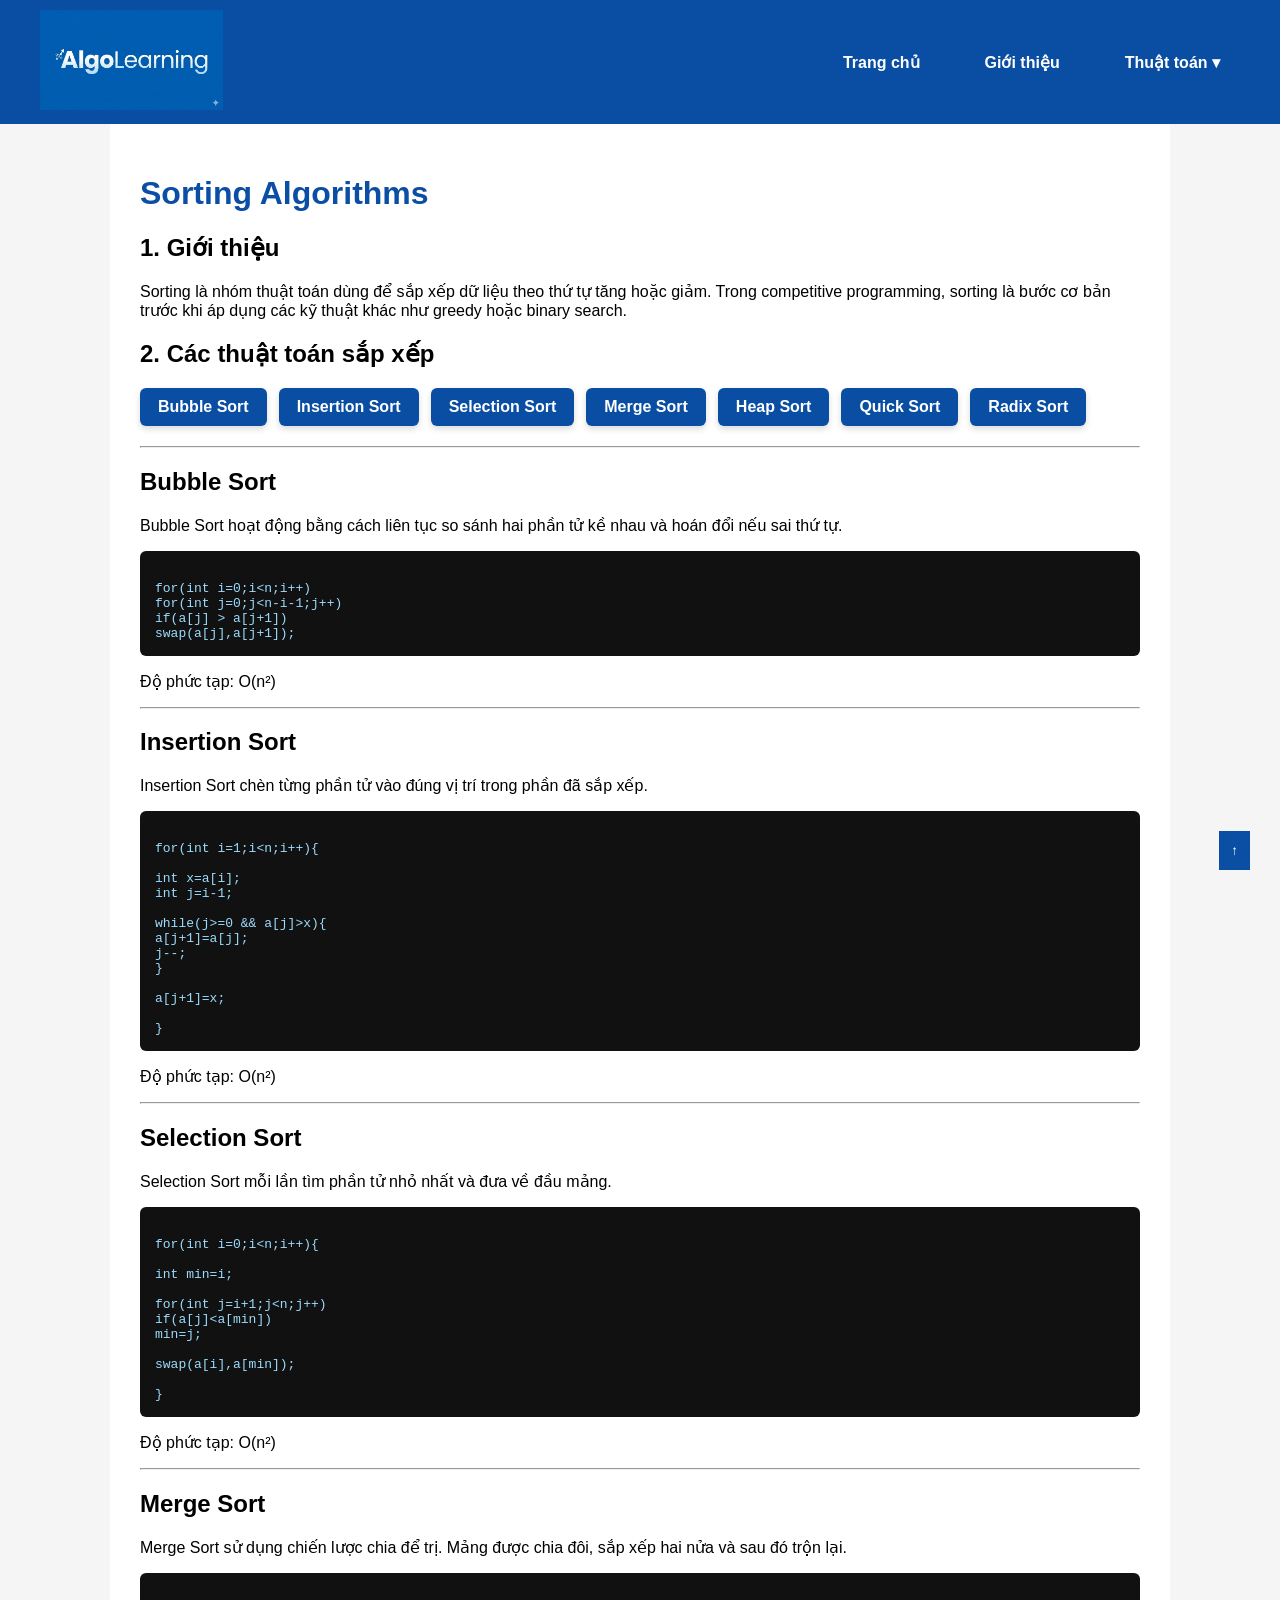
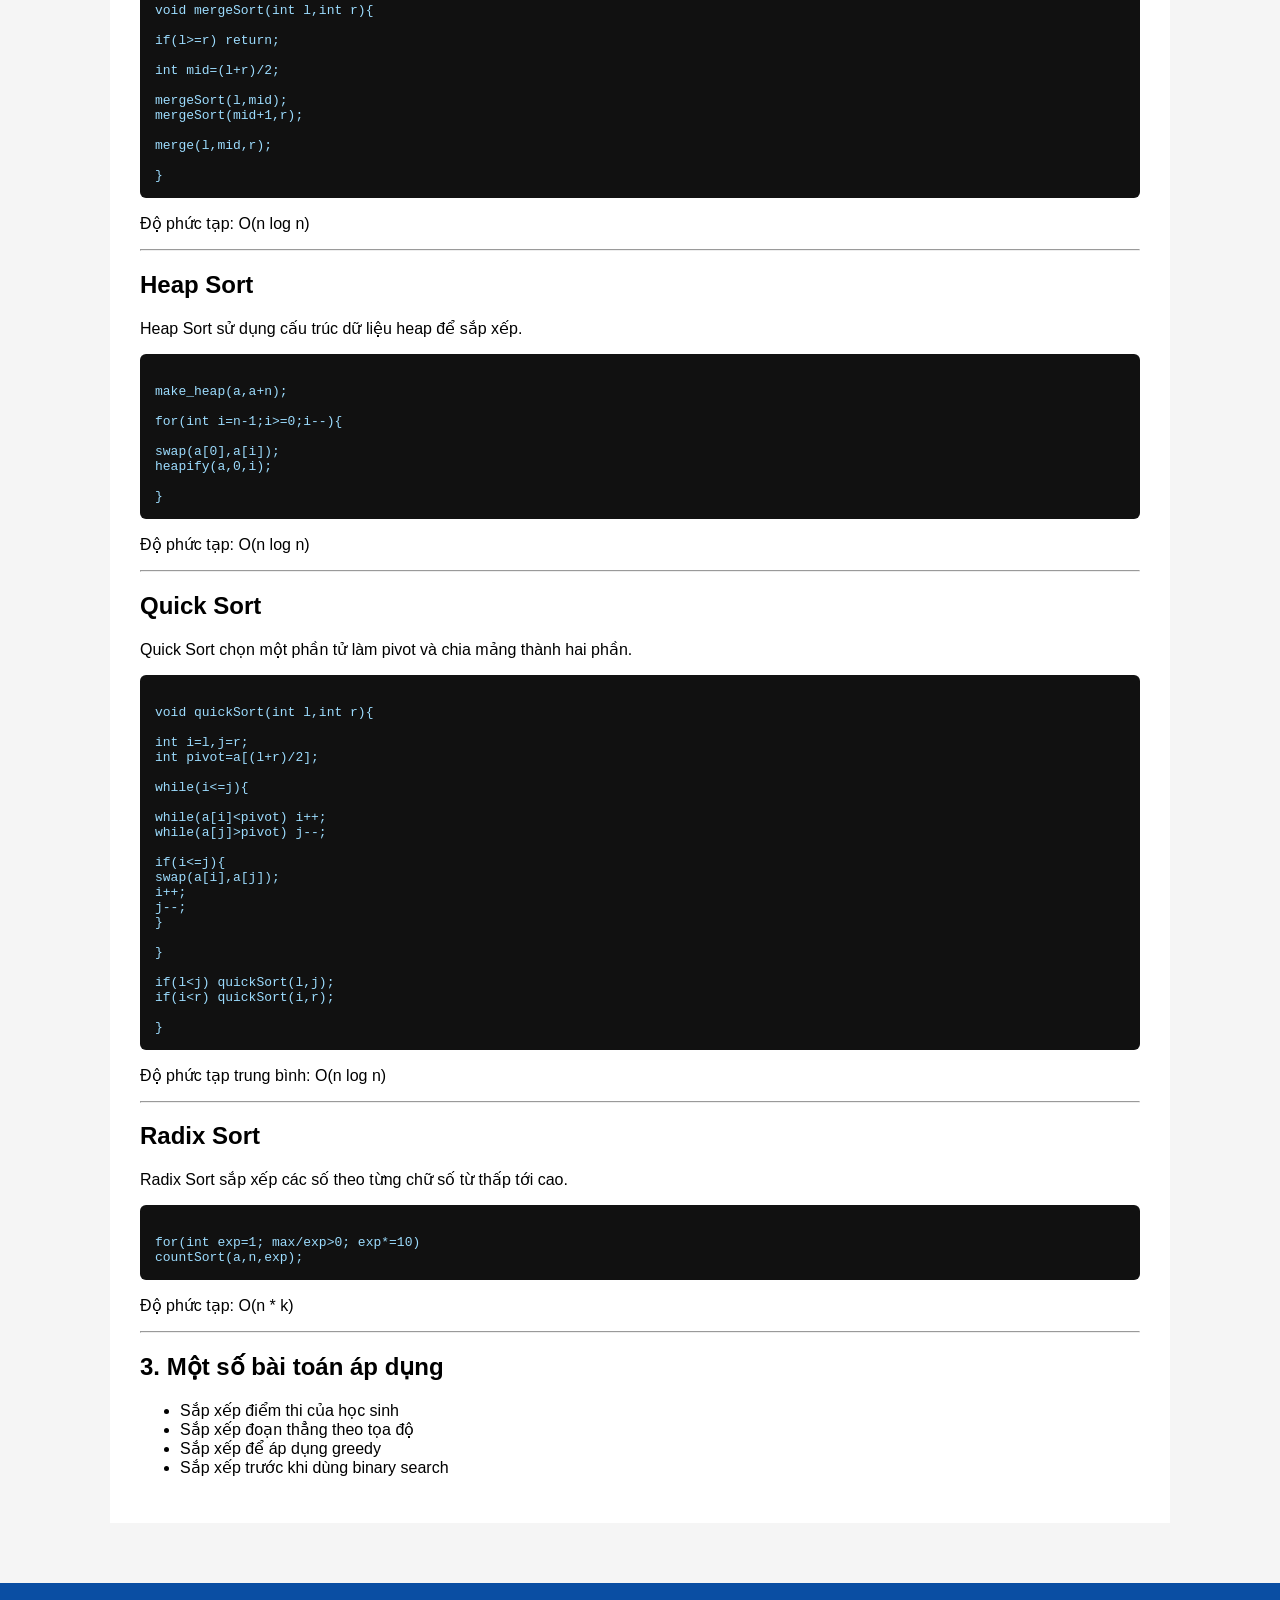
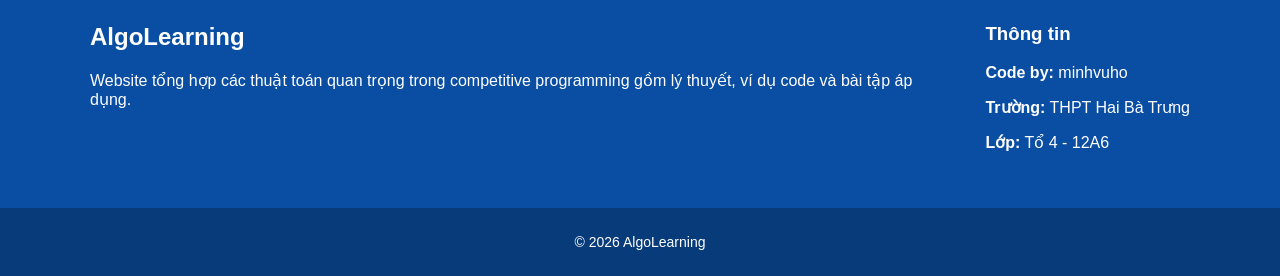
<file: sorting.html>
<!DOCTYPE html>
<html>
<head>
<title>Sorting Algorithms</title>
<link rel="stylesheet" href="style.css">
<script src="script.js"></script>
</head>

<body>

<header>
<a href="index.html"><img src="logo.png" class="logo"></a>

<nav>

<a href="index.html">Trang chủ</a>
<a href="about.html">Giới thiệu</a>
<div class="dropdown">
<a href="#">Thuật toán ▾</a>

<div class="dropdown-content">
<a href="complexity.html">Độ phức tạp thời gian</a>
<a href="sorting.html">Sắp xếp</a>
<a href="binarysearch.html">Tìm kiếm nhị phân</a>
<a href="recursion.html">Đệ quy và quay lui</a>
<a href="dp.html">Quy hoạch động</a>
<a href="dpbitmask.html">Quy hoạch động trạng thái</a>
<a href="graph.html">Lý thuyết đồ thị</a>
<a href="dfsandbfs.html">DFS & BFS</a>
<a href="euler.html">Chu trình Euler</a>
<a href="sieve.html">Sàng nguyên tố</a>
<a href="binarypower.html">Lũy thừa nhị phân</a>
<a href="hash.html">Hash</a>
</div>

</div>
 

</nav>
</header>


<div class="container">

<h1>Sorting Algorithms</h1>

<h2>1. Giới thiệu</h2>

<p>
Sorting là nhóm thuật toán dùng để sắp xếp dữ liệu theo thứ tự tăng hoặc giảm.
Trong competitive programming, sorting là bước cơ bản trước khi áp dụng các kỹ thuật khác như greedy hoặc binary search.
</p>


<h2>2. Các thuật toán sắp xếp</h2>

<ul class="algorithm-list">

<li><a href="#bubble">Bubble Sort</a></li>

<li><a href="#insertion">Insertion Sort</a></li>

<li><a href="#selection">Selection Sort</a></li>

<li><a href="#merge">Merge Sort</a></li>

<li><a href="#heap">Heap Sort</a></li>

<li><a href="#quick">Quick Sort</a></li>

<li><a href="#radix">Radix Sort</a></li>

</ul>


<hr>

<h2 id="bubble">Bubble Sort</h2>

<p>
Bubble Sort hoạt động bằng cách liên tục so sánh hai phần tử kề nhau và hoán đổi nếu sai thứ tự.
</p>

<pre><code>
for(int i=0;i&lt;n;i++)
for(int j=0;j&lt;n-i-1;j++)
if(a[j] &gt; a[j+1])
swap(a[j],a[j+1]);
</code></pre>

<p>Độ phức tạp: O(n²)</p>



<hr>

<h2 id="insertion">Insertion Sort</h2>

<p>
Insertion Sort chèn từng phần tử vào đúng vị trí trong phần đã sắp xếp.
</p>

<pre><code>
for(int i=1;i&lt;n;i++){

int x=a[i];
int j=i-1;

while(j&gt;=0 && a[j]&gt;x){
a[j+1]=a[j];
j--;
}

a[j+1]=x;

}
</code></pre>

<p>Độ phức tạp: O(n²)</p>



<hr>

<h2 id="selection">Selection Sort</h2>

<p>
Selection Sort mỗi lần tìm phần tử nhỏ nhất và đưa về đầu mảng.
</p>

<pre><code>
for(int i=0;i&lt;n;i++){

int min=i;

for(int j=i+1;j&lt;n;j++)
if(a[j]&lt;a[min])
min=j;

swap(a[i],a[min]);

}
</code></pre>

<p>Độ phức tạp: O(n²)</p>



<hr>

<h2 id="merge">Merge Sort</h2>

<p>
Merge Sort sử dụng chiến lược chia để trị.
Mảng được chia đôi, sắp xếp hai nửa và sau đó trộn lại.
</p>

<pre><code>
void mergeSort(int l,int r){

if(l>=r) return;

int mid=(l+r)/2;

mergeSort(l,mid);
mergeSort(mid+1,r);

merge(l,mid,r);

}
</code></pre>

<p>Độ phức tạp: O(n log n)</p>



<hr>

<h2 id="heap">Heap Sort</h2>

<p>
Heap Sort sử dụng cấu trúc dữ liệu heap để sắp xếp.
</p>

<pre><code>
make_heap(a,a+n);

for(int i=n-1;i>=0;i--){

swap(a[0],a[i]);
heapify(a,0,i);

}
</code></pre>

<p>Độ phức tạp: O(n log n)</p>



<hr>

<h2 id="quick">Quick Sort</h2>

<p>
Quick Sort chọn một phần tử làm pivot và chia mảng thành hai phần.
</p>

<pre><code>
void quickSort(int l,int r){

int i=l,j=r;
int pivot=a[(l+r)/2];

while(i<=j){

while(a[i]&lt;pivot) i++;
while(a[j]&gt;pivot) j--;

if(i<=j){
swap(a[i],a[j]);
i++;
j--;
}

}

if(l&lt;j) quickSort(l,j);
if(i&lt;r) quickSort(i,r);

}
</code></pre>

<p>Độ phức tạp trung bình: O(n log n)</p>



<hr>

<h2 id="radix">Radix Sort</h2>

<p>
Radix Sort sắp xếp các số theo từng chữ số từ thấp tới cao.
</p>

<pre><code>
for(int exp=1; max/exp>0; exp*=10)
countSort(a,n,exp);
</code></pre>

<p>Độ phức tạp: O(n * k)</p>



<hr>

<h2>3. Một số bài toán áp dụng</h2>

<ul>

<li>Sắp xếp điểm thi của học sinh</li>

<li>Sắp xếp đoạn thẳng theo tọa độ</li>

<li>Sắp xếp để áp dụng greedy</li>

<li>Sắp xếp trước khi dùng binary search</li>

</ul>

</div>
<footer>

<div class="footer-container">

<div class="footer-left">

<h2>AlgoLearning</h2>

<p>
Website tổng hợp các thuật toán quan trọng trong 
competitive programming gồm lý thuyết, ví dụ code và bài tập áp dụng.
</p>

</div>

<div class="footer-right">

<h3>Thông tin</h3>

<p><b>Code by:</b> minhvuho</p>
<p><b>Trường:</b> THPT Hai Bà Trưng</p>
<p><b>Lớp:</b> Tổ 4 - 12A6</p>

</div>

</div>

<div class="footer-bottom">

<p>© 2026 AlgoLearning</p>

</div>

</footer>
<button id="topBtn" onclick="topFunction()">↑</button>

</body>
</html>
</file>
<file: style.css>
body{
font-family: Arial;
margin:0;
background:#f5f5f5;
}

header{
display:flex;
align-items:center;
justify-content:space-between;
padding:10px 40px;
background:#0a4ea3;
}

nav{
display:flex;
gap:25px;
}

.logo{
height:100px;
width:auto;
}

.title{
    font-size:22px;
    font-weight:bold;
}

.code-box{
    background:#1e1e1e;
    color:#dcdcdc;
    padding:15px;
    border-radius:8px;
    width:600px;
    margin:30px;
    font-family: Consolas, monospace;
}
nav{
background:#0a4ea3;
 
}

nav a{
display:flex;
align-items:center;   font-weight: bold;
padding:14px 20px;
color:white;
text-decoration:none;
}

.dropdown{
position:relative;
}

.dropdown-content{
display:none;
position:absolute;
background:white;
min-width:200px;
box-shadow:0 2px 10px rgba(0,0,0,0.2);
}

.dropdown-content a{
color:black;
display:block;
padding:10px;
}

.dropdown:hover .dropdown-content{
display:block;
}

.container{
max-width:1000px;
margin:auto;
padding:30px;
background:white;
}

h1{
color:#0a4fa3;
}

.search{
margin-left:auto;
}

input{
padding:6px;
}

#topBtn{
position:fixed;
bottom:30px;
right:30px;
background:#0a4fa3;
color:white;
border:none;
padding:12px;
cursor:pointer;
}

/* CODE BLOCK DARK */

pre{
background:#111;
color:#eee;
padding:15px;
overflow:auto;
border-radius:6px;
}

code{
font-family: monospace;
color:#9cdcfe;
}
 

.algorithm-list{
display:flex;
flex-wrap:wrap;
gap:12px;
margin:20px 0;
padding:0;
list-style:none;
}
 

.algorithm-list a{

display:inline-block;

padding:10px 18px;

background:#0a4ea3;

color:white;

text-decoration:none;

border-radius:6px;

font-weight:bold;

transition:0.3s;

box-shadow:0 3px 6px rgba(0,0,0,0.15);

}

 

.algorithm-list a:hover{

background:#003f88;

transform:translateY(-2px);

box-shadow:0 6px 12px rgba(0,0,0,0.2);

}

 

.algorithm-list a:active{

transform:scale(0.97);

}
footer{
background:#0a4ea3;
color:white;
margin-top:60px;
}

.footer-container{

max-width:1100px;
margin:auto;

display:flex;
justify-content:space-between;
gap:40px;

padding:40px 20px;
flex-wrap:wrap;

}

.footer-left{
flex:1;
}

.footer-left h2{
margin-top:0;
}

.footer-right{
min-width:200px;
}

.footer-right h3{
margin-top:0;
}

.footer-bottom{

text-align:center;

background:#083b7a;

padding:12px;

font-size:14px;

}
</file>
